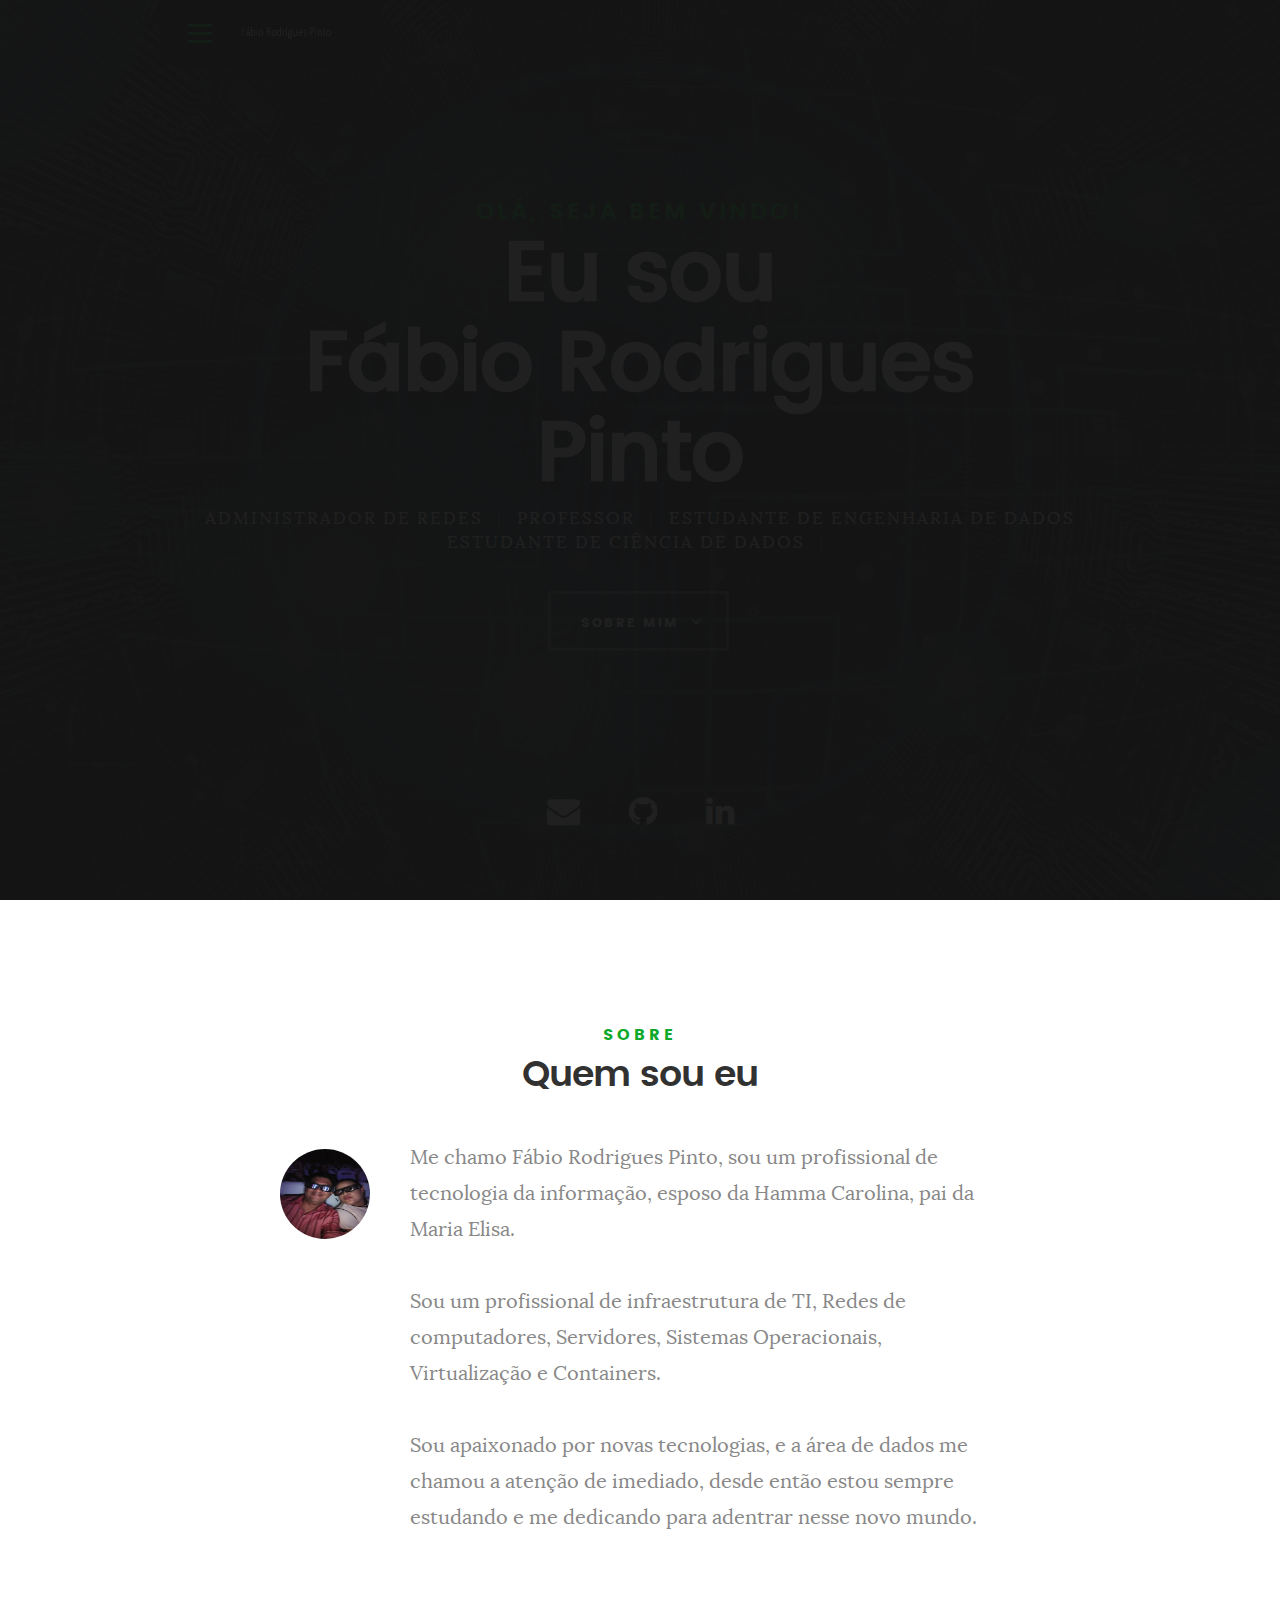
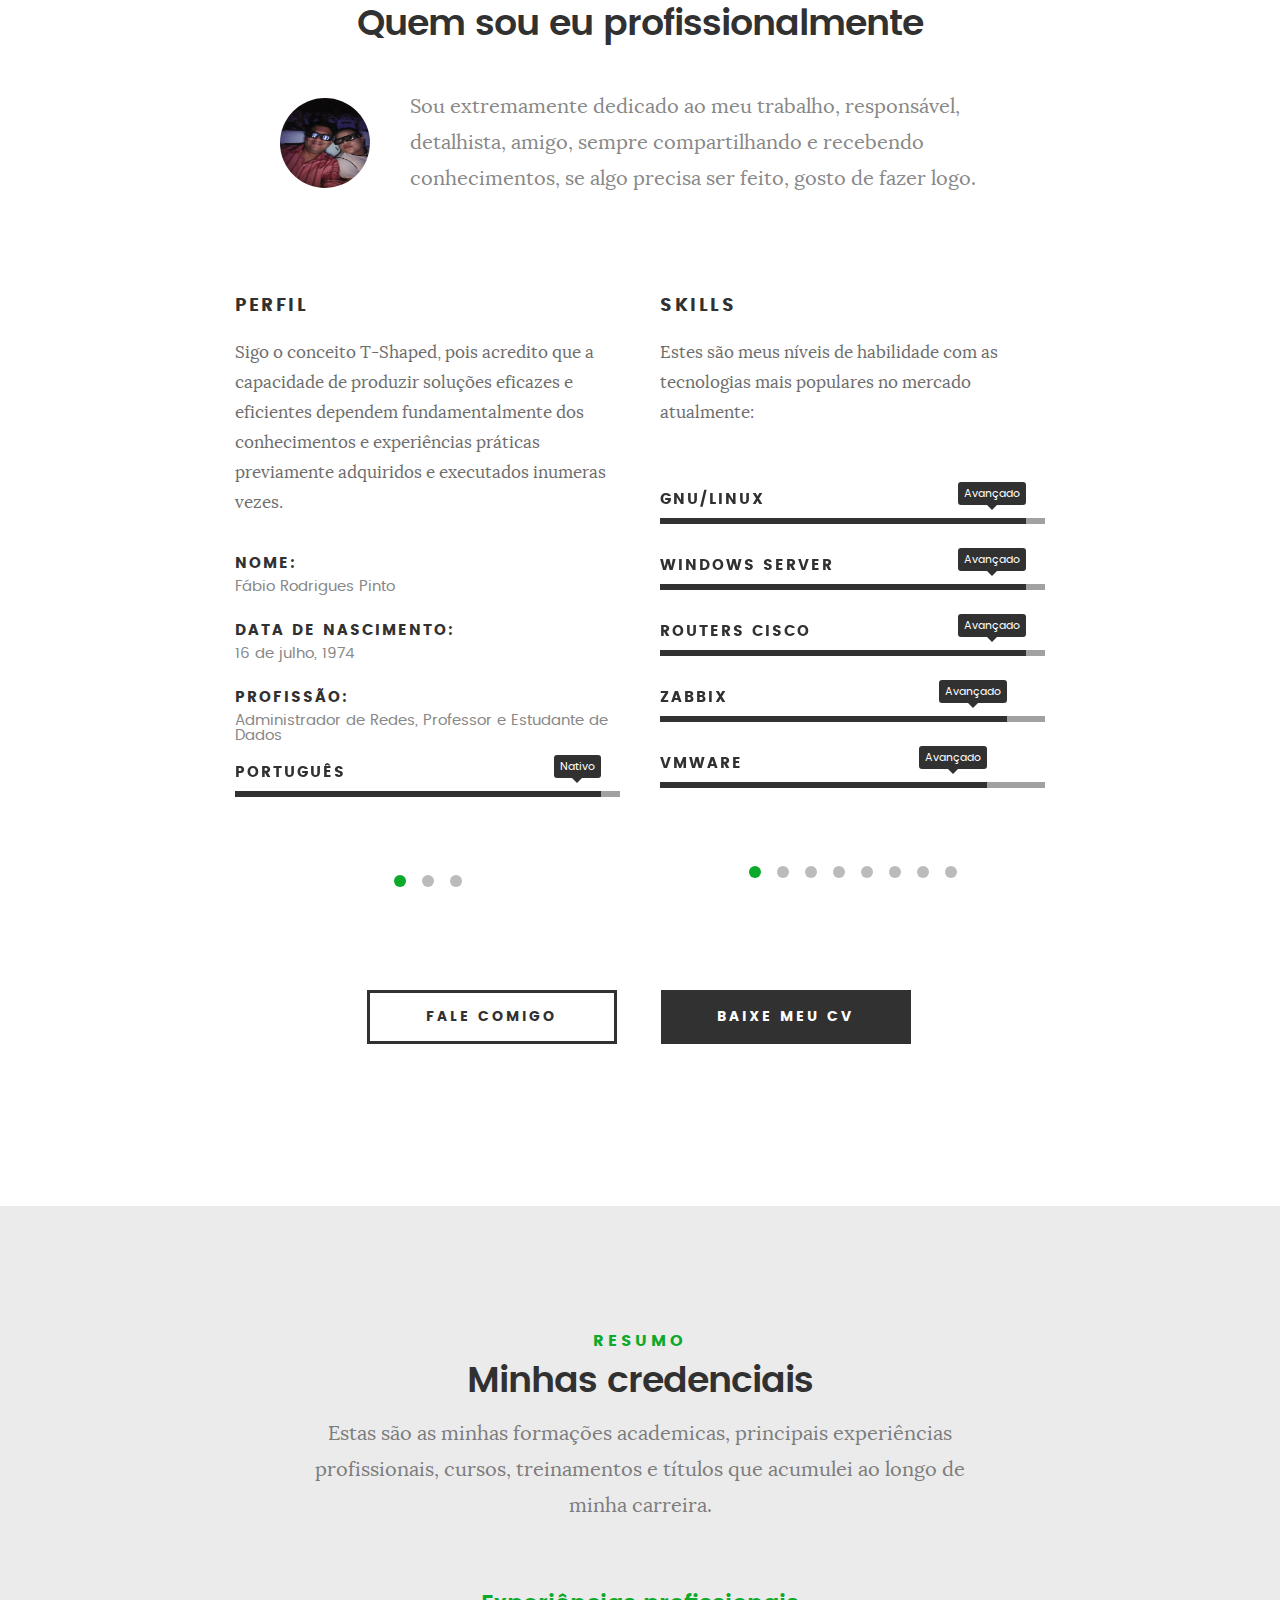
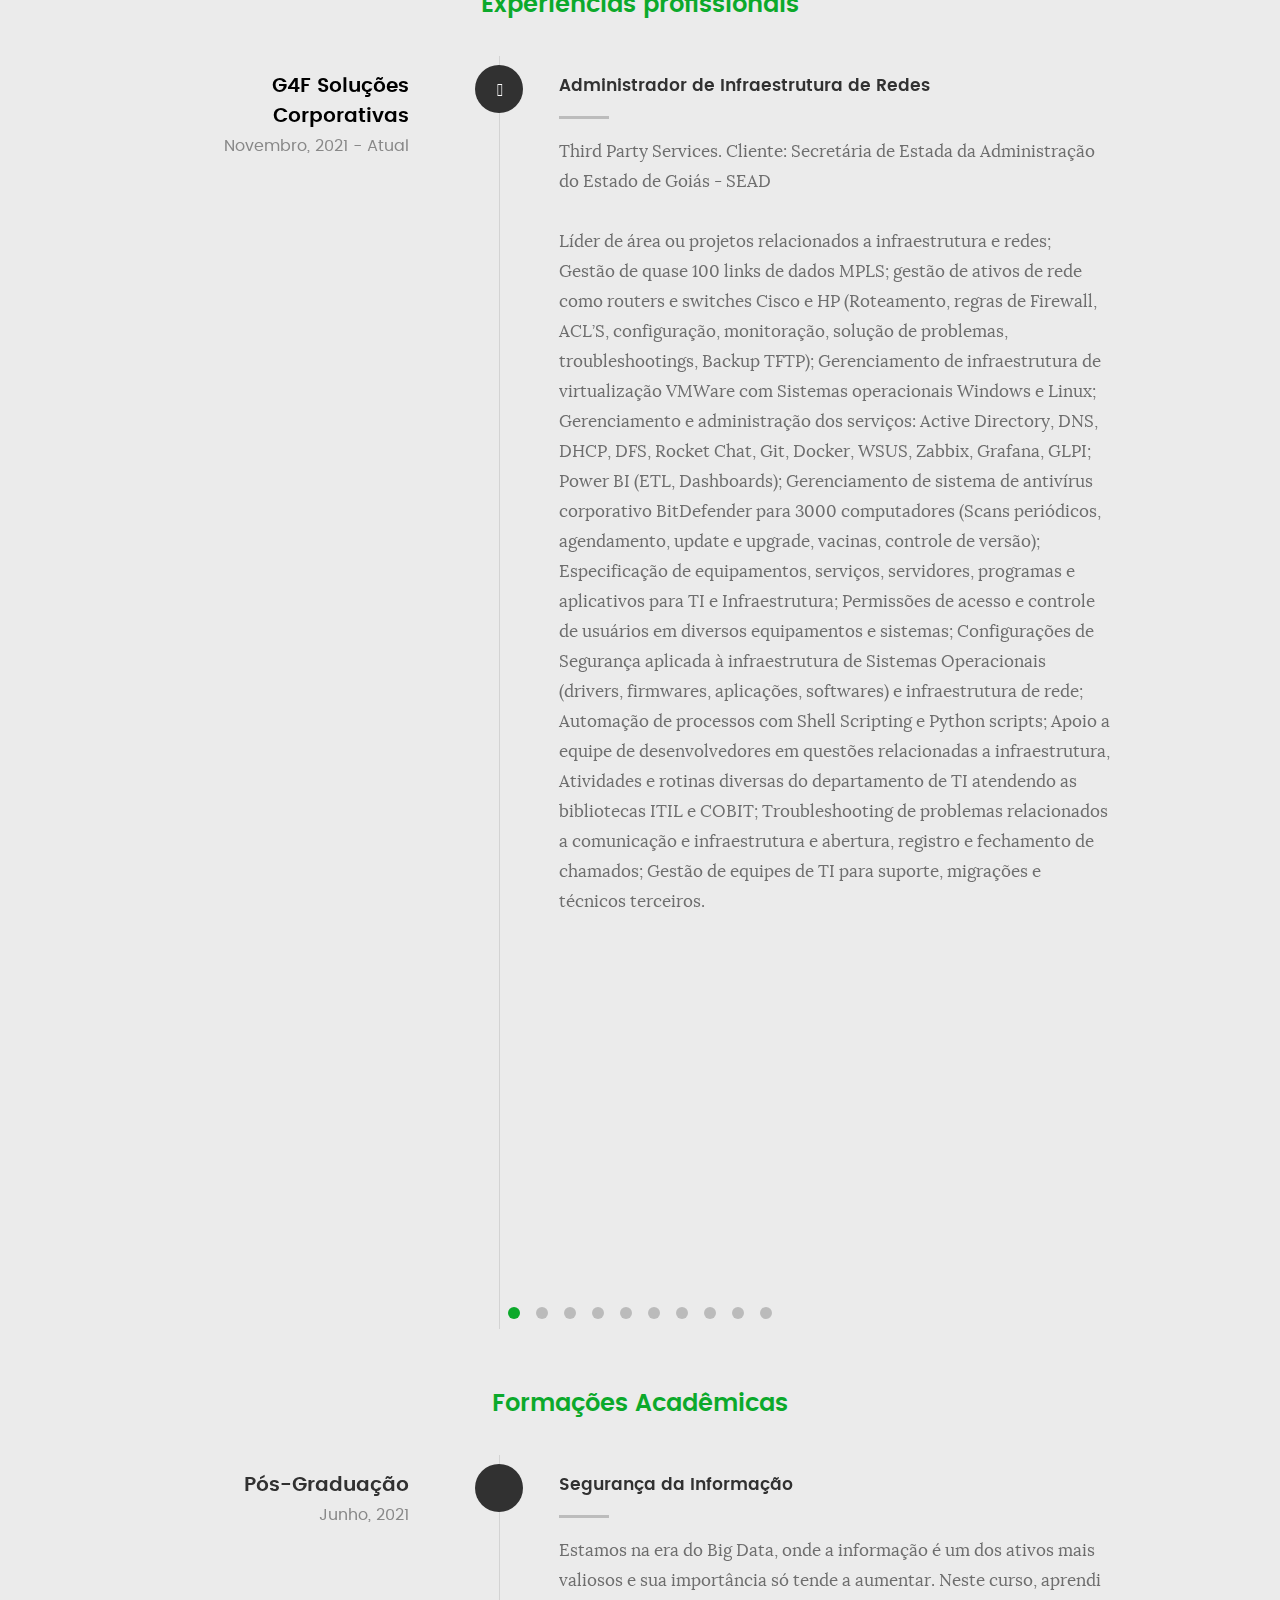
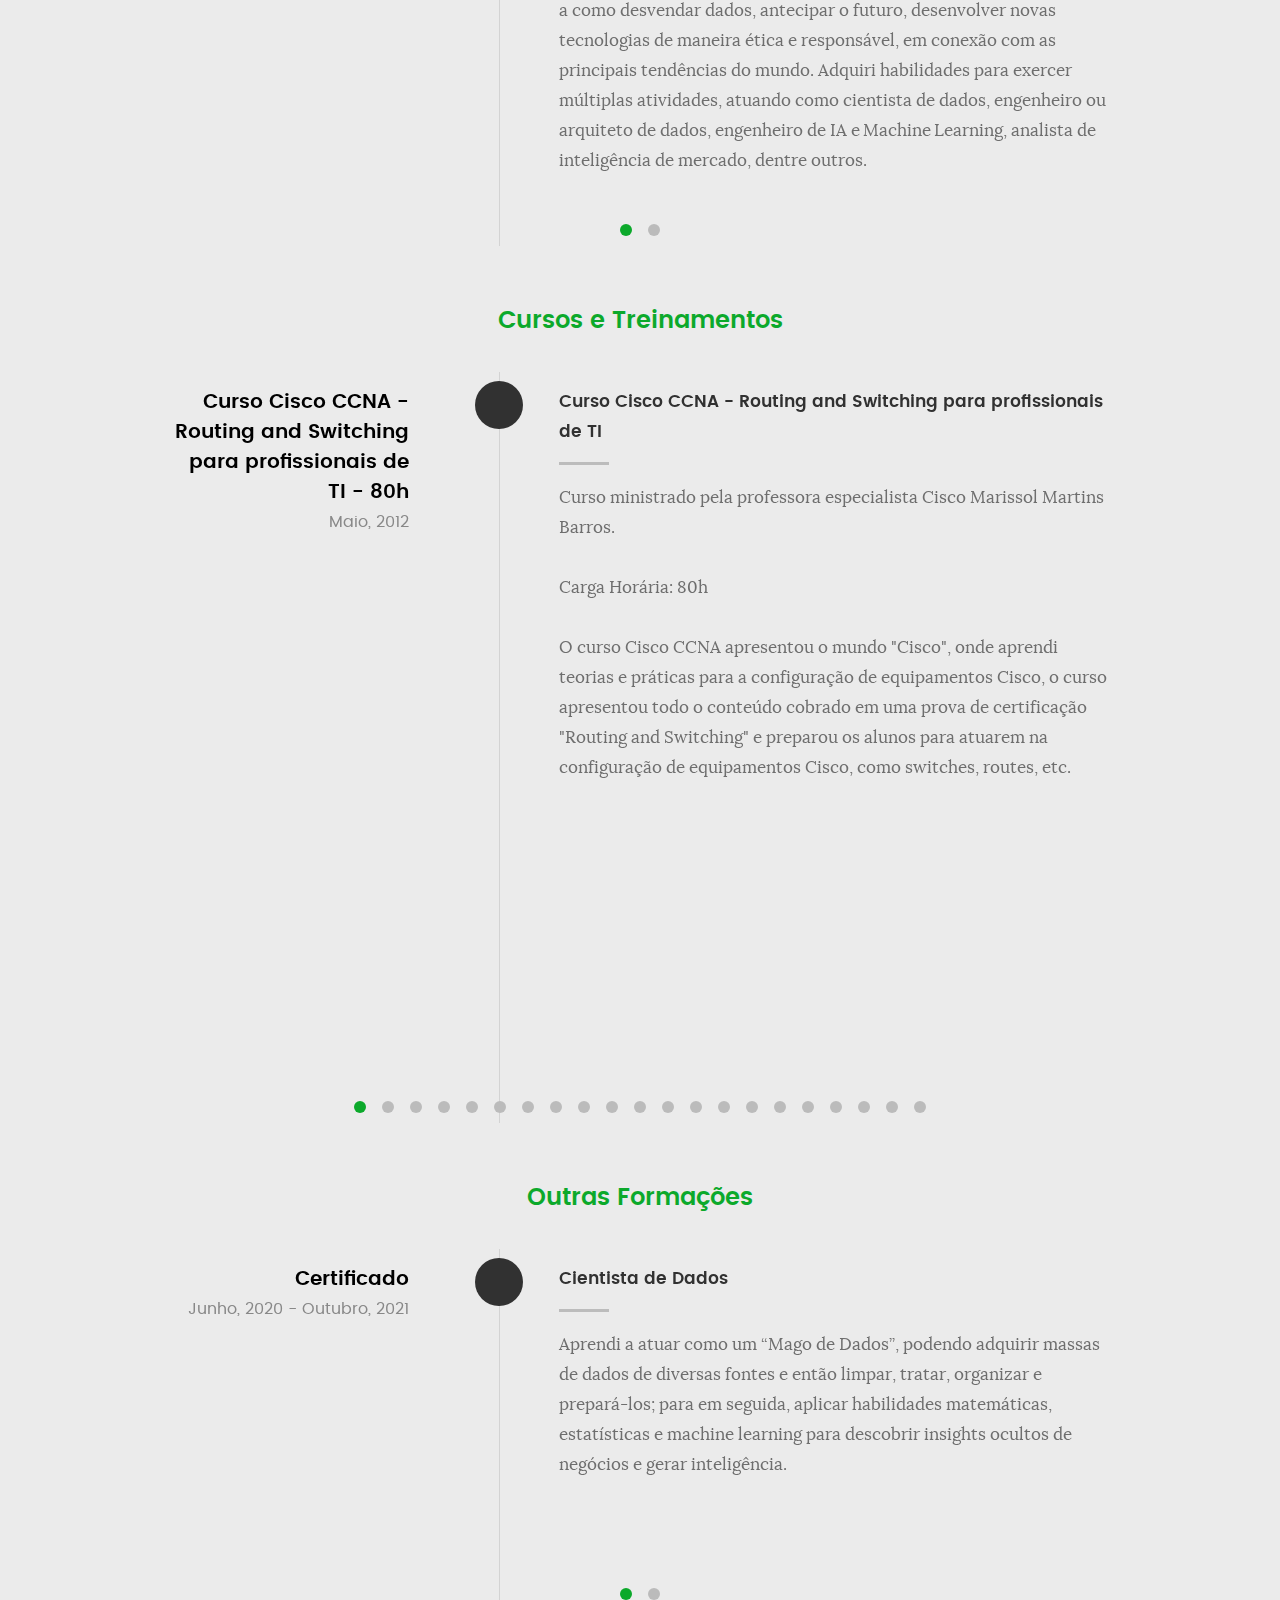
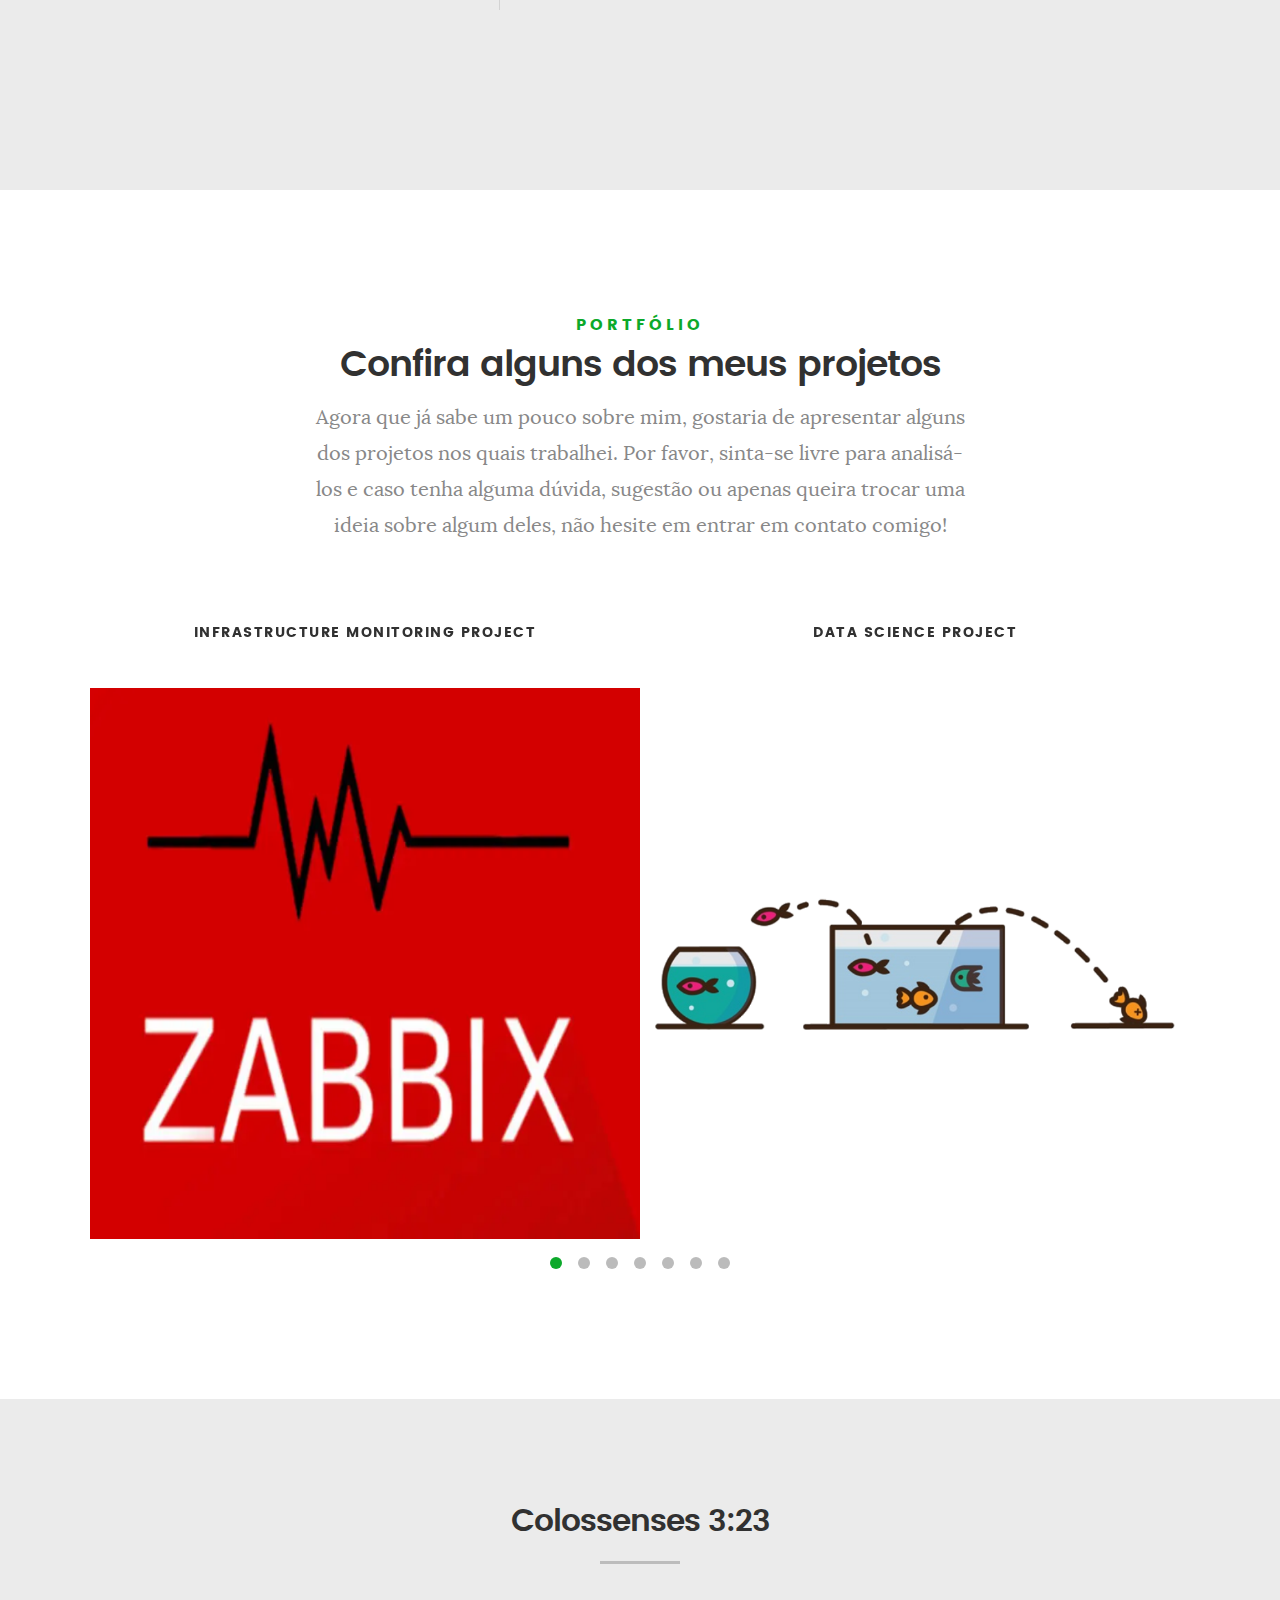
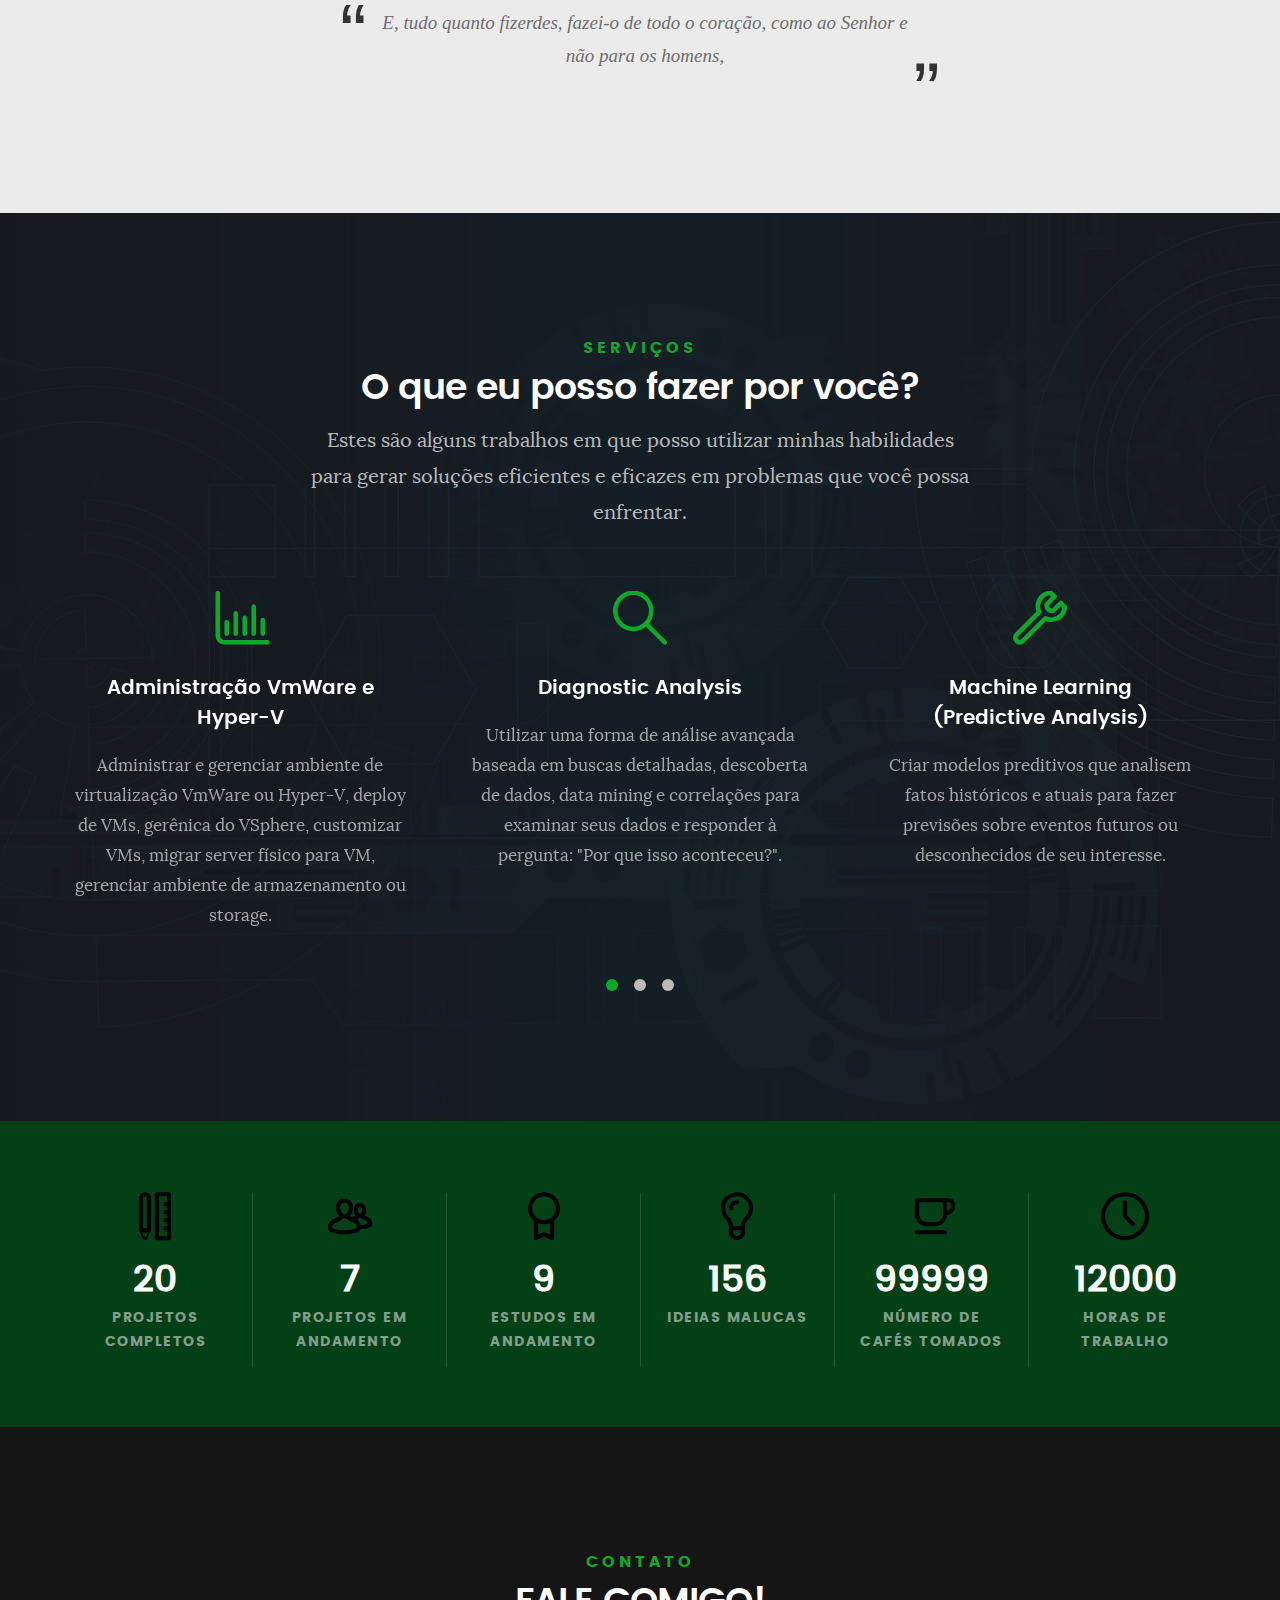
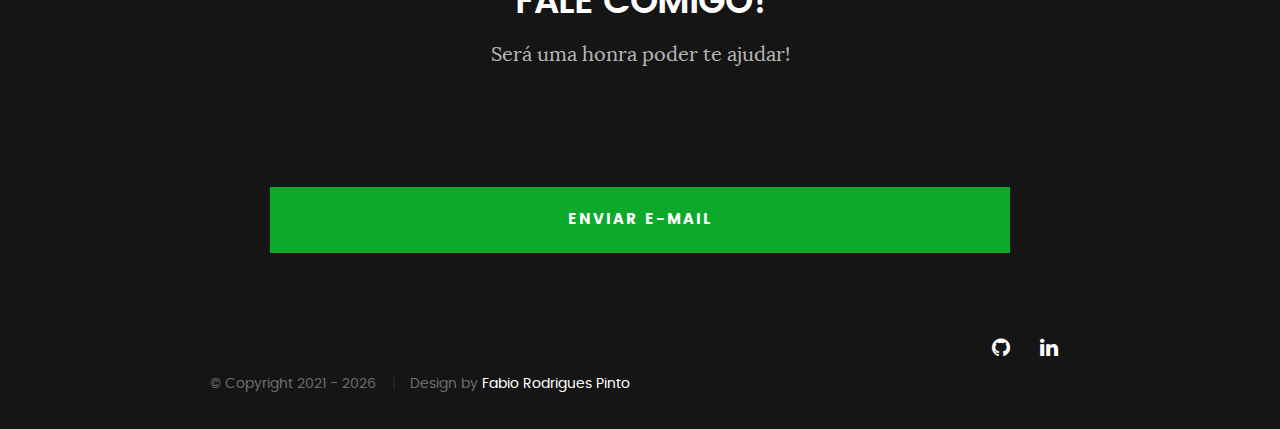
<file: index_dev.html>
<!DOCTYPE html>
	
	<!--[if IE 8 ]><html class="no-js oldie ie8" lang="en"> <![endif]-->
	<!--[if IE 9 ]><html class="no-js oldie ie9" lang="en"> <![endif]-->
	<!--[if (gte IE 9)|!(IE)]><!--><html class="no-js" lang="en"> <!--<![endif]-->

<head>
	
	<!-- Google Tag Manager -->
	<!-- Inicio Comentario <script>
		(function(w,d,s,l,i){w[l]=w[l]||[];w[l].push({'gtm.start':
		new Date().getTime(),event:'gtm.js'});var f=d.getElementsByTagName(s)[0],
		j=d.createElement(s),dl=l!='dataLayer'?'&l='+l:'';j.async=true;j.src=
		'https://www.googletagmanager.com/gtm.js?id='+i+dl;f.parentNode.insertBefore(j,f);
		})(window,document,'script','dataLayer','GTM-PNSXVNR');
	</script> Fim comentario --> 

	<!-- End Google Tag Manager -->


   <!--- basic page needs
   ================================================== -->
   <meta charset="utf-8">
	<title>Fábio Rodrigues Pinto</title>
	<meta name="description" content="This is my portfolio.">  
	<meta name="author" content="Fábio Rodrigues Pinto">

   <!-- mobile specific metas
   ================================================== -->
	<meta name="viewport" content="width=device-width, initial-scale=1, maximum-scale=1">

 	<!-- CSS
   ================================================== -->
   <link rel="stylesheet" href="css/base.css">  
   <link rel="stylesheet" href="css/main.css">
   <link rel="stylesheet" href="css/vendor.css">     
   <link rel="stylesheet" href="css/slidebar.css"> 

   <!-- script
   ================================================== -->   
	
	<script src="js/modernizr.js"></script>
	<script src="js/pace.min.js"></script>
	<script src="js/slidebar.js"></script>

	<!-- Inicio comentario <script src="https://kit.fontawesome.com/a076d05399.js"></script> Fim comentario-->

	<!-- Inicio comentario <link rel="stylesheet" href="http://maxcdn.bootstrapcdn.com/font-awesome/4.2.0/css/font-awesome.min.css" type="text/ css"> Fim comentario-->

	
</head>

   <!-- favicons
	================================================== -->
	<link rel="icon" type="image/png" href="favicon.png">

</head>

<body id="top">

	<!-- Google Tag Manager (noscript) -->
<noscript><iframe src="https://www.googletagmanager.com/ns.html?id=GTM-PNSXVNR"
height="0" width="0" style="display:none;visibility:hidden"></iframe></noscript>
<!-- End Google Tag Manager (noscript) -->
	<!-- header 
   ================================================== -->
   <header>   	

	   
   	<div class="row">

   		<div class="top-bar">
   			<a class="menu-toggle" href="#"><span>Menu</span></a>

	   		<div class="logo">
		         <a href="index.html">Menu</a>
		      </div>		      

		   	<nav id="main-nav-wrap">
					<ul class="main-navigation">
						<li class="current"><a class="smoothscroll"  href="#intro" title="">Início</a></li>
						<li><a class="smoothscroll"  href="#about" title="">Sobre</a></li>
						<li><a class="smoothscroll"  href="#resume" title="">Resumo</a></li>
						<li><a class="smoothscroll"  href="#portfolio" title="">Portfólio</a></li>
						<li><a class="smoothscroll"  href="#services" title="">Serviços</a></li>			
						<li><a class="smoothscroll"  href="#contact" title="">Contato</a></li>				
					</ul>
				</nav>    		
   		</div> <!-- /top-bar --> 
   		
   	</div> <!-- /row --> 		
   </header> <!-- /header -->

	<!-- intro section
   ================================================== -->
   <section id="intro">   

   	<div class="intro-overlay"></div>	

   	<div class="intro-content">
   		<div class="row">

   			<div class="col-twelve">

	   			<h5>Olá, seja bem vindo!</h5>
	   			<h1>Eu sou <br> Fábio Rodrigues Pinto </h1>

	   			<p class="intro-position">
	   				<span>Administrador de Redes</span>
	   				<span>Professor</span>
	   				<span>Estudante de Engenharia de Dados</span>
	   				<span>Estudante de Ciência de Dados</span> 
	   			</p>

	   			<a class="button stroke smoothscroll" href="#about" title="">Sobre mim</a>

	   		</div>  
   			
   		</div>   		 		
   	</div> <!-- /intro-content --> 

   	<ul class="intro-social">        
         <li><a href="mailto:fabioti1607@gmail.com"><i class="fa fa-envelope"></i></a></li>
         <li><a href="https://github.com/fabiorodriguespinto"><i class="fa fa-github"></i></a></li>
         <li><a href="https://www.linkedin.com/in/fabiorodriguespinto/"><i class="fa fa-linkedin"></i></a></li>
      </ul> <!-- /intro-social -->      	

   </section> <!-- /intro -->


   <!-- about section
   ================================================== -->
   <section id="about">  

   	<div class="row section-intro">
   		<div class="col-twelve">

   			<h5>Sobre</h5>
   			<h1>Quem sou eu</h1>

   			<div class="intro-info">

   				<img src="images/profile-pic.jpg" alt="Profile Picture">

   				<p class="lead" align="justify">

					Me chamo Fábio Rodrigues Pinto, sou um profissional de tecnologia da informação, esposo da Hamma Carolina, pai da Maria Elisa. <br><br>

					Sou um profissional de infraestrutura de TI, Redes de computadores, Servidores, Sistemas Operacionais, Virtualização e Containers. <br><br>

					Sou apaixonado por novas tecnologias, e a área de dados me chamou a atenção de imediado, desde então estou sempre estudando e me dedicando para adentrar nesse novo mundo. <br><br>

   				</p>
   			</div>

   			<h1>Quem sou eu profissionalmente</h1>

   			<div class="intro-info">

   				<img src="images/profile-pic.jpg" alt="Profile Picture">

   				<p class="lead" align="justify">

					Sou extremamente dedicado ao meu trabalho, responsável, detalhista, amigo, sempre compartilhando e recebendo conhecimentos, se algo precisa ser feito, gosto de fazer logo. <br><br>

   				</p>

   			</div>

   		</div>   		
   	</div> <!-- /section-intro -->

   	<div class="row about-content">

   		<div class="col-six tab-full">

   			<h3> Perfil </h3>
   			<p>
   				Sigo o conceito T-Shaped, pois acredito que a capacidade de produzir soluções eficazes e eficientes dependem fundamentalmente dos conhecimentos e experiências práticas previamente adquiridos e executados inumeras vezes.
   			</p>

   			<ul class="info-list">
   				<li>
   					<strong>Nome:</strong>
   					<span>Fábio Rodrigues Pinto</span>
   				</li>
   				<li>
   					<strong>Data de nascimento:</strong>
   					<span>16 de julho, 1974</span>
   				</li>
   				<li>
   					<strong>Profissão:</strong>
   					<span>Administrador de Redes, Professor e Estudante de Dados</span>
   				</li>
				

   			</ul> <!-- /info-list -->

			<!-- owl-slider-languages -->
			<div id="owl-slider-languages" class="owl-carousel skill-list" style="top:-57px">

	  			<!-- Language 1 -->
			  	<div>
					<ul class="skill-bars">
					   <li>
					   	<div class="progress percent95"><span>Nativo</span></div>
					   	<strong>Português</strong>
					   </li>
				  	</ul>
			  	</div>
			  	<!-- \Language 1 -->

				<!-- Language 2 -->
			  	<div>
					<ul class="skill-bars">
	 				   <li>
					   	<div class="progress percent80"><span>Avançado</span></div>
					   	<strong>Inglês</strong>
					   </li>
				  	</ul>
			  	</div>
				<!-- \Language 2 -->

				<!-- Language 3 -->
			  	<div>
					<ul class="skill-bars">
	 				   <li>
					   	<div class="progress percent70"><span>Básico</span></div>
					   	<strong>Espanhol</strong>
					   </li>
				  	</ul>
			  	</div>
				<!-- \Language 3 -->

			</div> 
			<!-- \owl-slider-languages -->

   		</div>

   		<div class="col-six tab-full">
			
   			<h3> Skills </h3>
   			<p>
   				Estes são meus níveis de habilidade com as tecnologias mais populares no mercado atualmente:
   			</p>
				
			<div id="owl-slider-skills" class="owl-carousel skill-list">


	  			<!-- Page 8 -->
			  	<div>
				
					<ul class="skill-bars">
					   <li>
					   	<div class="progress percent95"><span>Avançado</span></div>
					   	<strong>GNU/Linux</strong>
					   </li>
					   <li>
					   	<div class="progress percent95"><span>Avançado</span></div>
					   	<strong>Windows Server</strong>
					   </li>
	   				   <li>
					   	<div class="progress percent95"><span>Avançado</span></div>
					   	<strong>Routers Cisco</strong>
					   </li>
	   				   <li>
					   	<div class="progress percent90"><span>Avançado</span></div>
					   	<strong>Zabbix</strong>
					   </li>
	   				   <li>
					   	<div class="progress percent85"><span>Avançado</span></div>
					   	<strong>VMWare</strong>
					   </li>
				  	</ul>
			  	</div>
			  	<!-- \Page 8 -->

	  			<!-- Page 7 -->
			  	<div>
				
					<ul class="skill-bars">
					   <li>
					   	<div class="progress percent95"><span>Avançado</span></div>
					   	<strong>Linguagem R</strong>
					   </li>
					   <li>
					   	<div class="progress percent95"><span>Avançado</span></div>
					   	<strong>Python</strong>
					   </li>
	   				   <li>
					   	<div class="progress percent90"><span>Muito bom</span></div>
					   	<strong>Apache Spark</strong>
					   </li>
	   				   <li>
					   	<div class="progress percent90"><span>Muito bom</span></div>
					   	<strong>Hadoop</strong>
					   </li>
	   				   <li>
					   	<div class="progress percent85"><span>Bom</span></div>
					   	<strong>Microsoft Power BI</strong>
					   </li>
				  	</ul>
			  	</div>
			  	<!-- \Page 7 -->

				<!-- Page 6 -->
			  	<div>
					<ul class="skill-bars">
	 				   <li>
					   	<div class="progress percent80"><span>Bom</span></div>
					   	<strong>SPSS</strong>
					   </li>
	 				   <li>
					   	<div class="progress percent80"><span>Bom</span></div>
					   	<strong>D3.js</strong>
					   </li>
	 				   <li>
					   	<div class="progress percent80"><span>Bom</span></div>
					   	<strong>Tableau</strong>
					   </li>
					   <li>
					   	<div class="progress percent80"><span>Bom</span></div>
					   	<strong>Qlik Sense</strong>
					   </li>
					   <li>
					   	<div class="progress percent75"><span>Intermediário</span></div>
					   	<strong>Java</strong>
					   </li>
				  	</ul>
			  	</div>
				<!-- \Page 6 -->

				<!-- Page 5 -->
			  	<div>
					<ul class="skill-bars">
	 				   <li>
					   	<div class="progress percent80"><span>Bom</span></div>
					   	<strong>Azure Machine Learning</strong>
					   </li>
	 				   <li>
					   	<div class="progress percent80"><span>Bom</span></div>
					   	<strong>Mlib</strong>
					   </li>
	 				   <li>
					   	<div class="progress percent80"><span>Bom</span></div>
					   	<strong>Caret</strong>
					   </li>
					   <li>
					   	<div class="progress percent80"><span>Bom</span></div>
					   	<strong>Scikit-learn</strong>
					   </li>
					   <li>
					   	<div class="progress percent80"><span>Bom</span></div>
					   	<strong>MongoDB</strong>
					   </li>
				  	</ul>
			  	</div>
				<!-- \Page 5 -->

				<!-- Page 4 -->
			  	<div>
					<ul class="skill-bars">
	 				   <li>
					   	<div class="progress percent80"><span>Bom</span></div>
					   	<strong>SQL</strong>
					   </li>
	 				   <li>
					   	<div class="progress percent80"><span>Bom</span></div>
					   	<strong>PL/SQL</strong>
					   </li>
	 				   <li>
					   	<div class="progress percent80"><span>Bom</span></div>
					   	<strong>C++</strong>
					   </li>
					   <li>
					   	<div class="progress percent80"><span>Bom</span></div>
					   	<strong>C</strong>
					   </li>
					   <li>
					   	<div class="progress percent75"><span>Intermediário</span></div>
					   	<strong>C#</strong>
					   </li>
				  	</ul>
			  	</div>
				<!-- \Page 4 -->

				<!-- Page 3 -->
			  	<div>
					<ul class="skill-bars">
	 				   <li>
					   	<div class="progress percent95"><span>Avançado</span></div>
					   	<strong>ETL</strong>
					   </li>
	 				   <li>
					   	<div class="progress percent80"><span>Bom</span></div>
					   	<strong>PHP</strong>
					   </li>
	 				   <li>
					   	<div class="progress percent80"><span>Bom</span></div>
					   	<strong>CSS</strong>
					   </li>
					   <li>
					   	<div class="progress percent80"><span>Bom</span></div>
					   	<strong>HTML5</strong>
					   </li>
					   <li>
					   	<div class="progress percent80"><span>Bom</span></div>
					   	<strong>JavaScript</strong>
					   </li>
				  	</ul>
			  	</div>
				<!-- \Page 3 -->

				<!-- Page 2 -->
			  	<div>
					<ul class="skill-bars">
	 				   <li>
					   	<div class="progress percent80"><span>Bom</span></div>
					   	<strong>Linux</strong>
					   </li>
	 				   <li>
					   	<div class="progress percent80"><span>Bom</span></div>
					   	<strong>Apache Spark R</strong>
					   </li>
	 				   <li>
					   	<div class="progress percent80"><span>Bom</span></div>
					   	<strong>Google Analytics</strong>
					   </li>
					   <li>
					   	<div class="progress percent80"><span>Bom</span></div>
					   	<strong>NoSQL</strong>
					   </li>
					   <li>
					   	<div class="progress percent75"><span>Intermediário</span></div>
					   	<strong>Hive</strong>
					   </li>
				  	</ul>
			  	</div>
				<!-- \Page 2 -->

				<!-- Page 1 -->
			  	<div>
					<ul class="skill-bars">
	 				   <li>
					   	<div class="progress percent80"><span>Bom</span></div>
					   	<strong>Shape-up</strong>
					   </li>
	 				   <li>
					   	<div class="progress percent80"><span>Bom</span></div>
					   	<strong>Docker</strong>
					   </li>
	 				   <li>
					   	<div class="progress percent80"><span>Bom</span></div>
					   	<strong>OKRs</strong>
					   </li>
				  	</ul>
			  	</div>
				<!-- \Page 1 -->

			</div> <!-- \owl-slider-skills -->

   		</div> <!-- \col-six tab-full -->

   	</div>

   	<div class="row button-section">
   		<div class="col-twelve">
   			<a href="#contact" title="Hire Me" class="button stroke smoothscroll">Fale comigo</a>
   			<a href="pdf/cv/Curriculo-Oficial_FabioRodriguesPinto.pdf" title="Download CV" class="button button-primary">Baixe meu CV</a>
   		</div>   		
   	</div>

   </section> <!-- /process-->    

   <!-- resume Section
   ================================================== -->
	<section id="resume" class="grey-section">

		<div class="row section-intro">
   		<div class="col-twelve">

   			<h5>Resumo</h5>
   			<h1>Minhas credenciais</h1>

   			<p class="lead">
				Estas são as minhas formações academicas, principais experiências profissionais, cursos, treinamentos e títulos que acumulei ao longo de minha carreira.
   			</p>

   		</div>   		
   	</div> <!-- /section-intro--> 

   	<div class="row resume-timeline">

   		<div class="col-twelve resume-header">

   			<h2>Experiências profissionais</h2>

   		</div> <!-- /resume-header -->

   		<div class="col-twelve">

   			<div class="timeline-wrap">

		   		<div id="owl-slider-work" class="owl-carousel certificate-list">

					<!-- Job 10 -->
		   			<div class="timeline-block">

		   				<div class="timeline-ico">
		   					<i class="fas fa-user"></i>
		   				</div>

		   				<div class="timeline-header">
	   						<h3>
	   							<a href="https://www.g4f.com.br/"> G4F Soluções Corporativas	</a>
	   						</h3>
		   					<p>Novembro, 2021 - Atual</p>
		   				</div>

		   				<div class="timeline-content">
		   					<h4>Administrador de Infraestrutura de Redes</h4>
		   					<p>
		   					Third Party Services. Cliente: Secretária de Estada da Administração do Estado de Goiás - SEAD
		   					<p>	
		   					<p>
								Líder de área ou projetos relacionados a infraestrutura e redes; Gestão de quase 100 links de dados MPLS; gestão de ativos de rede como routers e switches Cisco e HP (Roteamento, regras de Firewall, ACL’S, configuração, monitoração, solução de problemas, troubleshootings, Backup TFTP); Gerenciamento de infraestrutura de virtualização VMWare com Sistemas operacionais Windows e Linux; Gerenciamento e administração dos serviços: Active Directory, DNS, DHCP, DFS, Rocket Chat, Git, Docker, WSUS, Zabbix, Grafana, GLPI; Power BI (ETL, Dashboards); Gerenciamento de sistema de antivírus corporativo BitDefender para 3000 computadores (Scans periódicos, agendamento, update e upgrade, vacinas, controle de versão); Especificação de equipamentos, serviços, servidores, programas e aplicativos para TI e Infraestrutura; Permissões de acesso e controle de usuários em diversos equipamentos e sistemas; Configurações de Segurança aplicada à infraestrutura de Sistemas Operacionais (drivers, firmwares, aplicações, softwares) e infraestrutura de rede; Automação de processos com Shell Scripting e Python scripts; Apoio a equipe de desenvolvedores em questões relacionadas a infraestrutura, Atividades e rotinas diversas do departamento de TI atendendo as bibliotecas ITIL e COBIT; Troubleshooting de problemas relacionados a comunicação e infraestrutura e abertura, registro e fechamento de chamados; Gestão de equipes de TI para suporte, migrações e técnicos terceiros.
		   					</p>
		   				</div>

		   			</div> <!-- /timeline-block -->
					<!-- \Job 10 -->

					<!-- Job 9 -->
		   			<div class="timeline-block">

		   				<div class="timeline-ico">
		   					<i class="fab fa-whmcs"></i>
		   				</div>

		   				<div class="timeline-header">
	   						<h3>
	   							<a href="https://www.administracao.go.gov.br/"> Secretária de Estada da Administração do Estado de Goiás - SEAD	</a>
	   						</h3>
		   					<p>Março, 2020 - Novembro, 2021</p>
		   				</div>

		   				<div class="timeline-content">
		   					<h4>Líder de Área ou Projeto - Infraestrutura</h4>
		   					<p>
								Líder de área ou projetos relacionados a infraestrutura e redes; Gestão de quase 100 links de dados MPLS; gestão de ativos de rede como routers e switches Cisco e HP (Roteamento, regras de Firewall, ACL’S, configuração, monitoração, solução de problemas, troubleshootings, Backup TFTP); Gerenciamento de infraestrutura de virtualização VMWare com Sistemas operacionais Windows e Linux; Gerenciamento e administração dos serviços: Active Directory, DNS, DHCP, DFS, Rocket Chat, Git, Docker, WSUS, Zabbix, Grafana, GLPI; Power BI (ETL, Dashboards); Gerenciamento de sistema de antivírus corporativo BitDefender para 3000 computadores (Scans periódicos, agendamento, update e upgrade, vacinas, controle de versão); Especificação de equipamentos, serviços, servidores, programas e aplicativos para TI e Infraestrutura; Permissões de acesso e controle de usuários em diversos equipamentos e sistemas; Configurações de Segurança aplicada à infraestrutura de Sistemas Operacionais (drivers, firmwares, aplicações, softwares) e infraestrutura de rede; Automação de processos com Shell Scripting e Python scripts; Apoio a equipe de desenvolvedores em questões relacionadas a infraestrutura, Atividades e rotinas diversas do departamento de TI atendendo as bibliotecas ITIL e COBIT; Troubleshooting de problemas relacionados a comunicação e infraestrutura e abertura, registro e fechamento de chamados; Gestão de equipes de TI para suporte, migrações e técnicos terceiros.
		   					</p>
		   				</div>

		   			</div> <!-- /timeline-block -->
					<!-- \Job 9 -->

					<!-- Job 8 -->
		   			<div class="timeline-block">

		   				<div class="timeline-ico">
		   					<i class="fa fa-briefcase"></i>
		   				</div>

		   				<div class="timeline-header">
	   						<h3>
	   							<a href="https://centeduc.org.br/"> CENTEDUC	</a>
	   						</h3>
		   					<p>Março, 2021 - Junho, 2021</p>
		   				</div>

		   				<div class="timeline-content">
		   					<h4>Professor de Infomática</h4>
		   					<p>
								Professor de informática básica: Sistema Operacional Windows e pacote Office, Lógica de Programação usando a linguagem Python, Banco de Dados MySQL, Introdução a Engenharia de Software.
		   					</p>
		   				</div>

		   			</div> <!-- /timeline-block -->
					<!-- \Job 8 -->

					<!-- Job 7 -->
		   			<div class="timeline-block">

		   				<div class="timeline-ico">
		   					<i class="fa fa-briefcase"></i>
		   				</div>

		   				<div class="timeline-header">
	   						<h3>
	   							<a href="https://tierh.com.br/"> Tierh	</a>
	   						</h3>
		   					<p>Março, 2017 - Maio, 2019</p>
		   				</div>

		   				<div class="timeline-content">
		   					<h4>Analista de Infraestrutura Sênior</h4>
		   					<p>
		   					<p>
		   					Third Party Services. Cliente: CmocBrasil Indústria Internacional de Mineração
		   					<p>
								Gerenciamento e administração de servidores baremetal com SO Windows Server; Gerenciamento e administração dos serviços: Active Directory, File Server, DNS, Gerenciamento de sistema de antivírus corporativo Symantec Endpoint Protection para 450 computadores (Scans periódicos, agendamento, update e upgrade, vacinas, controle de versão); WSUS; Gerenciamento de rotinas de backup em fita utilizando software Symantec Backup Exec (Configuração, agendamento de backups, restore para validação e auditoria, armazenamento de fitas em cofre, período de retenção); Projetos de Infraestrutura hierárquica de rede: Core, Distribuição e Acesso ou Ponta com equipamentos Cisco (Firewall Cisco ASA / Switches - Roteamento, regras de Firewall, ACL’S, configuração, monitoração, solução de problemas, troubleshootings, Backup TFTP); Gestão de equipamentos de TI: garantias, suportes, vida útil e upgrades; Suporte aos públicos N3, N2 e N1; Monitoração com software SolarWinds; Rotinas de Segurança da Informação aplicada à TI (Hardening, Monitoramento, Benchmark, Updates e Upgrades); Especificação de equipamentos, serviços, servidores, programas e aplicativos para TI e Infraestrutura; Contatos com fornecedores para cotações e suporte; Gestão de equipes de suporte e equipes terceiras para obras de interconexão entre sites e atendimento a suporte externo; Vistoria e autorização para escavações para passagem de conduíte de fibras; Representação técnica e lógica de topologia e processos de infraestrutura; Configurações de Segurança aplicada à infraestrutura de Sistemas Operacionais (drivers, firmwares, aplicações, softwares) e infraestrutura de rede; Permissões de acesso e controle de usuários em diversos equipamentos e sistemas; Troubleshooting de problemas e Análise técnica e de protocolos relacionados a comunicação e infraestrutura de TI; Abertura, registro e fechamento de chamados com software Maximo; Atividades e rotinas diversas do departamento de TI atendendo as bibliotecas ITIL e COBIT; Trabalho in loco (Fosfatos Catalão, Niobrás, Fosfatos Ouvidor) e remoto (Fosfatos Ouvidor, Fosfatos Cubatão e Niobrás); Vistoria e autorização para escavações.
		   					</p>
		   				</div>

		   			</div> <!-- /timeline-block -->
					<!-- \Job 7 -->

					<!-- Job 6 -->
		   			<div class="timeline-block">

		   				<div class="timeline-ico">
		   					<i class="fa fa-briefcase"></i>
		   				</div>

		   				<div class="timeline-header">
	   						<h3>
	   							<a href="http://itego.com.br/aguinaldocampos/"> ITEGO	</a>
	   						</h3>
		   					<p>Janeiro, 2018 - Março, 2018</p>
		   				</div>

		   				<div class="timeline-content">
		   					<h4>Professor regente de Infomática</h4>
		   					<p>
								Professor de informática básica: introdução à informática, sistema operacional Windows e pacote Office.
		   					</p>
		   				</div>

		   			</div> <!-- /timeline-block -->
					<!-- \Job 6 -->

					<!-- Job 5 -->
		   			<div class="timeline-block">

		   				<div class="timeline-ico">
		   					<i class="fa fa-briefcase"></i>
		   				</div>

		   				<div class="timeline-header">
	   						<h3>
	   							<a href="https://www.wgo.com.br/"> WGO Telecom </a>
	   						</h3>
		   					<p>Março, 2015 - Setembro, 2016</p>
		   				</div>

		   				<div class="timeline-content">
		   					<h4>Analista de Infraestrutura e Sistemas</h4>
		   					<p>
								Gerência e administração de VmWare  e Hyper-V (Vcenter, Esxi, Vswitch), deploy de novas Vms; Administração de Servidores Windows, Linux e Unix (FreeBSD) virtualizados; Shell Scripting e Powershell; Administração de ambiente de armazenamento ou storage SAN, iSCSI e Fiberchannel; Configuração de switches SAN, iSCSI e Fiberchannel; Projetos de Datacenter (Cabeamento estruturado, dimensionamento, montagem de racks, especificação e configuração de ativos, comunicação, sistemas e aplicações) e projetos de Infraestrutura; Gerência e administração de servidores de  e-mail Zimbra e Qmail e projeto e execução de migração de solução de e-mail; Backup e restore de VM’s com software Veeam e FreeNAS; Gestão de serviços de infraestrutura: WSUS, DNS, DHCP, Active Directory, DFS, Samba, Proxy Squid, Dansguardian, PfSense, VOIP Asterisk, Iptables, nmap, Wireshark, Apache; Projeto e implantação de sistema de ERP Sênior; Migração de ERP do sistema legado para o novo ERP Sênior; Sistema de chamados ITSM com Ocomon e GLPI; Gestão de banco de dados com MySQL, PostgreSQL e SQL Server; Implantação, Dimensionamento, instalação, configuração e monitoração com Zabbix e The Dude; Gestão do conhecimento: Documentação de processos com DokuWiki e GestioIp; Configurações de Segurança aplicada à infraestrutura e controle de usuários e permissões aos sistemas, aplicações e acessos; Suporte aos públicos interno e externo N3, N2 e N1; Coordenação de multiplas equipes de suporte de TI e técnicos externos para manutenções a clientes, novas instalações e atendimento a reclamações; Configurações em Mikrotiks, OLTs, conversores de mídia Fiberhome, Switches, Routers e Atividades e rotinas diversas do departamento de TI atendendo as bibliotecas ITIL e COBIT.
		   					</p>
		   				</div>

		   			</div> <!-- /timeline-block -->
					<!-- \Job 5 -->

					<!-- Job 4 -->
		   			<div class="timeline-block">

		   				<div class="timeline-ico">
		   					<i class="fa fa-briefcase"></i>
		   				</div>

		   				<div class="timeline-header">
	   						<h3>
	   							<a href="https://www.hyperapharma.com.br/"> Hypermarcas	</a>
	   						</h3>
		   					<p>Agosto, 2014 - Novembro, 2014</p>
		   				</div>

		   				<div class="timeline-content">
		   					<h4>Assistente de Informática Freelancer</h4>
		   					<p>
								Contrato freelance para projetos de cabeamento estruturado e atividades auxiliares para migração e implantação de sistemas diversos.
		   					</p>
		   				</div>

		   			</div> <!-- /timeline-block -->
					<!-- \Job 4 -->

					<!-- Job 3 -->
		   			<div class="timeline-block">

		   				<div class="timeline-ico">
		   					<i class="fa fa-briefcase"></i>
		   				</div>

		   				<div class="timeline-header">
	   						<h3>
	   							<a href="https://www.mpgo.mp.br/"> MPGO	</a>
	   						</h3>
		   					<p>Agosto, 2014 - Novembro, 2014</p>
		   				</div>

		   				<div class="timeline-content">
		   					<h4>Analista de Infraestrutura</h4>
		   					<p>
								Administração de Servidores Windows e Linux; Updates e upgrades com WSUS, drivers, firmwares, aplicações, softwares e sistemas operacionais; Permissões de acesso e controle de usuários; Serviços: DNS, DHCP e Active Directory, FileServer, Samba, Dansguardian, VOIP Asterisk, Iptables, nmap, Wireshark, Apache, Deploy, Versionamento SVN; Cabeamento Estruturado; Infraestrutura Wireless Aruba, Cisco e 3Com; Telefonia Analógica, Digital e VOIP; Administração de Servidor de E-mail Zimbra; Ambiente de Virtualização VMware, Hyper-V e XenServer; Protocolo 802-1x; Monitoramento com Zenoss; Especificação de equipamentos; Suporte ao público interno N2 e N3; Participação em projeto de implantação de AP's; Especificação Técnica de equipamentos; Projeto de gerenciamento de cabeamento estruturado com foco em telefonia; Participação em projeto de implantação do MPLS em toda rede MP-GO; Sistema de marketing CMS Xibo Digital Signage; Atividades e rotinas afins do departamento de TI atendendo as bibliotecas ITIL e COBIT.
		   					</p>
		   				</div>

		   			</div> <!-- /timeline-block -->
					<!-- \Job 3 -->

					<!-- Job 2 -->
		   			<div class="timeline-block">

		   				<div class="timeline-ico">
		   					<i class="fa fa-briefcase"></i>
		   				</div>

		   				<div class="timeline-header">
	   						<h3>
	   							<a href="http://luzlarcaminhodemaria.org.br/"> Grupo Espírita Caminho de Maria	</a>
	   						</h3>
		   					<p>Junho, 2013 - Abril, 2014</p>
		   				</div>

		   				<div class="timeline-content">
		   					<h4>Professor voluntário</h4>
		   					<p>
								Professor voluntário de informática básica: Sistema Operacional Windows e pacote Office para jovens e adultos.
		   					</p>
		   				</div>

		   			</div> <!-- /timeline-block -->
					<!-- \Job 2 -->

					<!-- Job 1 -->
		   			<div class="timeline-block">

		   				<div class="timeline-ico">
		   					<i class="fa fa-briefcase"></i>
		   				</div>

		   				<div class="timeline-header">
	   						<h3>
	   							<a href=""> Profissional Liberal	</a>
	   						</h3>
		   					<p>Maio, 1993 - Junho, 2014</p>
		   				</div>

		   				<div class="timeline-content">
		   					<h4>Técnico de Informática e redes</h4>
		   					<p>
								Prestação de serviços em manutenção de computadores, consultoria, vendas, configurações, redes de comunicação e aulas particulares.
		   					</p>
		   				</div>

		   			</div> <!-- /timeline-block -->
					<!-- \Job 1 -->

   				</div> 	<!-- \owl-slider-work -->

   			</div> <!-- /timeline-wrap -->   			

   		</div> <!-- /col-twelve -->
   		
   	</div> <!-- /resume-timeline -->

   	<div class="row resume-timeline">

   		<div class="col-twelve resume-header">

   			<h2>Formações Acadêmicas</h2>

   		</div> <!-- /resume-header -->

   		<div class="col-twelve">

   			<div class="timeline-wrap">

		   		<div id="owl-slider-academy" class="owl-carousel certificate-list">

					<!-- Academy 2 -->
		   			<div class="timeline-block">

		   				<div class="timeline-ico">
		   					<i class="fas fa-robot"></i>
		   				</div>

		   				<div class="timeline-header">
		   					<h3>
		   						Pós-Graduação
		   					</h3>
		   					<p>Junho, 2021</p>
		   				</div>

		   				<div class="timeline-content">
		   					<h4>Segurança da Informação</h4>
		   					<p>
		   						Estamos na era do Big Data, onde a informação é um dos ativos mais valiosos e sua importância só tende a aumentar. Neste curso, aprendi a como desvendar dados, antecipar o futuro, desenvolver novas tecnologias de maneira ética e responsável, em conexão com as principais tendências do mundo. Adquiri habilidades para exercer múltiplas atividades, atuando como cientista de dados, engenheiro ou arquiteto de dados, engenheiro de IA e Machine Learning, analista de inteligência de mercado, dentre outros.
		   					</p>
		   				</div>

		   			</div> <!-- /timeline-block -->
					<!-- /Academy 2 -->

					<!-- Academy 1 -->
		   			<div class="timeline-block">

		   				<div class="timeline-ico">
		   					<i class="fa fa-graduation-cap"></i>
		   				</div>

		   				<div class="timeline-header">
		   					<h3>
		   						Tecnologo
		   					</h3>
		   					<p>Julho, 2010 - Dezembro, 2012</p>
		   				</div>

		   				<div class="timeline-content">
		   					<h4>Redes de Computadores</h4>
		   					<p>
		   						Completei o curso como o melhor aluno de todas as turmas do curso de Redes de Computadores oferecido pela Universidade Salgado de Oliveira - UNIVERSO Goiânia.
		   					</p>
		   				</div>

		   			</div> <!-- /timeline-block -->
					<!-- /Academy 1 -->

   				</div> 	<!-- \owl-slider-academy -->

   			</div> <!-- /timeline-wrap -->   			

   		</div> <!-- /col-twelve -->
   		
   	</div> <!-- /resume-timeline -->
	
   	<div class="row resume-timeline">

   		<div class="col-twelve resume-header">

   			<h2>Cursos e Treinamentos</h2>

   		</div> <!-- /resume-header -->

   		<div class="col-twelve">

   			<div class="timeline-wrap">

		   		<div id="owl-slider-cert" class="owl-carousel certificate-list">

					<!-- Certificate 01 -->
					<div class="timeline-block">

		   				<div class="timeline-ico">
		   					<i class="fas fa-chart-area"></i>
		   				</div>

		   				<div class="timeline-header">
		   					<h3>
		   						<a href="pdf/alura/01_Certificacao_ITIL_Fundamentos_v3.pdf">Curso Cisco CCNA - Routing and Switching para profissionais de TI - 80h</a>
		   					</h3>
		   					<p>Maio, 2012</p>
		   				</div>

		   				<div class="timeline-content">
		   					<h4>Curso Cisco CCNA - Routing and Switching para profissionais de TI</h4>
		   					<p>
								Curso ministrado pela professora especialista Cisco Marissol Martins Barros.
								</p>
								<p>
								Carga Horária: 80h
								</p>
								<p>
								O curso Cisco CCNA apresentou o mundo "Cisco", onde aprendi teorias e práticas para a configuração de equipamentos Cisco, o curso apresentou todo o conteúdo cobrado em uma prova de certificação "Routing and Switching" e preparou os alunos para atuarem na configuração de equipamentos Cisco, como switches, routes, etc.
		   					</p>
		   				</div>
		   			</div> <!-- /timeline-block -->
					<!-- \Certificate 01 -->

					<!-- Certificate 02 -->
					<div class="timeline-block">

		   				<div class="timeline-ico">
		   					<i class="fas fa-business-time"></i>
		   				</div>

		   				<div class="timeline-header">
		   					<h3>
		   						<a href="pdf/alura/02_Certificacao_Cobit_5.pdf">Curso Zabbix de A a Zabbix</a>
		   					</h3>
		   					<p>Agosto, 2015</p>
		   				</div>

		   				<div class="timeline-content">
		   					<h4>Curso Zabbix de A a Zabbix</h4>
		   					<p>
								Curso ministrado pelo professor/escritor/Especialista Zabbix Adail Spinola.
								</p>
								<p>
								Carga Horária: 40h
								</p>
		   					<p>
								Este curso/treinamento foi oferecido pela WGO Telecom para sua equipe de infraestrutura.
		   					</p>
		   					<p>
								A equipe estava empenhada em melhorar o sistema de monitoração, para isto, começamos os estudos e testes com a ferramenta Zabbix, e logo após, esta entrou em produção tornando-se a principal ferramenta para monitoração de todo parque de TI. Em primeiro momento todos os hosts e itens foram descoberto através dos templates padrões, regras de discovery e demais recursos disponiveis, após começou-se a fase de refinamento dos hosts e itens monitorados, desta forma, fizemos uma higienização nos itens desnecessários mantendo apenas do itens relevantes e nos retornavam dados ou informações precisas sobre o item em questão. Desta forma, construimos um sistema de monitoração extremamente funcional, confiável, seguro e preciso. 
								</p>
		   				</div>
		   			</div> <!-- /timeline-block -->
					<!-- \Certificate 02 -->

					<!-- Certificate 19 -->
					<div class="timeline-block">

		   				<div class="timeline-ico">
		   					<i class="fas fa-wrench"></i>
		   				</div>

		   				<div class="timeline-header">
		   					<h3>
		   						<a href="pdf/dsa/14_Machine_Learning.pdf">Certificado</a>
		   					</h3>
		   					<p>Agosto, 2021</p>
		   				</div>

		   				<div class="timeline-content">
		   					<h4>Machine Learning</h4>
		   					<p>
								Neste curso aprendi os conceitos de machine learning em detalhes. Estudei os principais algoritmos de machine learning e aprendi como implementá-los usando R e Python. Estudei: Regressão, Classificação, Decision Trees, Random Forest, Naive Bayes, Nearest Neighbours (KNN), K-Means, etc.
		   					</p>
		   				</div>
		   			</div> <!-- /timeline-block -->
					<!-- \Certificate 19 -->

					<!-- Certificate 18 -->
					<div class="timeline-block">

		   				<div class="timeline-ico">
		   					<i class="fas fa-server"></i>
		   				</div>

		   				<div class="timeline-header">
		   					<h3>
		   						<a href="pdf/dsa/13_Engenharia_de_Dados_com_Hadoop_e_Spark.pdf">Certificado</a>
		   					</h3>
		   					<p>Dezembro, 2020</p>
		   				</div>

		   				<div class="timeline-content">
		   					<h4>Engenharia de Dados com Hadoop e Spark</h4>
		   					<p>
								Este é um curso de engenharia de dados. Armazenar big data é um desafio, dadas as suas características: dados gerados em alta velocidade, alto volume e grande variedade. Neste curso aprendi a criar um cluster Hadoop, como configurar um cluster Hadoop, como aplicar técnicas de mapeamento/redução nos dados. Criei um data hub com Hadoop e HBase, e apliquei ETL para carregar dados no Hadoop. Extraí dados usando R, Python e Pig, apliquei algoritmos de Machine Learning no Hadoop e configurei o Hadoop e Spark para criar uma poderosa solução de big data.
		   					</p>
		   				</div>
		   			</div> <!-- /timeline-block -->
					<!-- \Certificate 18 -->

					<!-- Certificate 17 -->
					<div class="timeline-block">

		   				<div class="timeline-ico">
		   					<i class="fa fa-database"></i>
		   				</div>

		   				<div class="timeline-header">
		   					<h3>
		   						<a href="pdf/dsa/11_Big_data_real_time_analytics_python_spark.pdf">Certificado</a>
		   					</h3>
		   					<p>Julho, 2020</p>
		   				</div>

		   				<div class="timeline-content">
		   					<h4>Big Data Real-Time Analytics com Python e Spark</h4>
		   					<p>
								Utilizei a linguagem Python para coletar, organizar e analisar dados, além de implementar os principais algoritmos de Machine Learning. Também aprendi a trabalhar com o framework Spark para armazenar Big Data e realizar análise de dados em tempo real.
		   					</p>
		   				</div>
		   			</div> <!-- /timeline-block -->
					<!-- \Certificate 17 -->

					<!-- Certificate 16 -->
					<div class="timeline-block">

		   				<div class="timeline-ico">
		   					<i class="fa fa-money"></i>
		   				</div>

		   				<div class="timeline-header">
		   					<h3>
		   						<a href="pdf/dsa/9_Analise_Econometrica_em_R.pdf">Certificado</a>
		   					</h3>
		   					<p>Junho, 2020</p>
		   				</div>

		   				<div class="timeline-content">
		   					<h4>Análise Econométrica em R</h4>
		   					<p>
								Aprendi a usar a linguagem de programação R aplicada a problemas econômicos. Estudei como ferramentas estatísticas podem nos ajudar a entender variáveis econômicas utilizando os principais pacotes da linguagem R para análises econométricas além de compreender as melhores formas de apresentar os resultados para suportar decisões de negócio.
		   					</p>
		   				</div>
		   			</div> <!-- /timeline-block -->
					<!-- \Certificate 16 -->

					<!-- Certificate 15 -->
					<div class="timeline-block">

		   				<div class="timeline-ico">
		   					<i class="fas fa-chart-line"></i>
		   				</div>

		   				<div class="timeline-header">
		   					<h3>
		   						<a href="pdf/dsa/8_Analise_Estatistica_ST_Python.pdf">Certificado</a>
		   					</h3>
		   					<p>Junho, 2020</p>
		   				</div>

		   				<div class="timeline-content">
		   					<h4>Análise Estatística e Modelagem Preditiva de Séries Temporais Em Python</h4>
		   					<p>
								Séries temporais são um tema negligenciado por grande parte dos profissionais no mercado e é por isso que busquei aprender a realizar o pré-processamento, a modelagem, a análise estatística e a previsão de séries temporais em Python usando modelos AR, MA, ARMA, ARIMA, SARIMA e Prophet, com visualização e avaliação das previsões dos modelos.
		   					</p>
		   				</div>
		   			</div> <!-- /timeline-block -->
					<!-- \Certificate 15 -->

					<!-- Certificate 14 -->
					<div class="timeline-block">

		   				<div class="timeline-ico">
		   					<i class="fa fa-align-left"></i>
		   				</div>

		   				<div class="timeline-header">
		   					<h3>
		   						<a href="pdf/dsa/7_Analise_Estatistica _de_Dados_MA_R.pdf">Certificado</a>
		   					</h3>
		   					<p>Maio, 2020</p>
		   				</div>

		   				<div class="timeline-content">
		   					<h4>Análise Estatística de Dados e Machine Learning em R</h4>
		   					<p>
								Conhecer os conceitos estátisticos é fundamental no processo de análise de dados. Por isso, busquei me aperfeiçoar nas técnicas de visualização de dados, associação e correlação de variáveis, probabilidade, variáveis aleatórias e distribuições de probabilidade, inferência estatística, design de experimentos e análise de variância (ANOVA), testes de hipótese e machine Learning utilizando a linguagem de programação R.
		   					</p>
		   				</div>
		   			</div> <!-- /timeline-block -->
					<!-- \Certificate 14 -->

					<!-- Certificate 13 -->
					<div class="timeline-block">

		   				<div class="timeline-ico">
		   					<i class="fas fa-diagnoses"></i>
		   				</div>

		   				<div class="timeline-header">
		   					<h3>
		   						<a href="pdf/dsa/6_Big_Data_R_Azure_ML.pdf">Certificado</a>
		   					</h3>
		   					<p>Fevereiro, 2020</p>
		   				</div>

		   				<div class="timeline-content">
		   					<h4>Big data analytics com R e Microsoft Azure machine learning</h4>
		   					<p>
								Dominar a análise de Big Data é algo que demanda muito estudo, por isso mergulhei neste universo e busquei aprender as principais técnicas para analisar e extrair conhecimento e valor dos dados aplicando diversas técnicas estátisticas e construindo vários modelos de machine learning. Nesta jornada pratiquei o que aprendi com duas das maiores ferramentas usadas por um Data Scientist: a linguagem R e o e Azure Machine Learning.
		   					</p>
		   				</div>
		   			</div> <!-- /timeline-block -->
					<!-- \Certificate 13 -->

					<!-- Certificate 12 -->
					<div class="timeline-block">

		   				<div class="timeline-ico">
		   					<i class="fab fa-python"></i>
		   				</div>

		   				<div class="timeline-header">
		   					<h3>
		   						<a href="pdf/dsa/5_Python.pdf">Certificado</a>
		   					</h3>
		   					<p>Janeiro, 2020</p>
		   				</div>

		   				<div class="timeline-content">
		   					<h4>Python - Fundamentos para análise de dados</h4>
		   					<p>
		   						Quanto maior for o número de ferramentas que dominarmos, maior será nossa capacidade de resolver diferentes tipos de problemas, não é mesmo? Então porque não aprender a trabalhar com Data Science com uma das maiores e mais poderosas linguagem de programação no mundo hoje. Bom, foi o que eu resolvi fazer.
		   					</p>
		   				</div>

		   			</div> <!-- /timeline-block -->
					<!-- /Certificate 12 -->

					<!-- Certificate 11 -->
		   			<div class="timeline-block">

		   				<div class="timeline-ico">
		   					<i class="fas fa-registered"></i>
		   				</div>

		   				<div class="timeline-header">
		   					<h3>
		   						<a href="pdf/dsa/4_R_Fundamentos.pdf">Certificado</a>
		   					</h3>
		   					<p>Dezembro, 2019</p>
		   				</div>

		   				<div class="timeline-content">
		   					<h4>R - Fundamentos para análise de Dados</h4>
		   					<p>
								Não existe um número suficiente de profissionais qualificados em <br> Big Data Analytics no mercado Brasileiro e internacional. Por isso busquei aprender os principais conceitos em análise de dados através de uma das mais poderosas ferramentas analíticas disponíveis atualmente.
		   					</p>
		   				</div>

		   			</div> <!-- /timeline-block -->
					<!-- /Certificate 11 -->

					<!-- Certificate 10 -->
		   			<div class="timeline-block">

		   				<div class="timeline-ico">
		   					<i class="fab fa-linux"></i>
		   				</div>

		   				<div class="timeline-header">
		   					<h3>
		   						<a href="pdf/dsa/3_Linux.pdf">Certificado</a>
		   					</h3>
		   					<p>Outubro, 2019</p>
		   				</div>

		   				<div class="timeline-content">
		   					<h4>Fundamentos do sistema operacional Linux</h4>
		   					<p>
		   						O Linux é um dos S.O.s mais usados no mundo e quando o assunto é Data Science e I.A, conhecer suas características pode nos ajudar a gerar soluções mais eficientes. Sabendo disso, busquei entender os pilares que sustentam esta tecnologia. 
		   					</p>
		   				</div>

		   			</div> <!-- /timeline-block -->
					<!-- /Certificate 10 -->

					<!-- Certificate 9 -->
					<div class="timeline-block">

		   				<div class="timeline-ico">
		   					<i class="fas fa-chart-line"></i>
		   				</div>

		   				<div class="timeline-header">
		   					<h3>
		   						<a href="pdf/dsa/2_ Merc_Fin_Cap.pdf">Certificado</a>
		   					</h3>
		   					<p>Setembro, 2019</p>
		   				</div>

		   				<div class="timeline-content">
		   					<h4>Mercado Financeiro e de Capitais</h4>
		   					<p>
								Neste ponto aprendi sobre o funcionamento do Sistema Financeiro. Obtive conhecimento das leis que regem as funções dos principais players do mercado para em seguida exercitar a análise de custos abordando as principais fontes de financiamento disponíveis. Estudei quais técnicas podem ser usadas para se avaliar o desempenho de um investimento e administrar o seu risco e compreendi o funcionamento da Bolsa de Valores e às técnicas de análise de ações.
		   					</p>
		   				</div>

		   			</div> <!-- /timeline-block -->
					<!-- /Certificate 9 -->

					<!-- Certificate 8 -->
		   			<div class="timeline-block">
						
		   				<div class="timeline-ico">
		   					<i class="fas fa-piggy-bank"></i>
		   				</div>

		   				<div class="timeline-header">
		   					<h3>
		   						<a href="pdf/dsa/1_Intro_Economia.pdf">Certificado</a>
		   					</h3>
		   					<p>Julho, 2019</p>
		   				</div>

		   				<div class="timeline-content">
		   					<h4>Introdução à Economia</h4>
		   					<p>
		   						Bom, após definir o rumo da minha vida profissional, era hora de buscar por conhecimento especializado que me habilitasse a utilizar a Inteligência Artificial na produção de soluções eficientes para diferentes problemas de negócio. Com isso em mente, comecei uma formação de analista de inteligência de mercado entendendo os fundamentos da Economia.
		   					</p>
		   				</div>

		   			</div> <!-- /timeline-block -->
					<!-- /Certificate 8 -->

					<!-- Certificate 7 -->
		   			<div class="timeline-block">

		   				<div class="timeline-ico">
		   					<i class="fas fa-robot"></i>
		   				</div>

		   				<div class="timeline-header">
		   					<h3>
		   						<a href="pdf/others/7_Reconhecimento_Facial_Python_OpenCV.pdf">Certificado</a>
		   					</h3>
		   					<p>Outubro, 2018</p>
		   				</div>

		   				<div class="timeline-content">
		   					<h4>Reconhecimento facial com Python e OpenCV</h4>
		   					<p>
		   						Refinei os conceitos que até então havia obtido dentro da Visual Computing. 
		   					</p>
		   				</div>

		   			</div> <!-- /timeline-block -->
					<!-- /Certificate 7 -->

					<!-- Certificate 6 -->
					<div class="timeline-block">

		   				<div class="timeline-ico">
		   					<i class="fas fa-baseball-ball"></i>
		   				</div>

		   				<div class="timeline-header">
		   					<h3>
		   						<a href="pdf/others/6_Reconhecimento_de_Objetos_Python_Dlib.pdf">Certificado</a>
		   					</h3>
		   					<p>Outubro, 2018</p>
		   				</div>

		   				<div class="timeline-content">
		   					<h4>Reconhecimento de faces e de objetos com Python e Dlib</h4>
		   					<p>
		   						Bom, a curiosidade me fez elevar o nível dos estudos e insatisfeito em só conseguir detectar faces, passei a buscar maneiras de classificar cada uma delas. Nesta procura, aprendi a manusear a bliblioteca Dlib e todos os excelentes algoritmos que possui para as tarefas de Visual Computing.
		   					</p>
		   				</div>

		   			</div> <!-- /timeline-block -->
					<!-- /Certificate 6 -->

					<!-- Certificate 5 -->
		   			<div class="timeline-block">
						
		   				<div class="timeline-ico">
		   					<i class="fas fa-search-dollar"></i>
		   				</div>

		   				<div class="timeline-header">
		   					<h3>
		   						<a href="pdf/others/5_Detecção_de_Faces_OpenCV.pdf">Certificado</a>
		   					</h3>
		   					<p>Outubro, 2018</p>
		   				</div>

		   				<div class="timeline-content">
		   					<h4>Detectando faces com Python e OpenCV</h4>
		   					<p>
		   						Por perceber a proeminência da Inteligência artificial na vida do <br> ser humano, iniciei minha jornada neste universo buscando criar programas dotados da capacidade de detectar faces humanas com o apoio da linguagem Python e da tão conhecida biblioteca OpenCV.
		   					</p>
		   				</div>

		   			</div> <!-- /timeline-block -->
					<!-- /Certificate 5 -->

					<!-- Certificate 4 -->
		   			<div class="timeline-block">

		   				<div class="timeline-ico">
		   					<i class="fas fa-laptop-code"></i>
		   				</div>

		   				<div class="timeline-header">
		   					<h3>
		   						<a href="pdf/others/4_Desenvolvedor_Web.pdf">Certificado</a>
		   					</h3>
		   					<p>Janeiro, 2018</p>
		   				</div>

		   				<div class="timeline-content">
		   					<h4>Desenvolvedor Web</h4>
		   					<p>
		   						Não basta ser eficiente, é preciso parecer eficiente. E é por isso que me aprofundei mais nos conceitos que norteiam todo o processo de design de páginas Web atrativas e inovadoras utilizando HTML 5, CSS 3 e Javascrit.
		   					</p>
		   				</div>

		   			</div> <!-- /timeline-block -->
					<!-- /Certificate 4 -->

					<!-- Certificate 3 -->
					<div class="timeline-block">

		   				<div class="timeline-ico">
		   					<i class="fas fa-money-check-alt"></i>
		   				</div>

		   				<div class="timeline-header">
		   					<h3>
		   						<a href="pdf/others/3_PagSeguro.pdf">Certificado</a>
		   					</h3>
		   					<p>Janeiro, 2018</p>
		   				</div>

		   				<div class="timeline-content">
		   					<h4>Integrando E-commerce PHP 7 com PagSeguro</h4>
		   					<p>
		   						Integrei ferramentas específicas a um projeto completo de E-commerce objetivando entender as técnicas mais eficientes para a construção e upgrade de projetos de grande escala.
		   					</p>
		   				</div>

		   			</div> <!-- /timeline-block -->
					<!-- /Certificate 3 -->

					<!-- Certificate 2 -->
		   			<div class="timeline-block">

		   				<div class="timeline-ico">
		   					<i class="fa fa-database"></i>
		   				</div>

		   				<div class="timeline-header">
		   					<h3>
		   						<a href="pdf/others/2_MySQL.pdf">Certificado</a>
		   					</h3>
		   					<p>Janeiro, 2018</p>
		   				</div>

		   				<div class="timeline-content">
		   					<h4>Dominando banco de dados com MySQL</h4>
		   					<p>
		   						Explorei os princípios que fundamentam o mundo dos Banco de dados relacionais aplicando-os na prática com o famoso MySQL.
		   					</p>
		   				</div>

		   			</div> <!-- /timeline-block -->
					<!-- /Certificate 2 -->

					<!-- Certificate 1 -->
		   			<div class="timeline-block">

		   				<div class="timeline-ico">
		   					<i class="fab fa-php"></i>
		   				</div>

		   				<div class="timeline-header">
		   					<h3>
		   						<a href="pdf/others/1_PHP_7.pdf">Certificado</a>
		   					</h3>
		   					<p>Janeiro, 2018</p>
		   				</div>

		   				<div class="timeline-content">
		   					<h4>PHP 7</h4>
		   					<p>
		   						Ampliei meus conhecimentos sobre progamação Web utilizando as tecnologias mais populares do mercado: PHP 7, CSS 3, HTML 5, Javascrit e o banco de dados MySQL. Como resultado prático, desenvolvi um projeto de E-commerce completo.
		   					</p>
		   				</div>

		   			</div> <!-- /timeline-block -->
					<!-- /Certificate 1 -->

				</div> 	<!-- \owl-slider-cert -->

   			</div> <!-- /timeline-wrap -->  

   		</div> <!-- /col-twelve -->

   	</div> <!-- /resume-timeline -->
		
   	<div class="row resume-timeline">

   		<div class="col-twelve resume-header">

   			<h2>Outras Formações</h2>

   		</div> <!-- /resume-header -->

   		<div class="col-twelve">

   			<div class="timeline-wrap">

		   		<div id="owl-slider-degree" class="owl-carousel certificate-list">

					<!-- Academy 2 -->
		   			<div class="timeline-block">

		   				<div class="timeline-ico">
		   					<i class="fas fa-chart-line"></i>
		   				</div>

		   				<div class="timeline-header">
		   					<h3>
		   						<a href="pdf/dsa/12_Certificado_FCD.pdf">Certificado</a>
		   					</h3>
		   					<p>Junho, 2020 - Outubro, 2021</p>
		   				</div>

		   				<div class="timeline-content">
		   					<h4>Cientista de Dados</h4>
		   					<p>
		   						Aprendi a atuar como um “Mago de Dados”, podendo adquirir massas de dados de diversas fontes e então limpar, tratar, organizar e prepará-los; para em seguida, aplicar habilidades matemáticas, estatísticas e machine learning para descobrir insights ocultos de negócios e gerar inteligência.
		   					</p>
		   				</div>

		   			</div> <!-- /timeline-block -->
					<!-- /Academy 2 -->

					<!-- Academy 1 -->
		   			<div class="timeline-block">

		   				<div class="timeline-ico">
		   					<i class="fa fa-graduation-cap"></i>
		   				</div>

		   				<div class="timeline-header">
		   					<h3>
		   						<a href="pdf/dsa/10_Certificado_FAIM.pdf">Certificado</a>
		   					</h3>
		   					<p>Junho, 2019 - Junho, 2020</p>
		   				</div>

		   				<div class="timeline-content">
		   					<h4>Analista de Inteligência de Mercado</h4>
		   					<p>
		   						Essa formação me preparou para atuar com análise de dados econômicos e assim ajudar a empresa ou cliente a obter vantagem competitiva e tomar decisões mais informadas. Foi uma excelente oportunidade de aprender sobre os fundamentos da análise econômica, tema de grande relevância para empresas públicas e privadas e para aqueles que pensam em empreender em Ciência de Dados.
		   					</p>
		   				</div>

		   			</div> <!-- /timeline-block -->
					<!-- /Academy 1 -->

   				</div> 	<!-- \owl-slider-degree -->

   			</div> <!-- /timeline-wrap -->   			

   		</div> <!-- /col-twelve -->
   		
   	</div> <!-- /resume-timeline -->

	</section> <!-- /features -->

	<!-- Portfolio Section ================================================== -->

	<section id="portfolio">

		<div class="row section-intro">
   		<div class="col-twelve">

   			<h5>Portfólio</h5>
   			<h1>Confira alguns dos meus projetos</h1>

   			<p class="lead">
   				Agora que já sabe um pouco sobre mim, gostaria de apresentar alguns dos projetos nos quais trabalhei. Por favor, sinta-se livre para analisá-los e caso tenha alguma dúvida, sugestão ou apenas queira trocar uma ideia sobre algum deles, não hesite em entrar em contato comigo! 
   			</p>

   		</div>   		
   	</div> <!-- /section-intro--> 

   	<div class="row portfolio-content">

   		<div class="col-twelve">

	   		<div id="owl-slider-port" class="owl-carousel portfolio-list">

	   			<!-- Project 13 -->
		        <div id="folio-wrapper" class="block-1-1 block-mob-full stack">

	        		<div class="bgrid folio-item">
						<div class="item-wrap">
		               	
		               		<h5>Infrastructure Monitoring Project</h5> <br>

			               	<img src="images/portfolio/zabbix.png" alt="Implementation of monitoring with Zabbix">
			               	<a href="#modal-13" class="overlay">              		                  
								<div class="folio-item-table">
									<div class="folio-item-cell">
										<h3 class="folio-title">Implementation of monitoring with Zabbix</h3>	     					    
								    	<span class="folio-types">
							       	 		Infrastructure & Zabbix Monitoring
								      	</span>		     		
								   	</div> 	                      	
								</div>                    
		                  	</a>
		            	</div>
	        		</div> <!-- /folio-item -->

		            <!-- modal popups - begin ============================================================= -->
		            
		            <div id="modal-13" class="popup-modal slider mfp-hide">	

						<div class="media">
							<img src="images/portfolio/modals/m-diabetes.png" alt="" />
						</div>      	

						<div class="description-box">
					  		<h4>National Institute of Diabetes and Digestive and Kidney Diseases</h4>		      
						  	<p>
								Neste projeto, iremos utilizar a linguagem Python, para prever com base em medidas de diagnóstico, se um paciente tem diabetes.
						  	</p>

							<div class="categories">Big Data Analytics & Machine Learning</div>			               
						</div>

						<div class="link-box">
							<a href="https://fabiorodriguespinto.github.io/Project_06_National_Institute_of_Diabetes_and_Digestive_and_Kidney_Diseases/">Ver Projeto</a>
							<a href="#" class="popup-modal-dismiss">Fechar</a>
						</div>		      

					</div> <!-- /modal -->

					<!-- modal popups - end ============================================================ -->

		        </div> <!-- /portfolio-wrapper --> 
				<!-- \Project 13 -->

	   			<!-- Project 12 -->
		        <div id="folio-wrapper" class="block-1-1 block-mob-full stack">

	        		<div class="bgrid folio-item">
						<div class="item-wrap">
		               	
		               		<h5>Data Science Project</h5> <br>

			               	<img src="images/portfolio/churn.png" alt="Customer Churn in Telecom Operators">
			               	<a href="#modal-12" class="overlay">              		                  
								<div class="folio-item-table">
									<div class="folio-item-cell">
										<h3 class="folio-title">Customer Churn in Telecom Operators</h3>	     					    
								    	<span class="folio-types">
							       	 		Big Data Analytics & Machine Learning
								      	</span>		     		
								   	</div> 	                      	
								</div>                    
		                  	</a>
		            	</div>
	        		</div> <!-- /folio-item -->

		            <!-- modal popups - begin ============================================================= -->
		            
		            <div id="modal-12" class="popup-modal slider mfp-hide">	

						<div class="media">
							<img src="images/portfolio/modals/m-churn.png" alt="" />
						</div>      	

						<div class="description-box">
					  		<h4>Customer Churn in Telecom Operators</h4>		      
						  	<p>
								Neste projeto, iremos utilizar a linguagem Python, para criar um modelo de aprendizagem de máquina que possa prever se um cliente pode ou não cancelar seu plano, e qual a probabilidade disso ocorrer.
						  	</p>

							<div class="categories">Big Data Analytics & Machine Learning</div>			               
						</div>

						<div class="link-box">
							<a href="https://fabiorodriguespinto.github.io/Project_05_Customer_Churn_in_Telecom_Operators/">Ver Projeto</a>
							<a href="#" class="popup-modal-dismiss">Fechar</a>
						</div>		      

					</div> <!-- /modal -->

					<!-- modal popups - end ============================================================ -->

		        </div> <!-- /portfolio-wrapper --> 
				<!-- \Project 12 -->

	   			<!-- Project 11 -->
		        <div id="folio-wrapper" class="block-1-1 block-mob-full stack">

	        		<div class="bgrid folio-item">
						<div class="item-wrap">
		               	
		               		<h5>Data Science Project</h5> <br>

			               	<img src="images/portfolio/santander.png" alt="Santander Customer Satisfaction">
			               	<a href="#modal-11" class="overlay">              		                  
								<div class="folio-item-table">
									<div class="folio-item-cell">
										<h3 class="folio-title">Santander Customer Satisfaction</h3>	     					    
								    	<span class="folio-types">
							       	 		Big Data Analytics & Machine Learning
								      	</span>		     		
								   	</div> 	                      	
								</div>                    
		                  	</a>
		            	</div>
	        		</div> <!-- /folio-item -->

		            <!-- modal popups - begin ============================================================= -->
		            
		            <div id="modal-11" class="popup-modal slider mfp-hide">	

						<div class="media">
							<img src="images/portfolio/modals/m-santander.png" alt="" />
						</div>      	

						<div class="description-box">
					  		<h4>Santander Customer Satisfaction</h4>		      
						  	<p>
								Neste projeto, vamos utilizar a linguagem Python, para criar um modelo de aprendizagem de máquina que possa prever se um cliente está ou não satisfeito com sua experiência bancária.
						  	</p>

							<div class="categories">Big Data Analytics & Machine Learning</div>			               
						</div>

						<div class="link-box">
							<a href="https://fabiorodriguespinto.github.io/Project_04_Santander_Customer_Satisfaction/">Ver Projeto</a>
							<a href="#" class="popup-modal-dismiss">Fechar</a>
						</div>		      

					</div> <!-- /modal -->

					<!-- modal popups - end ============================================================ -->

		        </div> <!-- /portfolio-wrapper --> 
				<!-- \Project 11 -->

	   			<!-- Project 10 -->
		        <div id="folio-wrapper" class="block-1-1 block-mob-full stack">

	        		<div class="bgrid folio-item">
						<div class="item-wrap">
		               	
		               		<h5>Data Science Project</h5> <br>

			               	<img src="images/portfolio/netflix.png" alt="Netflix Investor: Quarterly Earnings">
			               	<a href="#modal-10" class="overlay">              		                  
								<div class="folio-item-table">
									<div class="folio-item-cell">
										<h3 class="folio-title">Netflix Investor: Quarterly Earnings</h3>	     					    
								    	<span class="folio-types">
							       	 		Big Data Analytics & Forecasting
								      	</span>		     		
								   	</div> 	                      	
								</div>                    
		                  	</a>
		            	</div>
	        		</div> <!-- /folio-item -->

		            <!-- modal popups - begin ============================================================= -->
		            
		            <div id="modal-10" class="popup-modal slider mfp-hide">	

						<div class="media">
							<img src="images/portfolio/modals/m-netflix.png" alt="" />
						</div>      	

						<div class="description-box">
					  		<h4>Netflix Investor: Quarterly Earnings</h4>		      
						  	<p>
								Neste projeto, vamos utilizar a linguagem R para preparar um resumo estatístico dos dados da empresa Netflix, demonstrando sua saúde financeira e outras informações relevantes, que poderão ajudar potenciais investidores a decidir sobre investir ou não na companhia.
						  	</p>

							<div class="categories">Big Data Analytics & Forecasting</div>			               
						</div>

						<div class="link-box">
							<a href="https://fabiorodriguespinto.github.io/Project_03_Netflix_Investor_Quarterly_Earnings/">Ver Projeto</a>
							<a href="#" class="popup-modal-dismiss">Fechar</a>
						</div>		      

					</div> <!-- /modal -->

					<!-- modal popups - end ============================================================ -->

		        </div> <!-- /portfolio-wrapper --> 
				<!-- \Project 10 -->

	   			<!-- Project 9 -->
		        <div id="folio-wrapper" class="block-1-1 block-mob-full stack">

	        		<div class="bgrid folio-item">
						<div class="item-wrap">
		               	
		               		<h5>Data Science Project</h5> <br>

			               	<img src="images/portfolio/blood_donations.png" alt="Warm Up: Predict Blood Donations">
			               	<a href="#modal-09" class="overlay">              		                  
								<div class="folio-item-table">
									<div class="folio-item-cell">
										<h3 class="folio-title">Warm Up: Predict Blood Donations</h3>	     					    
								    	<span class="folio-types">
							       	 		Big Data Analytics & Machine Learning
								      	</span>		     		
								   	</div> 	                      	
								</div>                    
		                  	</a>
		            	</div>
	        		</div> <!-- /folio-item -->

		            <!-- modal popups - begin ============================================================= -->
		            
		            <div id="modal-09" class="popup-modal slider mfp-hide">	

						<div class="media">
							<img src="images/portfolio/modals/m-blood_donations.png" alt="" />
						</div>      	

						<div class="description-box">
					  		<h4>Warm Up: Predict Blood Donations</h4>		      
						  	<p>
								Neste projeto de aprendizado de máquina, estamos interessados ​​em utilizar a linguagem R para prever se um doador de sangue doará dentro de uma determinada janela de tempo. O objetivo é prever os valores da última coluna (Made Donation in March 2007), para deterimnar se ele / ela doou sangue em março de 2007.
						  	</p>

							<div class="categories">Big Data Analytics & Machine Learning</div>			               
						</div>

						<div class="link-box">
							<a href="https://fabiorodriguespinto.github.io/Challenge_Project_03_Warm_Up_Predict_Blood_Donations/">Ver Projeto</a>
							<a href="#" class="popup-modal-dismiss">Fechar</a>
						</div>		      

					</div> <!-- /modal -->

					<!-- modal popups - end ============================================================ -->

		        </div> <!-- /portfolio-wrapper --> 
				<!-- \Project 9 -->

	   			<!-- Project 8 -->
		        <div id="folio-wrapper" class="block-1-1 block-mob-full stack">

	        		<div class="bgrid folio-item">
						<div class="item-wrap">
		               	
		               		<h5>Data Science Project</h5> <br>

			               	<img src="images/portfolio/talk.png" alt="TalkingData AdTracking Fraud Detection Challenge">
			               	<a href="#modal-08" class="overlay">              		                  
								<div class="folio-item-table">
									<div class="folio-item-cell">
										<h3 class="folio-title">TalkingData AdTracking Fraud Detection Challenge</h3>	     					    
								    	<span class="folio-types">
							       	 		Big Data Analytics & Machine Learning
								      	</span>		     		
								   	</div> 	                      	
								</div>                    
		                  	</a>
		            	</div>
	        		</div> <!-- /folio-item -->

		            <!-- modal popups - begin ============================================================= -->
		            
		            <div id="modal-08" class="popup-modal slider mfp-hide">	

						<div class="media">
							<img src="images/portfolio/modals/m-talk.png" alt="" />
						</div>      	

						<div class="description-box">
					  		<h4>TalkingData AdTracking Fraud Detection Challenge</h4>		      
						  	<p>
								Neste projeto, construímos um modelo de aprendizado de máquina para determinar se um clique em um anúncio online é fraudulento ou não.
						  	</p>

							<div class="categories">Big Data Analytics & Machine Learning</div>			               
						</div>

						<div class="link-box">
							<a href="https://fabiorodriguespinto.github.io/Project_01_Talking_Data_AdTracking_Fraud_Detection_Challenge/">Ver Projeto</a>
							<a href="#" class="popup-modal-dismiss">Fechar</a>
						</div>		      

					</div> <!-- /modal -->

					<!-- modal popups - end ============================================================ -->

		        </div> <!-- /portfolio-wrapper --> 
				<!-- \Project 8 -->

	   			<!-- Project 7 -->
		        <div id="folio-wrapper" class="block-1-1 block-mob-full stack">

	        		<div class="bgrid folio-item">
						<div class="item-wrap">
		               	
		               		<h5>Data Science Project</h5> <br>

			               	<img src="images/portfolio/bimbo.png" alt="Grupo Bimbo Inventory Demand">
			               	<a href="#modal-07" class="overlay">              		                  
								<div class="folio-item-table">
									<div class="folio-item-cell">
										<h3 class="folio-title">Grupo Bimbo Inventory Demand</h3>	     					    
								    	<span class="folio-types">
							       	 		Big Data Analytics & Machine Learning
								      	</span>		     		
								   	</div> 	                      	
								</div>                    
		                  	</a>
		            	</div>
	        		</div> <!-- /folio-item -->

		            <!-- modal popups - begin ============================================================= -->
		            
		            <div id="modal-07" class="popup-modal slider mfp-hide">	

						<div class="media">
							<img src="images/portfolio/modals/m-bimbo.png" alt="" />
						</div>      	

						<div class="description-box">
					  		<h4>Grupo Bimbo Inventory Demand</h4>		      
						  	<p>
								Neste projeto de aprendizado de máquina, vamos desenvolver um modelo para prever com precisão a demanda de estoque com base nos dados históricos de vendas. Isso fará com que os consumidores dos mais de 100 produtos de panificação não fiquem olhando para as prateleiras vazias, além de reduzir o valor gasto com reembolsos para os proprietários de lojas com produtos excedentes impróprios para venda.
						  	</p>

							<div class="categories">Big Data Analytics & Machine Learning</div>			               
						</div>

						<div class="link-box">
							<a href="https://fabiorodriguespinto.github.io/Project_02_Group_Bimbo_Inventory_Demand/">Ver Projeto</a>
							<a href="#" class="popup-modal-dismiss">Fechar</a>
						</div>		      

					</div> <!-- /modal -->

					<!-- modal popups - end ============================================================ -->

		        </div> <!-- /portfolio-wrapper --> 
				<!-- \Project 7 -->

	   			<!-- Project 6 -->
		        <div id="folio-wrapper" class="block-1-1 block-mob-full stack">

	        		<div class="bgrid folio-item">
						<div class="item-wrap">
		               	
		               		<h5>Data Science Project</h5> <br>

			               	<img src="images/portfolio/heart.png" alt="Warm Up: Machine Learning with a Heart">
			               	<a href="#modal-06" class="overlay">              		                  
								<div class="folio-item-table">
									<div class="folio-item-cell">
										<h3 class="folio-title">Warm Up: Machine Learning with a Heart</h3>	     					    
								    	<span class="folio-types">
							       	 		Big Data Analytics & Machine Learning
								      	</span>		     		
								   	</div> 	                      	
								</div>                    
		                  	</a>
		            	</div>
	        		</div> <!-- /folio-item -->

		            <!-- modal popups - begin ============================================================= -->
		            
		            <div id="modal-06" class="popup-modal slider mfp-hide">	

						<div class="media">
							<img src="images/portfolio/modals/m-heart.png" alt="" />
						</div>      	

						<div class="description-box">
					  		<h4>Warm Up: Machine Learning with a Heart</h4>		      
						  	<p>
								As doenças cardíacas são a principal causa de morte no mundo. Para aprender a prevenir doenças cardíacas, precisamos primeiro aprender a detectá-las com segurança. Por isso, neste projeto vamos criar modelos preditivos para classificar se um paciente tem ou não alguma doença cardíaca.
						  	</p>

							<div class="categories">Big Data Analytics & Machine Learning</div>			               
						</div>

						<div class="link-box">
							<a href="https://fabiorodriguespinto.github.io/Challenge_Project_02_Warm_Up_Machine_Learning_with_a_Heart/">Ver Projeto</a>
							<a href="#" class="popup-modal-dismiss">Fechar</a>
						</div>		      

					</div> <!-- /modal -->

					<!-- modal popups - end ============================================================ -->

		        </div> <!-- /portfolio-wrapper --> 
				<!-- \Project 6 -->

	   			<!-- Project 5 -->
		        <div id="folio-wrapper" class="block-1-1 block-mob-full stack">

	        		<div class="bgrid folio-item">
						<div class="item-wrap">
		               	
		               		<h5>Data Science Project</h5> <br>

			               	<img src="images/portfolio/boston.png" alt="Boston Houses">
			               	<a href="#modal-05" class="overlay">              		                  
								<div class="folio-item-table">
									<div class="folio-item-cell">
										<h3 class="folio-title">Boston Houses</h3>	     					    
								    	<span class="folio-types">
							       	 		Big Data Analytics & Machine Learning
								      	</span>		     		
								   	</div> 	                      	
								</div>                    
		                  	</a>
		            	</div>
	        		</div> <!-- /folio-item -->

		            <!-- modal popups - begin ============================================================= -->
		            
		            <div id="modal-05" class="popup-modal slider mfp-hide">	

						<div class="media">
							<img src="images/portfolio/modals/m-boston.png" alt="" />
						</div>      	

						<div class="description-box">
					  		<h4>Boston Houses</h4>		      
						  	<p>
								Neste projeto vamos criar modelos preditivos para prever os preços de casas em Boston. 
						  	</p>

							<div class="categories">Big Data Analytics & Machine Learning</div>			               
						</div>

						<div class="link-box">
							<a href="https://fabiorodriguespinto.github.io/Challenge_Project_01_Boston_Houses/">Ver Projeto</a>
							<a href="#" class="popup-modal-dismiss">Fechar</a>
						</div>		      

					</div> <!-- /modal -->

					<!-- modal popups - end ============================================================ -->

		        </div> <!-- /portfolio-wrapper --> 
				<!-- \Project 5 -->

	   			<!-- Project 4 -->
		        <div id="folio-wrapper" class="block-1-1 block-mob-full stack">

	        		<div class="bgrid folio-item">
						<div class="item-wrap">
		               	
		               		<h5>Data Science Project</h5> <br>

			               	<img src="images/portfolio/twitter_1.png" alt="Twitter I">
			               	<a href="#modal-04" class="overlay">              		                  
								<div class="folio-item-table">
									<div class="folio-item-cell">
										<h3 class="folio-title">Big Data Analytics on Twitter - Part I</h3>	     					    
								    	<span class="folio-types">
							       	 		Big Data Analytics
								      	</span>		     		
								   	</div> 	                      	
								</div>                    
		                  	</a>
		            	</div>
	        		</div> <!-- /folio-item -->

		            <!-- modal popups - begin ============================================================= -->
		            
		            <div id="modal-04" class="popup-modal slider mfp-hide">	

						<div class="media">
							<img src="images/portfolio/modals/m-twitter_1.png" alt="" />
						</div>      	

						<div class="description-box">
					  		<h4>Big Data Analytics on Twitter - Part I</h4>		      
						  	<p>
								O objetivo desta análise é explorar diferentes técnicas e ferramentas para a captura, manipulação e transformação de dados proveninentes da rede social Twitter. A análise a ser feita buscará entender os sentimentos que cada Tweet transmite para permitir a extração de informação, conhecimento e sabedoria. Esta técnica visa auxilar os tomadores de decisão na análise dos sentimentos do seu público alvo em relação a um determinado tema. Como por exemplo, determinar se uma campanha de marketing apresenta uma aceitação positiva, negativa ou neutra. 
						  	</p>

							<div class="categories">Big Data Analytics</div>			               
						</div>

						<div class="link-box">
							<a href="https://fabiorodriguespinto.github.io/Mini_Project_01_Sentiment_Analisys_I/">Ver Projeto</a>
							<a href="#" class="popup-modal-dismiss">Fechar</a>
						</div>		      

					</div> <!-- /modal -->

					<!-- modal popups - end ============================================================ -->

		        </div> <!-- /portfolio-wrapper --> 
				<!-- \Project 4 -->

	   			<!-- Project 3 -->
		        <div id="folio-wrapper" class="block-1-1 block-mob-full stack">

	        		<div class="bgrid folio-item">
						<div class="item-wrap">
		               	
		               		<h5>Data Science Project</h5> <br>

			               	<img src="images/portfolio/twitter_2.png" alt="Twitter II">
			               	<a href="#modal-03" class="overlay">              		                  
								<div class="folio-item-table">
									<div class="folio-item-cell">
										<h3 class="folio-title">Big Data Analytics on Twitter - Part II</h3>	     					    
								    	<span class="folio-types">
							       	 		Big Data Analytics
								      	</span>		     		
								   	</div> 	                      	
								</div>                    
		                  	</a>
		            	</div>
	        		</div> <!-- /folio-item -->

		            <!-- modal popups - begin ============================================================= -->
		            
		            <div id="modal-03" class="popup-modal slider mfp-hide">	

						<div class="media">
							<img src="images/portfolio/modals/m-twitter_2.png" alt="" />
						</div>      	

						<div class="description-box">
					  		<h4>Big Data Analytics on Twitter - Part II</h4>		      
						  	<p>
								O objetivo desta análise é explorar diferentes técnicas e ferramentas para a captura, manipulação e transformação de dados provenientes do Twitter. Buscaremos introduzir o processo de comparação dos sentimentos dos usuários desta rede social em relação a dois temas (duas palavras-chave). Esta técnica visa auxilar os tomadores de decisão na compreensão dos sentimentos do seu público alvo em relação a múltiplos temas. Como por exemplo, determinar se uma campanha de marketing apresentou uma aceitação mais positiva ou negativa do que outra. 
						  	</p>

							<div class="categories">Big Data Analytics</div>			               
						</div>

						<div class="link-box">
							<a href="https://fabiorodriguespinto.github.io/Mini_Project_02_Sentiment_Analisys_II/">Ver Projeto</a>
							<a href="#" class="popup-modal-dismiss">Fechar</a>
						</div>		      

					</div> <!-- /modal -->

					<!-- modal popups - end ============================================================ -->

		        </div> <!-- /portfolio-wrapper --> 
				<!-- \Project 3 -->

	   			<!-- Project 2 -->
		        <div id="folio-wrapper" class="block-1-1 block-mob-full stack">

	        		<div class="bgrid folio-item">
						<div class="item-wrap">
		               	
		               		<h5>Data Science Project</h5> <br>

			               	<img src="images/portfolio/twitter_3.png" alt="Twitter III">
			               	<a href="#modal-02" class="overlay">              		                  
								<div class="folio-item-table">
									<div class="folio-item-cell">
										<h3 class="folio-title">Big Data Analytics on Twitter - Part III</h3>	     					    
								    	<span class="folio-types">
							       	 		Big Data Analytics
								      	</span>		     		
								   	</div> 	                      	
								</div>                    
		                  	</a>
		            	</div>
	        		</div> <!-- /folio-item -->

		            <!-- modal popups - begin ============================================================= -->
		            
		            <div id="modal-02" class="popup-modal slider mfp-hide">	

						<div class="media">
							<img src="images/portfolio/modals/m-twitter_3.png" alt="" />
						</div>      	

						<div class="description-box">
					  		<h4>Big Data Analytics on Twitter - Part III</h4>		      
						  	<p>
								O objetivo desta análise é explorar diferentes técnicas e ferramentas para a captura, manipulação e transformação de dados provenientes do Twitter. Buscaremos classificar os sentimentos que cada Tweet transmite e determinar sua polaridade. Esta técnica visa auxilar os tomadores de decisão na compreensão dos sentimentos do seu público alvo em relação a um determinado tema. Como por exemplo, determinar se uma campanha de marketing gerou surpresa, raiva, medo, nojo, alegria, etc.
						  	</p>

							<div class="categories">Big Data Analytics</div>			               
						</div>

						<div class="link-box">
							<a href="https://fabiorodriguespinto.github.io/Mini_Project_03_Sentiment_Analisys_III/">Ver Projeto</a>
							<a href="#" class="popup-modal-dismiss">Fechar</a>
						</div>		      

					</div> <!-- /modal -->

					<!-- modal popups - end ============================================================ -->

		        </div> <!-- /portfolio-wrapper --> 
				<!-- \Project 2 -->

	   			<!-- Project 1 -->
		        <div id="folio-wrapper" class="block-1-1 block-mob-full stack">

	        		<div class="bgrid folio-item">
						<div class="item-wrap">
		               	
		               		<h5>Data Science Project</h5> <br>

			               	<img src="images/portfolio/twitter_4.png" alt="Twitter IV">
			               	<a href="#modal-01" class="overlay">              		                  
								<div class="folio-item-table">
									<div class="folio-item-cell">
										<h3 class="folio-title">Big Data Analytics on Twitter - Part IV</h3>	     					    
								    	<span class="folio-types">
							       	 		Big Data Analytics
								      	</span>		     		
								   	</div> 	                      	
								</div>                    
		                  	</a>
		            	</div>
	        		</div> <!-- /folio-item -->

		            <!-- modal popups - begin ============================================================= -->
		            
		            <div id="modal-01" class="popup-modal slider mfp-hide">	

						<div class="media">
							<img src="images/portfolio/modals/m-twitter_4.png" alt="" />
						</div>      	

						<div class="description-box">
					  		<h4>Big Data Analytics on Twitter - Part IV</h4>		      
						  	<p>
								O objetivo desta análise é explorar diferentes técnicas e ferramentas para a captura, manipulação e transformação de dados provenientes do Twitter. Buscaremos avaliar a frequência com que uma determinada palavra-chave é usada em uma região geográfica. Esta técnica visa auxilar os tomadores de decisão na compreensão dos sentimentos do seu público alvo em relação a um determinado tema. Como por exemplo, determinar em quais cidades uma campanha de marketing foi mais comentada.
						  	</p>

							<div class="categories">Big Data Analytics</div>			               
						</div>

						<div class="link-box">
							<a href="https://fabiorodriguespinto.github.io/Mini_Project_04_Sentiment_Analisys_IV/">Ver Projeto</a>
							<a href="#" class="popup-modal-dismiss">Fechar</a>
						</div>		      

					</div> <!-- /modal -->

					<!-- modal popups - end ============================================================ -->

		        </div> <!-- /portfolio-wrapper --> 
				<!-- \Project 1 -->

	   		</div> 	<!-- \owl-slider-port -->

   		</div>  <!-- /twelve -->   

   	</div> <!-- /portfolio-content --> 
		
	</section> <!-- /portfolio --> 

	<!-- Phrase Section ================================================== -->

	<section id="cta" class="grey-section">

   	<div class="row cta-content">

   		<div class="col-twelve section-ads">  

     		<h2 class="h01">Colossenses 3:23</h2>

      		<aside class="pull-quote">
		   		<blockquote>
			   		<p>
						E, tudo quanto fizerdes, fazei-o de todo o coração, como ao Senhor e não para os homens,	
	        		</p>
				</blockquote>

			</aside> <!-- /pull-quote -->  

   		</div> <!-- /section-ads -->

   	</div> <!-- /cta-content -->

   </section> <!-- /cta --> 

	<!-- services Section
   ================================================== -->
	<section id="services">

		<div class="overlay"></div>

		<div class="row section-intro">
	   		<div class="col-twelve">

	   			<h5>Serviços</h5>
	   			<h1>O que eu posso fazer por você?</h1>

	   			<p class="lead">
					Estes são alguns trabalhos em que posso utilizar minhas habilidades para gerar soluções eficientes e eficazes em problemas que você possa enfrentar.
	   			</p>

	   		</div>   		
		</div> <!-- /section-intro -->

	   	<div class="row services-content">

	   		<div id="owl-slider" class="owl-carousel services-list">

		      	<div class="service">	

		      		<span class="icon"><i class="icon-bar-chart"></i></span>            

		            <div class="service-content">	

		            	<h3>Administração VmWare e Hyper-V</h3>

			            <p class="desc">
			            	Administrar e gerenciar ambiente de virtualização VmWare ou Hyper-V, deploy de VMs, gerênica do VSphere, customizar VMs, migrar server físico para VM, gerenciar ambiente de armazenamento ou storage.
		         		</p>
		         		
		         	</div> 	         	 

					</div> <!-- /service -->

					<div class="service">	

						<span class="icon"><i class="icon-search"></i></span>                          

		            <div class="service-content">	

		            	<h3>Diagnostic Analysis</h3>  

			            <p class="desc">
			            	Utilizar uma forma de análise avançada baseada em buscas detalhadas, descoberta de dados, data mining e correlações para examinar seus dados e responder à pergunta: "Por que isso aconteceu?".
		         		</p>

		            </div>	                          

				   </div> <!-- /service -->

				   <div class="service">

				   	<span class="icon"><i class="icon-wrench"></i></span>		            

		            <div class="service-content">

		            	<h3>Machine Learning <br> (Predictive Analysis)</h3>

			            <p class="desc">
			            	Criar modelos preditivos que analisem fatos históricos e atuais para fazer previsões sobre eventos futuros ou desconhecidos de seu interesse.
	        			</p> 

		            </div> 	            	               

				   </div> <!-- /service -->

					<div class="service">

						<span class="icon"><i class="icon-edit"></i></span>	              

		            <div class="service-content">

		            	<h3>Prescriptive Analysis</h3>

			            <p class="desc">
			            	Definir a melhor estratégia de ações que você pode tomar com base nos dados disponíveis.
		         		</p> 
		         		
		            </div>                

					</div> <!-- /service -->

				   <div class="service">

				   	<span class="icon"><i class="icon-dollar"></i></span>	            

		            <div class="service-content">

		            	<h3>Econometric analysis</h3>

			            <p class="desc">
							Manusear ferramentas estatísticas e de Data Science em variáveis econômicas para extrair insights econômicos.
	        			</p> 

		            </div>	               

				   </div> <!-- /service -->

				   <div class="service">

				   	<span class="icon"><i class="icon-signal"></i></span>	            

		            <div class="service-content">

		            	<h3>Data Visualization & Dashboard Design</h3>

			            <p class="desc">
			            	Criar gráficos responsivos e interativos com excelentes designs para sumarizar seus dados e proporcionar a visualização da Big Picture.
	        			</p> 

		            </div>	               

				   </div> <!-- /service -->

				   <div class="service">

				   	<span class="icon"><i class="icon-chat"></i></span>	   	           

		            <div class="service-content">

		            	 <h3>Consultancy</h3>

			            <p class="desc">
			            	Fornecer apoio especializado para a definição e resolução de problemas minimizando as chances de falha no desenvolvimento de sua solução.
		        		</p> 
		        			
		            </div>	               

				   </div> <!-- /service -->

		      </div> <!-- /services-list -->
	   		
	   	</div> <!-- /services-content -->
		
	</section> <!-- /services -->	


	<!-- stats Section
   ================================================== -->
	<section id="stats" class="count-up">

		<div class="row">
			<div class="col-twelve">

				<div class="block-1-6 block-s-1-3 block-tab-1-2 block-mob-full stats-list">

					<div class="bgrid stat">

						<div class="icon-part">
							<i class="icon-pencil-ruler"></i>
						</div>

						<h3 class="stat-count">
							20
						</h3>

						<h5 class="stat-title">
							Projetos completos
						</h5>

					</div> <!-- /stat -->					

					<div class="bgrid stat">

						<div class="icon-part">
							<i class="icon-users"></i>
						</div>

						<h3 class="stat-count">
							7
						</h3>

						<h5 class="stat-title">
							Projetos em andamento
						</h5>

					</div> <!-- /stat -->

					<div class="bgrid stat">

						<div class="icon-part">
							<i class="icon-badge"></i>
						</div>

						<h3 class="stat-count">
							9
						</h3>

						<h5 class="stat-title">
							Estudos em andamento
						</h5>

					</div> <!-- /stat -->									

					<div class="bgrid stat">

						<div class="icon-part">
							<i class="icon-light-bulb"></i>
						</div>

						<h3 class="stat-count">
							156
						</h3>

						<h5 class="stat-title">
							Ideias malucas
						</h5>

					</div> <!-- /stat -->

					<div class="bgrid stat">

						<div class="icon-part">
							<i class="icon-cup"></i>
						</div>

						<h3 class="stat-count">
							99999
						</h3>

						<h5 class="stat-title">
							Número de cafés tomados
						</h5>

					</div> <!-- /stat -->

					<div class="bgrid stat">

						<div class="icon-part">
							<i class="icon-clock"></i>
						</div>

						<h3 class="stat-count">
							12000
						</h3>

						<h5 class="stat-title">
							Horas de trabalho
						</h5>

					</div> <!-- /stat -->

				</div> <!-- /stats-list -->

			</div> <!-- /twelve -->
		</div> <!-- /row -->

	</section> <!-- /stats -->

	
   <!-- contact
   ================================================== -->
	<section id="contact">

		<div class="row section-intro">
   		<div class="col-twelve">

   			<h5>Contato</h5>
   			<h1>FALE COMIGO!</h1>

   			<p class="lead">
   				Será uma honra poder te ajudar!
   			</p>

   		</div> 
   	</div> <!-- /section-intro -->

   	<div class="row contact-form">

		<a href="mailto:fabioti1607@gmail.com"><button class="submitform">Enviar E-mail</button></i></a>
   		
   	</div> <!-- /contact-form -->
		
	</section> <!-- /contact -->


   <!-- footer
   ================================================== -->

   <footer>
     	<div class="row">

     		<div class="col-six tab-full pull-right social">

			   	<ul class="footer-social">        
					<li><a href="https://github.com/fabiorodriguespinto"><i class="fa fa-github"></i></a></li>
					<li><a href="https://www.linkedin.com/in/fabiorodriguespinto/"><i class="fa fa-linkedin"></i></a></li>
		      	</ul> <!-- /intro-social -->    
	
      		</div>

	  	<div class="col-eight tab-full">

	      	<div class="copyright">

	        	<span>
	        		© Copyright 2021 - 

	        		<script>
	        			new Date().getFullYear()>document.write(new Date().getFullYear());
	        		</script>
	        	</span> 
	        	
	        	<span>Design by <a href="#">Fabio Rodrigues Pinto</a></span>  
	        	    	
	         </div>		                  
	  	</div>

	  	<div id="go-top">
	 		<a class="smoothscroll" title="Back to Top" href="#top"><i class="fas fa-arrow-up"></i></a>
	  	</div>

      	</div> <!-- /row -->     	
   </footer>  

   <div id="preloader"> 
    	<div id="loader"></div>
   </div> 

   <!-- Java Script
   ================================================== --> 
   <script src="js/jquery-3.5.1.min.js"></script>
   <script src="js/jquery-migrate-1.4.1.min.js"></script>
   <script src="js/plugins.js"></script>
   <script src="js/main.js"></script>

</body>

</html>
</file>
<file: css/base.css>
/**
 * =================================================================== 
 *
 *  Kards v1.0 Base Stylesheet
 *  url: styleshout.com
 *  03-01-2016
 *  ------------------------------------------------------------------
 *  TOC:
 *  01. reset
 *  02. basic/base setup styles
 *  03. grid
 *  04. MISC
 *
 * =================================================================== 
 */

/** 
 * ===================================================================
 * 01. reset - normalize.css v3.0.2 | MIT License | git.io/normalize
 *
 * ------------------------------------------------------------------- 
 */
html {
	font-family: sans-serif;
	-ms-text-size-adjust: 100%;
	-webkit-text-size-adjust: 100%;
}

body {
	margin: 0;
}

article,
aside,
details,
figcaption,
figure,
footer,
header,
hgroup,
main,
menu,
nav,
section,
summary {
	display: block;
}

audio,
canvas,
progress,
video {
	display: inline-block;
	vertical-align: baseline;
}

audio:not([controls]) {
	display: none;
	height: 0;
}

[hidden],
template {
	display: none;
}

a {
	background: transparent;
}

a:active,
a:hover {
	outline: 0;
}

abbr[title] {
	border-bottom: 1px dotted;
}

b,
strong {
	font-weight: bold;
}

dfn {
	font-style: italic;
}

h1 {
	font-size: 2em;
	margin: 0.67em 0;
}

mark {
	background: #ff0;
	color: #000;
}

small {
	font-size: 80%;
}

sub,
sup {
	font-size: 75%;
	line-height: 0;
	position: relative;
	vertical-align: baseline;
}

sup {
	top: -0.5em;
}

sub {
	bottom: -0.25em;
}

img {
	border: 0;
}

svg:not(:root) {
	overflow: hidden;
}

figure {
	margin: 1em 40px;
}

hr {
	-moz-box-sizing: content-box;
	box-sizing: content-box;
	height: 0;
}

pre {
	overflow: auto;
}

code,
kbd,
pre,
samp {
	font-family: monospace, monospace;
	font-size: 1em;
}

button,
input,
optgroup,
select,
textarea {
	color: inherit;
	font: inherit;
	margin: 0;
}

button {
	overflow: visible;
}

button,
select {
	text-transform: none;
}

button,
html input[type="button"],
input[type="reset"],
input[type="submit"] {
	-webkit-appearance: button;
	cursor: pointer;
}

button[disabled],
html input[disabled] {
	cursor: default;
}

button::-moz-focus-inner,
input::-moz-focus-inner {
	border: 0;
	padding: 0;
}

input {
	line-height: normal;
}

input[type="checkbox"],
input[type="radio"] {
	box-sizing: border-box;
	padding: 0;
}

input[type="number"]::-webkit-inner-spin-button,
input[type="number"]::-webkit-outer-spin-button {
	height: auto;
}

input[type="search"] {
	-webkit-appearance: textfield;
	-moz-box-sizing: content-box;
	-webkit-box-sizing: content-box;
	box-sizing: content-box;
}

input[type="search"]::-webkit-search-cancel-button,
input[type="search"]::-webkit-search-decoration {
	-webkit-appearance: none;
}

fieldset {
	border: 1px solid #c0c0c0;
	margin: 0 2px;
	padding: 0.35em 0.625em 0.75em;
}

legend {
	border: 0;
	padding: 0;
}

textarea {
	overflow: auto;
}

optgroup {
	font-weight: bold;
}

table {
	border-collapse: collapse;
	border-spacing: 0;
}

td,
th {
	padding: 0;
}

/** 
 * ===================================================================
 * 02. basic/base setup styles - (_basic.scss)
 *
 * ------------------------------------------------------------------- 
 */
html {
	font-size: 62.5%;
	box-sizing: border-box;
}

*,
*::before,
*::after {
	box-sizing: inherit;
}

body {
	font-weight: normal;
	line-height: 1;
	text-rendering: optimizeLegibility;
	word-wrap: break-word;
	-webkit-overflow-scrolling: touch;
	-webkit-text-size-adjust: none;
}

body,
input,
button {
	-moz-osx-font-smoothing: grayscale;
	-webkit-font-smoothing: antialiased;
}

/**
 * Media - (_basic.scss)
 * ------------------------------------------------------------------- 
 */
img,
video {
	max-width: 100%;
	height: auto;
}

/**
 * Typography resets - (_basic.scss)
 * ------------------------------------------------------------------- 
 */
div,
dl,
dt,
dd,
ul,
ol,
li,
h1,
h2,
h3,
h4,
h5,
h6,
pre,
form,
p,
blockquote,
th,
td {
	margin: 0;
	padding: 0;
}

h1,
h2,
h3,
h4,
h5,
h6 {
	-webkit-font-variant-ligatures: common-ligatures;
	-moz-font-variant-ligatures: common-ligatures;
	font-variant-ligatures: common-ligatures;
	text-rendering: optimizeLegibility;
}

em,
i {
	font-style: italic;
	line-height: inherit;
}

strong,
b {
	font-weight: bold;
	line-height: inherit;
}

small {
	font-size: 60%;
	line-height: inherit;
}

ol,
ul {
	list-style: none;
}

li {
	display: block;
}

/**
 * links - (_basic.scss)
 * ------------------------------------------------------------------- 
 */
a {
	text-decoration: none;
	line-height: inherit;
}

a img {
	border: none;
}

/**
 * inputs - (_basic.scss)
 * ------------------------------------------------------------------- 
 */
fieldset {
	margin: 0;
	padding: 0;
}

input[type="email"],
input[type="number"],
input[type="search"],
input[type="text"],
input[type="tel"],
input[type="url"],
input[type="password"],
textarea {
	-webkit-appearance: none;
	-moz-appearance: none;
	-ms-appearance: none;
	-o-appearance: none;
	appearance: none;
}

/** 
 * ===================================================================
 * 03. grid - (_grid.scss)
 *
 * ------------------------------------------------------------------- 
 */
.row {
	width: 94%;
	max-width: 1140px;
	margin: 0 auto;
}

.row:before,
.row:after {
	content: "";
	display: table;
}

.row:after {
	clear: both;
}

.row .row {
	width: auto;
	max-width: none;
	margin-left: -20px;
	margin-right: -20px;
}

[class*="col-"],
.bgrid {
	float: left;
}

[class*="col-"] + [class*="col-"].end {
	float: right;
}

[class*="col-"] {
	padding: 0 20px;
}

.col-one {
	width: 8.33333%;
}

.col-two,
.col-1-6 {
	width: 16.66667%;
}

.col-three,
.col-1-4 {
	width: 25%;
}

.col-four,
.col-1-3 {
	width: 33.33333%;
}

.col-five {
	width: 41.66667%;
}

.col-six,
.col-1-2 {
	width: 50%;
}

.col-seven {
	width: 58.33333%;
}

.col-eight,
.col-2-3 {
	width: 66.66667%;
}

.col-nine,
.col-3-4 {
	width: 75%;
}

.col-ten,
.col-5-6 {
	width: 83.33333%;
}

.col-eleven {
	width: 91.66667%;
}

.col-twelve,
.col-full {
	width: 100%;
}

/**
 * small screens - (_grid.scss)
 * --------------------------------------------------------------- 
 */
@media screen and (max-width:1024px) {
	.row .row {
		margin-left: -18px;
		margin-right: -18px;
	}

	[class*="col-"] {
		padding: 0 18px;
	}

}

/**
 * tablets - (_grid.scss)
 * --------------------------------------------------------------- 
 */
@media screen and (max-width:768px) {
	.row {
		width: auto;
		padding-left: 30px;
		padding-right: 30px;
	}

	.row .row {
		padding-left: 0;
		padding-right: 0;
		margin-left: -15px;
		margin-right: -15px;
	}

	[class*="col-"] {
		padding: 0 15px;
	}

	.tab-1-4 {
		width: 25%;
	}

	.tab-1-3 {
		width: 33.33333%;
	}

	.tab-1-2 {
		width: 50%;
	}

	.tab-2-3 {
		width: 66.66667%;
	}

	.tab-3-4 {
		width: 75%;
	}

	.tab-full {
		width: 100%;
	}

}

/**
 * large mobile devices - (_grid.scss)
 * --------------------------------------------------------------- 
 */
@media screen and (max-width:600px) {
	.row {
		padding-left: 25px;
		padding-right: 25px;
	}

	.row .row {
		margin-left: -10px;
		margin-right: -10px;
	}

	[class*="col-"] {
		padding: 0 10px;
	}

	.mob-1-4 {
		width: 25%;
	}

	.mob-1-2 {
		width: 50%;
	}

	.mob-3-4 {
		width: 75%;
	}

	.mob-full {
		width: 100%;
	}

}

/**
 * small mobile devices - (_grid.scss)
 * --------------------------------------------------------------- 
 */
@media screen and (max-width:400px) {
	.row .row {
		padding-left: 0;
		padding-right: 0;
		margin-left: 0;
		margin-right: 0;
	}

	[class*="col-"] {
		width: 100% !important;
		float: none !important;
		clear: both !important;
		margin-left: 0;
		margin-right: 0;
		padding: 0;
	}

	[class*="col-"] + [class*="col-"].end {
		float: none;
	}

}

/** 
 * ===================================================================
 * block grids - (_grid.scss)
 *
 * ------------------------------------------------------------------- 
 */
[class*="block-"]:before,
[class*="block-"]:after {
	content: "";
	display: table;
}

[class*="block-"]:after {
	clear: both;
}

.block-1-6 .bgrid {
	width: 16.66667%;
}

.block-1-4 .bgrid {
	width: 25%;
}

.block-1-3 .bgrid {
	width: 33.33333%;
}

.block-1-2 .bgrid {
	width: 50%;
}

/**
 * Clearing for block grid columns. Allow columns with 
 * different heights to align properly.
 */
.block-1-6 .bgrid:nth-child(6n+1),
.block-1-4 .bgrid:nth-child(4n+1),
.block-1-3 .bgrid:nth-child(3n+1),
.block-1-2 .bgrid:nth-child(2n+1) {
	clear: both;
}

/**
 * small screens - (_grid.scss)
 * --------------------------------------------------------------- 
 */
@media screen and (max-width:1024px) {
	.block-s-1-6 .bgrid {
		width: 16.66667%;
	}

	.block-s-1-4 .bgrid {
		width: 25%;
	}

	.block-s-1-3 .bgrid {
		width: 33.33333%;
	}

	.block-s-1-2 .bgrid {
		width: 50%;
	}

	.block-s-full .bgrid {
		width: 100%;
		clear: both;
	}

	[class*="block-s-"] .bgrid:nth-child(n) {
		clear: none;
	}

	.block-s-1-6 .bgrid:nth-child(6n+1),
	.block-s-1-4 .bgrid:nth-child(4n+1),
	.block-s-1-3 .bgrid:nth-child(3n+1),
	.block-s-1-2 .bgrid:nth-child(2n+1) {
		clear: both;
	}

}

/**
 * tablets - (_grid.scss)
 * --------------------------------------------------------------- 
 */
@media screen and (max-width:768px) {
	.block-tab-1-6 .bgrid {
		width: 16.66667%;
	}

	.block-tab-1-4 .bgrid {
		width: 25%;
	}

	.block-tab-1-3 .bgrid {
		width: 33.33333%;
	}

	.block-tab-1-2 .bgrid {
		width: 50%;
	}

	.block-tab-full .bgrid {
		width: 100%;
		clear: both;
	}

	[class*="block-tab-"] .bgrid:nth-child(n) {
		clear: none;
	}

	.block-tab-1-6 .bgrid:nth-child(6n+1),
	.block-tab-1-4 .bgrid:nth-child(4n+1),
	.block-tab-1-3 .bgrid:nth-child(3n+1),
	.block-tab-1-2 .bgrid:nth-child(2n+1) {
		clear: both;
	}

}

/**
 * large mobile devices - (_grid.scss)
 * --------------------------------------------------------------- 
 */
@media screen and (max-width:600px) {
	.block-mob-1-6 .bgrid {
		width: 16.66667%;
	}

	.block-mob-1-4 .bgrid {
		width: 25%;
	}

	.block-mob-1-3 .bgrid {
		width: 33.33333%;
	}

	.block-mob-1-2 .bgrid {
		width: 50%;
	}

	.block-mob-full .bgrid {
		width: 100%;
		clear: both;
	}

	[class*="block-mob-"] .bgrid:nth-child(n) {
		clear: none;
	}

	.block-mob-1-6 .bgrid:nth-child(6n+1),
	.block-mob-1-4 .bgrid:nth-child(4n+1),
	.block-mob-1-3 .bgrid:nth-child(3n+1),
	.block-mob-1-2 .bgrid:nth-child(2n+1) {
		clear: both;
	}

}

/**
 * stack on small mobile devices - (_grid.scss)
 * --------------------------------------------------------------- 
 */
@media screen and (max-width:400px) {
	.stack .bgrid {
		width: 100% !important;
		float: none !important;
		clear: both !important;
		margin-left: 0;
		margin-right: 0;
	}

}

/** 
 * ===================================================================
 * 04. MISC  - (_grid.scss)
 *
 * ------------------------------------------------------------------- 
 */

/**
 * Clearing - (http://nicolasgallagher.com/micro-clearfix-hack/
 */
.group:before,
.group:after {
	content: "";
	display: table;
}

.group:after {
	clear: both;
}

/**
 * Misc Helper Styles 
 */
.hide {
	display: none;
}

.invisible {
	visibility: hidden;
}

.antialiased {
	-webkit-font-smoothing: antialiased;
	-moz-osx-font-smoothing: grayscale;
}

.remove-bottom {
	margin-bottom: 0;
}

.half-bottom {
	margin-bottom: 1.5rem !important;
}

.add-bottom {
	margin-bottom: 3rem !important;
}

.no-border {
	border: none;
}

.full-width {
	width: 100%;
}

.text-center {
	text-align: center;
}

.text-left {
	text-align: left;
}

.text-right {
	text-align: right;
}

.pull-left {
	float: left;
}

.pull-right {
	float: right;
}

.align-center {
	margin-left: auto;
	margin-right: auto;
	text-align: center;
}

/*# sourceMappingURL=base.css.map */
</file>
<file: css/main.css>
/**
 * =================================================================== 
 *
 *  Kards v1.0 Main Stylesheet
 *  url: styleshout.com
 *  03-01-2016
 *  ------------------------------------------------------------------
 *  TOC:
 *  01. webfonts and iconfonts
 *  02. base style overrides
 *  03. typography & general theme styles
 *  04. preloader
 *  05. forms
 *  06. buttons 
 *  07. other components
 *  08. common styles
 *  09. header styles
 *  10. intro
 *  11. about
 *  12. resume
 *  13. portfolio
 *  14. call-to-action section
 *  15. services
 *  16. stats
 *  17. contact
 *  18. footer
 *
 * =================================================================== 
 */


/** 
 * ===================================================================
 * 01. webfonts and iconfonts - (_document-setup.scss)
 *
 * ------------------------------------------------------------------- 
 */
@import url("fonts.css");
@import url("font-awesome/css/font-awesome.min.css");
@import url("micons/micons.css");


/** 
 * ===================================================================
 * 02. base style overrides - (_document-setup.scss)
 *
 * ------------------------------------------------------------------- 
 */
html {
	font-size: 10px;
}

@media only screen and (max-width:1024px) {
	html {
		font-size: 9.411764705882353px;
	}
}
@media only screen and (max-width:768px) {
	html {
		font-size: 10px;
	}
}
@media only screen and (max-width:400px) {
	html {
		font-size: 9.411764705882353px;
	}
}

html, body {
	height: 100%;
}
body {
	background: #151515;
	font-family: "lora-regular", serif;
	font-size: 1.7rem;
	line-height: 3rem;
	color: #6e6e6e;
}

/**
 * links - (_document-setup.scss)
 * -------------------------------------------------------------------
 */
a, a:visited {
	color: #000000;
	-moz-transition: all 0.3s ease-in-out;
	-o-transition: all 0.3s ease-in-out;
	-webkit-transition: all 0.3s ease-in-out;
	-ms-transition: all 0.3s ease-in-out;
	transition: all 0.3s ease-in-out;
}
a:hover, a:focus, a:active {
	color: #0CA92B;
	outline: 0;
}

/** 
 * ===================================================================
 * 03. typography & general theme styles - (_document-setup.scss)
 *
 * ------------------------------------------------------------------- 
 */
h1, h2, h3, h4, h5, h6, .h01, .h02, .h03, .h04, .h05, .h06 {
	font-family: "poppins-semibold", sans-serif;
	color: #313131;
	font-style: normal;
	text-rendering: optimizeLegibility;
	margin-bottom: 2.1rem;
}
h3, .h03, h4, .h04 {
	margin-bottom: 1.8rem;
}
h5, .h05, h6, .h06 {
	font-family: "poppins-bold";
	margin-bottom: 1.2rem;
}
h1, .h01 {
	font-size: 3.1rem;
	line-height: 1.355;
	letter-spacing: -.1rem;
}
@media only screen and (max-width:600px) {
	h1, .h01 {
		font-size: 2.6rem;
		letter-spacing: -.07rem;
	}
}
h2, .h02 {
	font-size: 2.4rem;
	line-height: 1.25;
}
h3, .h03 {
	font-size: 2rem;
	line-height: 1.5;
}
h4, .h04 {
	font-size: 1.7rem;
	line-height: 1.765;
}
h5, .h05 {
	font-size: 1.4rem;
	line-height: 1.714;
	text-transform: uppercase;
	letter-spacing: .15rem;
}
h6, .h06 {
	font-size: 1.3rem;
	line-height: 1.846;
	text-transform: uppercase;
	letter-spacing: .15rem;
}
p img {
	margin: 0;
}
p.lead {
	font-family: "lora-regular", serif;
	font-size: 2rem;
	line-height: 1.8;
	color: #888888;
}
@media only screen and (max-width:768px) {
	p.lead {
		font-size: 1.7rem;
	}
}
em, i, strong, b {
	font-size: 1.7rem;
	line-height: 3rem;
	font-style: normal;
	font-weight: normal;
}
em, i {
	font-family: "lora-italic", serif;
}
strong, b {
	font-family: "lora-bold", serif;
}
small {
	font-size: 1.2rem;
	line-height: inherit;
}
blockquote {
	margin: 3rem 0;
	padding-left: 4rem;
	position: relative;
}
blockquote:before {
	content: "\201C";
	font-size: 8rem;
	line-height: 0px;
	margin: 0;
	color: #313131;
	font-family: arial, sans-serif;
	position: absolute;
	top: 3rem;
	left: 0;
}
blockquote p {
	font-family: georgia, serif;
	font-style: italic;
	padding: 0;
	font-size: 1.9rem;
	line-height: 1.737;
}
blockquote cite {
	display: block;
	font-size: 1.3rem;
	font-style: normal;
	line-height: 1.616;
}
blockquote cite:before {
	content: "\2014 \0020";
}
blockquote cite a, blockquote cite a:visited {
	color: #888888;
	border: none;
}
abbr {
	font-family: "poppins-bold", serif;
	font-variant: small-caps;
	text-transform: lowercase;
	letter-spacing: .05rem;
	color: #888888;
}
var, kbd, samp, code, pre {
	font-family: Consolas, "Andale Mono", Courier, "Courier New", monospace;
}
pre {
	padding: 2.4rem 3rem 3rem;
	background: #F1F1F1;
}
code {
	font-size: 1.4rem;
	margin: 0 .2rem;
	padding: .3rem .6rem;
	white-space: nowrap;
	background: #F1F1F1;
	border: 1px solid #E1E1E1;
	border-radius: 3px;
}
pre > code {
	display: block;
	white-space: pre;
	line-height: 2;
	padding: 0;
	margin: 0;
}
pre.prettyprint > code {
	border: none;
}
del {
	text-decoration: line-through;
}
abbr[title], dfn[title] {
	border-bottom: 1px dotted;
	cursor: help;
}
mark {
	background: #FFF49B;
	color: #000;
}
hr {
	border: solid #d2d2d2;
	border-width: 1px 0 0;
	clear: both;
	margin: 2.4rem 0 1.5rem;
	height: 0;
}

/**
 * Lists - (_document-setup.scss)  
 * -------------------------------------------------------------------
 */
ol {
	list-style: decimal;
}
ul {
	list-style: disc;
}
li {
	display: list-item;
}
ol, ul {
	margin-left: 1.7rem;
}
ul li {
	padding-left: .4rem;
}
ul ul, ul ol, ol ol, ol ul {
	margin: .6rem 0 .6rem 1.7rem;
}
ul.disc li {
	display: list-item;
	list-style: none;
	padding: 0 0 0 .8rem;
	position: relative;
}
ul.disc li::before {
	content: "";
	display: inline-block;
	width: 8px;
	height: 8px;
	border-radius: 50%;
	background: #0CA92B;
	position: absolute;
	left: -17px;
	top: 11px;
	vertical-align: middle;
}
dt {
	margin: 0;
	color: #0CA92B;
}
dd {
	margin: 0 0 0 2rem;
}

/**
 * tables - (_document-setup.scss)  
 * -------------------------------------------------------------------
 */
table {
	border-width: 0;
	width: 100%;
	max-width: 100%;
	font-family: "lora-regular", sans-serif;
}
th, td {
	padding: 1.5rem 3rem;
	text-align: left;
	border-bottom: 1px solid #E8E8E8;
}
th {
	color: #313131;
	font-family: "poppins-bold", sans-serif;
}
td {
	line-height: 1.5;
}
th:first-child, td:first-child {
	padding-left: 0;
}
th:last-child, td:last-child {
	padding-right: 0;
}
.table-responsive {
	overflow-x: auto;
	-webkit-overflow-scrolling: touch;
}

/**
 * Spacing - (_document-setup.scss)  
 * -------------------------------------------------------------------
 */
button, .button {
	margin-bottom: 1.2;
}
fieldset {
	margin-bottom: 1.5rem;
}
input,
textarea,
select,
pre,
blockquote,
figure,
table,
p,
ul,
ol,
dl,
form,
.fluid-video-wrapper,
.ss-custom-select {
	margin-bottom: 3rem;
}

/**
 * floated image - (_document-setup.scss)  
 * -------------------------------------------------------------------
 */
img.pull-right {
	margin: .9rem 0 0 2.4rem;
}
img.pull-left {
	margin: .9rem 2.4rem 0 0;
}

/**
 * block grid paddings - (_document-setup.scss) 
 * -------------------------------------------------------------------
 */
.bgrid {
	padding: 0 20px;
}
@media only screen and (max-width:1024px) {
	.bgrid {
		padding: 0 18px;
	}
}
@media only screen and (max-width:768px) {
	.bgrid {
		padding: 0 15px;
	}
}
@media only screen and (max-width:600px) {
	.bgrid {
		padding: 0 10px;
	}
}
@media only screen and (max-width:400px) {
	.bgrid {
		padding: 0;
	}
}

/**
 * pace.js styles - minimal  - (_document-setup.scss)
 * -------------------------------------------------------------------
 */
.pace {
	-webkit-pointer-events: none;
	pointer-events: none;
	-webkit-user-select: none;
	-moz-user-select: none;
	user-select: none;
}
.pace-inactive {
	display: none;
}
.pace .pace-progress {
	background: #0CA92B;
	position: fixed;
	z-index: 900;
	top: 0;
	right: 100%;
	width: 100%;
	height: 6px;
}

/** 
 * ===================================================================
 * 04. preloader - (_preloader-1.scss)
 *
 * ------------------------------------------------------------------- 
 */
#preloader {
	position: fixed;
	top: 0;
	left: 0;
	right: 0;
	bottom: 0;
	background: #151515;
	z-index: 800;
	height: 100%;
	width: 100%;
}
.no-js #preloader, .oldie #preloader {
	display: none;
}
#loader {
	position: absolute;
	left: 50%;
	top: 50%;
	width: 60px;
	height: 60px;
	margin: -30px 0 0 -30px;
	padding: 0;
}
#loader:before {
	content: "";
	border-top: 11px solid rgba(255, 255, 255, 0.1);
	border-right: 11px solid rgba(255, 255, 255, 0.1);
	border-bottom: 11px solid rgba(255, 255, 255, 0.1);
	border-left: 11px solid #0CA92B;
	-webkit-animation: load 1.1s infinite linear;
	animation: load 1.1s infinite linear;
	display: block;
	border-radius: 50%;
	width: 60px;
	height: 60px;
}
@-webkit-keyframes load {
	0% {
		-webkit-transform: rotate(0deg);
		transform: rotate(0deg);
	}
	100% {
		-webkit-transform: rotate(360deg);
		transform: rotate(360deg);
	}
}
@keyframes load {
	0% {
		-webkit-transform: rotate(0deg);
		transform: rotate(0deg);
	}
	100% {
		-webkit-transform: rotate(360deg);
		transform: rotate(360deg);
	}
}

/** 
 * ===================================================================
 * 05. forms - (_forms.scss)
 *
 * ------------------------------------------------------------------- 
 */
fieldset {
	border: none;
}
input[type="email"],
input[type="number"],
input[type="search"],
input[type="text"],
input[type="tel"],
input[type="url"],
input[type="password"],
textarea,
select {
	display: block;
	height: 6rem;
	padding: 1.5rem 0;
	border: 0;
	outline: none;
	vertical-align: middle;
	color: #313131;
	font-family: "poppins-regular", sans-serif;
	font-size: 1.5rem;
	line-height: 3rem;
	max-width: 100%;
	background: transparent;
	border-bottom: 1px solid rgba(0, 0, 0, 0.3);
	-moz-transition: all 0.3s ease-in-out;
	-o-transition: all 0.3s ease-in-out;
	-webkit-transition: all 0.3s ease-in-out;
	-ms-transition: all 0.3s ease-in-out;
	transition: all 0.3s ease-in-out;
}
.ss-custom-select {
	position: relative;
	padding: 0;
}
.ss-custom-select select {
	-webkit-appearance: none;
	-moz-appearance: none;
	-ms-appearance: none;
	-o-appearance: none;
	appearance: none;
	text-indent: 0.01px;
	text-overflow: '';
	margin: 0;
	line-height: 3rem;
	vertical-align: middle;
}
.ss-custom-select select option {
	padding-left: 2rem;
	padding-right: 2rem;
}
.ss-custom-select select::-ms-expand {
	display: none;
}
.ss-custom-select::after {
	content: '\f0d7';
	font-family: 'FontAwesome';
	position: absolute;
	top: 50%;
	right: 1.5rem;
	margin-top: -10px;
	bottom: auto;
	width: 20px;
	height: 20px;
	line-height: 20px;
	font-size: 18px;
	text-align: center;
	pointer-events: none;
	color: #252525;
}

/* IE9 and below */
.oldie .ss-custom-select::after {
	display: none;
}
textarea {
	min-height: 25rem;
}
input[type="email"]:focus,
input[type="number"]:focus,
input[type="search"]:focus,
input[type="text"]:focus,
input[type="tel"]:focus,
input[type="url"]:focus,
input[type="password"]:focus,
textarea:focus,
select:focus {
	color: #0ca92b;
	border-bottom: 1px solid #0CA92B;
}
label, legend {
	font-family: "poppins-bold", sans-serif;
	font-size: 1.4rem;
	margin-bottom: .6rem;
	color: #3b3b3b;
	display: block;
}
input[type="checkbox"], input[type="radio"] {
	display: inline;
}
label > .label-text {
	display: inline-block;
	margin-left: 1rem;
	font-family: "poppins-regular", sans-serif;
	line-height: inherit;
}
label > input[type="checkbox"], label > input[type="radio"] {
	margin: 0;
	position: relative;
	top: .15rem;
}

/**
 * Style Placeholder Text  
 * -
 */
::-webkit-input-placeholder {
	color: #a1a1a1;
}
:-moz-placeholder {
	color: #a1a1a1;  /* Firefox 18- */
}
::-moz-placeholder {
	color: #a1a1a1;  /* Firefox 19+ */
}
:-ms-input-placeholder {
	color: #a1a1a1;
}
.placeholder {
	color: #a1a1a1 !important;
}

/** 
 * ===================================================================
 * 06. buttons - (_button-essentials.scss)
 *
 * ------------------------------------------------------------------- 
 */
.button,
a.button,
button,
input[type="submit"],
input[type="reset"],
input[type="button"] {
	display: inline-block;
	font-family: "poppins-bold", sans-serif;
	font-size: 1.4rem;
	text-transform: uppercase;
	letter-spacing: .3rem;
	height: 5.4rem;
	line-height: 5.4rem;
	padding: 0 3rem;
	margin: 0 .3rem 1.2rem 0;
	background: #d8d8d8;
	color: #313131;
	text-decoration: none;
	cursor: pointer;
	text-align: center;
	white-space: nowrap;
	border: none;
	-moz-transition: all 0.3s ease-in-out;
	-o-transition: all 0.3s ease-in-out;
	-webkit-transition: all 0.3s ease-in-out;
	-ms-transition: all 0.3s ease-in-out;
	transition: all 0.3s ease-in-out;
}
.button:hover,
a.button:hover,
button:hover,
input[type="submit"]:hover,
input[type="reset"]:hover,
input[type="button"]:hover,
.button:focus,
button:focus,
input[type="submit"]:focus,
input[type="reset"]:focus,
input[type="button"]:focus {
	background: #bebebe;
	color: #000000;
	outline: 0;
}
.button.button-primary,
a.button.button-primary,
button.button-primary,
input[type="submit"].button-primary,
input[type="reset"].button-primary,
input[type="button"].button-primary {
	background: #313131;
	color: #FFFFFF;
}
.button.button-primary:hover,
a.button.button-primary:hover,
button.button-primary:hover,
input[type="submit"].button-primary:hover,
input[type="reset"].button-primary:hover,
input[type="button"].button-primary:hover,
.button.button-primary:focus,
button.button-primary:focus,
input[type="submit"].button-primary:focus,
input[type="reset"].button-primary:focus,
input[type="button"].button-primary:focus {
	background: #1f1f1f;
}
button.full-width, .button.full-width {
	width: 100%;
	margin-right: 0;
}
button.medium, .button.medium {
	height: 5.7rem !important;
	line-height: 5.7rem !important;
	padding: 0 1.8rem !important;
}
button.large, .button.large {
	height: 6rem !important;
	line-height: 6rem !important;
	padding: 0rem 3rem !important;
}
button.stroke, .button.stroke {
	background: transparent !important;
	border: 3px solid #313131;
	line-height: 4.8rem;
}
button.stroke.medium, .button.stroke.medium {
	line-height: 5.1rem !important;
}
button.stroke.large, .button.stroke.large {
	line-height: 5.4rem !important;
}
button.stroke:hover, .button.stroke:hover {
	border: 3px solid #0CA92B;
	color: #0CA92B;
}
button::-moz-focus-inner, input::-moz-focus-inner {
	border: 0;
	padding: 0;
}


/** 
 * ===================================================================
 * 07. other components - (_others.scss)
 *
 * ------------------------------------------------------------------- 
 */

/**
 * alert box - (_alert-box.scss)
 * -------------------------------------------------------------------
 */
.alert-box {
	padding: 2.1rem 4rem 2.1rem 3rem;
	position: relative;
	margin-bottom: 3rem;
	border-radius: 3px;
	font-family: "poppins-regular", sans-serif;
	font-size: 1.5rem;
}
.alert-box .close {
	position: absolute;
	right: 1.8rem;
	top: 1.8rem;
	cursor: pointer;
}
.ss-error {
	background-color: #ffd1d2;
	color: #e65153;
}
.ss-success {
	background-color: #c8e675;
	color: #758c36;
}
.ss-info {
	background-color: #d7ecfb;
	color: #4a95cc;
}
.ss-notice {
	background-color: #fff099;
	color: #bba31b;
}

/**
 * additional typo styles - (_additional-typo.scss)
 * -------------------------------------------------------------------
 */

/**
 * drop cap 
 */
.drop-cap:first-letter {
	float: left;
	margin: 0;
	padding: 1.5rem .6rem 0 0;
	font-size: 8.4rem;
	font-family: "poppins-bold", sans-serif;
	line-height: 6rem;
	text-indent: 0;
	background: transparent;
	color: #313131;
}

/**
 * line definition style
 */
.lining dt, .lining dd {
	display: inline;
	margin: 0;
}
.lining dt + dt:before, .lining dd + dt:before {
	content: "\A";
	white-space: pre;
}
.lining dd + dd:before {
	content: ", ";
}
.lining dd + dd:before {
	content: ", ";
}
.lining dd:before {
	content: ": ";
	margin-left: -0.2em;
}

/**
 * dictionary definition style
 */
.dictionary-style dt {
	display: inline;
	counter-reset: definitions;
}
.dictionary-style dt + dt:before {
	content: ", ";
	margin-left: -0.2em;
}
.dictionary-style dd {
	display: block;
	counter-increment: definitions;
}
.dictionary-style dd:before {
	content: counter(definitions, decimal) ". ";
}

/** 
 * Pull Quotes
 * -----------
 * markup:
 *
 * <aside class="pull-quote">
 *		<blockquote>
 *			<p></p>
 *		</blockquote>
 *	</aside>
 *
 * --------------------------------------------------------------------- 
 */
.pull-quote {
	position: relative;
	padding: 2.1rem 3rem 2.1rem 0px;
}
.pull-quote:before, .pull-quote:after {
	height: 1em;
	position: absolute;
	font-size: 8rem;
	font-family: Arial, Sans-Serif;
	color: #333;
}
.pull-quote:before {
	content: "\201C";
	top: 33px;
	left: 0;
}
.pull-quote:after {
	content: '\201D';
	bottom: -33px;
	right: 0;
}
.pull-quote blockquote {
	margin: 0;
}
.pull-quote blockquote:before {
	content: none;
}

/** 
 * Stats Tab
 * ---------
 * markup:
 *
 * <ul class="stats-tabs">
 *		<li><a href="#">[value]<em>[name]</em></a></li>
 *	</ul>
 *
 * Extend this object into your markup.
 *
 * ---------------------------------------------------------------------
 */
.stats-tabs {
	padding: 0;
	margin: 3rem 0;
}
.stats-tabs li {
	display: inline-block;
	margin: 0 1.5rem 3rem 0;
	padding: 0 1.5rem 0 0;
	border-right: 1px solid #ccc;
}
.stats-tabs li:last-child {
	margin: 0;
	padding: 0;
	border: none;
}
.stats-tabs li a {
	display: inline-block;
	font-size: 2.5rem;
	font-family: "poppins-bold", sans-serif;
	border: none;
	color: #252525;
}
.stats-tabs li a:hover {
	color: #0CA92B;
}
.stats-tabs li a em {
	display: block;
	margin: .6rem 0 0 0;
	font-size: 1.4rem;
	font-family: "poppins-regular", sans-serif;
	color: #888888;
}

/**
 * skillbars - (_skillbars.scss)
 * -------------------------------------------------------------------
 */
.skill-bars {
	list-style: none;
	margin: 6rem 0 3rem;
}
.skill-bars li {
	height: .6rem;
	background: #a1a1a1;
	width: 100%;
	margin-bottom: 6rem;
	padding: 0;
	position: relative;
}
.skill-bars li strong {
	position: absolute;
	left: 0;
	top: -3rem;
	font-family: "poppins-bold", sans-serif;
	color: #313131;
	text-transform: uppercase;
	letter-spacing: .2rem;
	font-size: 1.5rem;
	line-height: 2.4rem;
}
.skill-bars li .progress {
	background: #313131;
	position: relative;
	height: 100%;
}
.skill-bars li .progress span {
	position: absolute;
	right: 0;
	top: -3.6rem;
	display: block;
	font-family: "poppins-regular", sans-serif;
	color: white;
	font-size: 1.1rem;
	line-height: 1;
	background: #313131;
	padding: .6rem .6rem;
	border-radius: 3px;
}
.skill-bars li .progress span::after {
	position: absolute;
	left: 50%;
	bottom: -5px;
	margin-left: -5px;
	border-right: 5px solid transparent;
	border-left: 5px solid transparent;
	border-top: 5px solid #313131;
	content: "";
}

.skill-bars li .percent5   { width: 5%; }
.skill-bars li .percent10  { width: 10%; }
.skill-bars li .percent15  { width: 15%; }
.skill-bars li .percent20  { width: 20%; }
.skill-bars li .percent25  { width: 25%; }
.skill-bars li .percent30  { width: 30%; }
.skill-bars li .percent35  { width: 35%; }
.skill-bars li .percent40  { width: 40%; }
.skill-bars li .percent45  { width: 45%; }
.skill-bars li .percent50  { width: 50%; }
.skill-bars li .percent55  { width: 55%; }
.skill-bars li .percent60  { width: 60%; }
.skill-bars li .percent65  { width: 65%; }
.skill-bars li .percent70  { width: 70%; }
.skill-bars li .percent75  { width: 75%; }
.skill-bars li .percent80  { width: 80%; }
.skill-bars li .percent85  { width: 85%; }
.skill-bars li .percent90  { width: 90%; }
.skill-bars li .percent95  { width: 95%; }
.skill-bars li .percent100 { width: 100%; }


/** 
 * ===================================================================
 * 08. common styles (_layout.scss)
 *
 * ------------------------------------------------------------------- 
 */
.grey-section {
	background: #ebebeb;
}
.grey-section p.lead {
	color: #7d7d7d;
}
.section-intro {
	max-width: 700px;
	margin-left: auto;
	margin-right: auto;
	text-align: center;
	margin-bottom: 3.6rem;
	position: relative;
}
.section-intro h1 {
	font-family: "poppins-semibold", serif;
	font-size: 3.6rem;
	color: #313131;
	line-height: 1.25;
	margin-bottom: 1.2rem;
}
.section-intro h5 {
	color: #0CA92B;
	font-size: 1.6rem;
	line-height: 1.875;
	margin-bottom: 0.3rem;
	letter-spacing: .4rem;
}

/**
 * responsive:
 * common styles
 * ------------------------------------------------------------------- 
 */
@media only screen and (max-width:768px) {
	.section-intro {
		max-width: 650px;
	}
	.section-intro h1 {
		font-size: 3rem;
	}
}
@media only screen and (max-width:600px) {
	.section-intro h1 {
		font-size: 2.6rem;
	}
	.section-intro h5 {
		font-size: 1.5rem;
		letter-spacing: .3rem;
	}
}
@media only screen and (max-width:400px) {
	.section-intro h1 {
		font-size: 2.4rem;
	}
}


/** 
 * ===================================================================
 * 09. header styles - (_layout.scss)
 *
 * ------------------------------------------------------------------- 
 */
header {
	position: fixed;
	width: 100%;
	min-height: 66px;
	z-index: 600;
}
header .row {
	position: relative;
	min-height: 66px;
}
header .top-bar {
	display: block;
	background: #0E0E0E;
	min-width: 220px;
	min-height: 66px;
	position: absolute;
	left: 90px;
	top: 0;
}
header .logo {
	float: left;
	margin-left: 20px;
	margin-right: 50px;
	margin-top: 25px;
	position: relative;
}
header .logo a {
	display: block;
	margin: 0;
	padding: 0;
	border: none;
	font: 0/0 a;
	text-shadow: none;
	color: transparent;
	width: 92px;
	height: 15px;
	background: url("../images/logo.png") no-repeat center;
	background-size: 92px 15px;
}

/**
 * menu toggle - (_layout.css)
 * ------------------------------------------------------------------- 
 */
.menu-toggle {
	float: left;
	width: 40px;
	height: 40px;
	margin-left: 20px;
	margin-top: 13px;
	display: block;
	position: relative;
}
.menu-toggle span {
	display: block;
	background-color: #0CA92B;
	width: 24px;
	height: 3px;
	margin-top: -1.5px;
	font: 0/0 a;
	text-shadow: none;
	color: transparent;
	position: absolute;
	right: 8px;
	top: 50%;
	bottom: auto;
	left: auto;
	-moz-transition: background 0.2s ease-in-out;
	-o-transition: background 0.2s ease-in-out;
	-webkit-transition: background 0.2s ease-in-out;
	-ms-transition: background 0.2s ease-in-out;
	transition: background 0.2s ease-in-out;
}
.menu-toggle span::before, .menu-toggle span::after {
	content: '';
	width: 100%;
	height: 100%;
	background-color: inherit;
	position: absolute;
	left: 0;
	-moz-transition-duration: 0.2s, 0.2s;
	-o-transition-duration: 0.2s, 0.2s;
	-webkit-transition-duration: 0.2s, 0.2s;
	-ms-transition-duration: 0.2s, 0.2s;
	transition-duration: 0.2s, 0.2s;
	-moz-transition-delay: 0.2s, 0s;
	-o-transition-delay: 0.2s, 0s;
	-webkit-transition-delay: 0.2s, 0s;
	-ms-transition-delay: 0.2s, 0s;
	transition-delay: 0.2s, 0s;
}
.menu-toggle span::before {
	top: -8px;
	-moz-transition-property: top, transform;
	-o-transition-property: top, transform;
	-webkit-transition-property: top, transform;
	-ms-transition-property: top, transform;
	transition-property: top, transform;
}
.menu-toggle span::after {
	bottom: -8px;
	-moz-transition-property: bottom, transform;
	-o-transition-property: bottom, transform;
	-webkit-transition-property: bottom, transform;
	-ms-transition-property: bottom, transform;
	transition-property: bottom, transform;
}

/* is clicked */
.menu-toggle.is-clicked span {
	background-color: rgba(255, 0, 119, 0);
}
.menu-toggle.is-clicked span::before, .menu-toggle.is-clicked span::after {
	background-color: #0CA92B;
	-moz-transition-delay: 0s, 0.2s;
	-o-transition-delay: 0s, 0.2s;
	-webkit-transition-delay: 0s, 0.2s;
	-ms-transition-delay: 0s, 0.2s;
	transition-delay: 0s, 0.2s;
}
.menu-toggle.is-clicked span::before {
	top: 0;
	-webkit-transform: rotate(45deg);
	-ms-transform: rotate(45deg);
	transform: rotate(45deg);
}
.menu-toggle.is-clicked span::after {
	bottom: 0;
	-webkit-transform: rotate(-45deg);
	-ms-transform: rotate(-45deg);
	transform: rotate(-45deg);
}

/* navigation panel */
#main-nav-wrap {
	display: block;
	width: 100%;
	font-family: "poppins-medium", sans-serif;
	font-size: 1.5rem;
	position: absolute;
	top: 100%;
	left: 0;
}

/* dropdown nav */
.main-navigation {
	background: #0E0E0E;
	padding: 24px 30px 42px;
	margin: 0;
	width: 100%;
	height: auto;
	clear: both;
	display: none;
}
.main-navigation > li {
	display: block;
	height: auto;
	text-align: left;
	padding: 0;
}
.main-navigation li a {
	display: block;
	color: #FFFFFF;
	width: auto;
	padding: 15px 0;
	line-height: 16px;
	border: none;
}
.main-navigation li a:hover {
	color: #0CA92B;
	padding-left: 1rem;
}
.main-navigation li.current > a {
	background: none;
	color: #0CA92B;
}

/**
 * responsive:
 * header styles
 * --------------------------------------------------------------- 
 */
@media only screen and (max-width:1024px) {
	header .top-bar {
		left: 60px;
	}
}
@media only screen and (max-width:768px) {
	header .top-bar {
		left: 50px;
	}
}
@media only screen and (max-width:600px) {
	header .top-bar {
		left: 35px;
	}
}
@media only screen and (max-width:400px) {
	header .top-bar {
		left: 25px;
	}
}


/** 
 * ===================================================================
 * 10. intro - (_layout.scss) 
 *
 * ------------------------------------------------------------------- 
 */
#intro {
	background: #151515 url(../images/intro-bg.jpg) no-repeat center bottom;
	-webkit-background-size: cover;
	-moz-background-size: cover;
	background-size: cover;
	background-attachment: fixed;
	width: 100%;
	height: 100%;
	min-height: 720px;
	display: table;
	position: relative;
	text-align: center;
}
.intro-overlay {
	position: absolute;
	top: 0;
	left: 0;
	width: 100%;
	height: 100%;
	background: #111111;
	opacity: .85;
}

.intro-content {
	display: table-cell;
	vertical-align: middle;
	text-align: center;
	-webkit-transform: translateY(-2.1rem);
	-ms-transform: translateY(-2.1rem);
	transform: translateY(-2.1rem);
}
.intro-content h1 {
	color: #FFFFFF;
	font-family: "poppins-medium", sans-serif;
	font-size: 8.4rem;
	line-height: 1.071;
	max-width: 900px;
	margin-top: 0;
	margin-bottom: .6rem;
	margin-left: auto;
	margin-right: auto;
	text-shadow: 0 0 20px rgba(0, 0, 0, 0.5);
}
.intro-content h5 {
	color: #0ca92b;
	font-family: "poppins-bold", sans-serif;
	font-size: 2.3rem;
	line-height: 1.565;
	margin-bottom: 0;
	text-transform: uppercase;
	letter-spacing: .3rem;
	text-shadow: 0 0 6px rgba(0, 0, 0, 0.2);
}
.intro-content .intro-position {
	font-family: "lora-regular", serif;
	font-size: 1.7rem;
	line-height: 2.4rem;
	text-transform: uppercase;
	letter-spacing: .2rem;
	color: #FFFFFF;
	text-shadow: 0 0 6px rgba(0, 0, 0, 0.2);
}
.intro-content .intro-position span {
	display: inline-block;
}
.intro-content .intro-position span::after {
	content: "|";
	text-align: center;
	display: inline-block;
	padding: 0 8px 0 14px;
	color: rgba(255, 255, 255, 0.3);
}
.intro-content .intro-position span:first-child::before {
	content: "|";
	text-align: center;
	display: inline-block;
	padding: 0 14px 0 8px;
	color: rgba(255, 255, 255, 0.3);
}
.intro-content .button {
	color: #FFFFFF !important;
	border-color: rgba(255, 255, 255, 0.3);
	height: 6rem !important;
	line-height: 5.4rem !important;
	padding: 0 3.5rem 0 3rem !important;
	margin-top: .6rem;
	font-size: 1.3rem;
	text-transform: uppercase;
	letter-spacing: .25rem;
}
.intro-content .button:hover, .intro-content .button:focus {
	border-color: #0ca92b;
}
.intro-content .button::after {
	display: inline-block;
	content: "\f107";
	font-family: fontAwesome;
	font-size: 1.6rem;
	line-height: inherit;
	text-align: center;
	position: relative;
	left: 1.2rem;
}

.intro-social {
	display: block;
	position: absolute;
	width: 100%;
	left: 0;
	bottom: 7.2rem;
	font-size: 3.3rem;
	margin: 0;
	padding: 0;
}
.intro-social li {
	display: inline-block;
	margin: 0 20px;
	padding: 0;
}
.intro-social li a, .intro-social li a:visited {
	color: #FFFFFF;
}
.intro-social li a:hover, .intro-social li a:focus {
	color: #0ca92b;
}

/**
 * responsive:
 * Intro
 * --------------------------------------------------------------- 
 */
@media only screen and (max-width:1024px) {
	.intro-content h1 {
		font-size: 7.6rem;
	}
	.intro-social {
		font-size: 3rem;
	}
	.intro-social li {
		margin: 0 15px;
	}
}
@media only screen and (max-width:768px) {
	#intro {
		min-height: 660px;
	}
	.intro-content h1 {
		font-size: 5.2rem;
	}
	.intro-content h5 {
		font-size: 1.8rem;
	}
	.intro-content .intro-position {
		font-size: 1.3rem;
	}
	.intro-social {
		font-size: 2.5rem;
	}
	.intro-social li {
		margin: 0 10px;
	}
}
@media only screen and (max-width:600px) {
	#intro {
		min-height: 600px;
	}
	.intro-content h1 {
		font-size: 4.6rem;
		margin-bottom: .6rem;
	}
	.intro-content h5 {
		font-size: 1.5rem;
		margin-bottom: .3rem;
		letter-spacing: .2rem;
	}
	.intro-content .intro-position {
		font-size: 1.2rem;
	}
	.intro-content .intro-position span {
		padding: 0 .6rem;
	}
	.intro-content .intro-position span::before, .intro-content .intro-position span::after {
		display: none !important;
	}
	.intro-social {
		font-size: 2.4rem;
	}
}


/** 
 * ===================================================================
 * 11. about - (_layout.scss)
 *
 * ------------------------------------------------------------------- 
 */
#about {
	background: #FFFFFF;
	padding-top: 12rem;
	padding-bottom: 15rem;
}
#about .section-intro {
	margin-bottom: 3rem;
}

.intro-info {
	margin-top: 4.2rem;
	margin-right: -30px;
	margin-left: -30px;
}
.intro-info img {
	height: 9rem;
	width: 9rem;
	border-radius: 50%;
	margin: .9rem 0 0 0;
	float: left;
}
.intro-info .lead {
	text-align: left;
	padding-left: 13rem;
}

.about-content {
	position: relative;
	text-align: left;
	max-width: 850px;
	margin-bottom: 3.6rem;
}
.about-content h3 {
	font-family: "poppins-bold", sans-serif;
	font-size: 1.8rem;
	text-transform: uppercase;
	letter-spacing: .25rem;
}
.about-content .info-list {
	list-style: none;
	margin-left: 0;
}
.about-content .info-list li {
	padding: 0 0 1.5rem 0;
	margin-bottom: .6rem;
}
.about-content .info-list li strong {
	font-family: "poppins-bold", sans-serif;
	color: #313131;
	text-transform: uppercase;
	letter-spacing: .2rem;
	font-size: 1.5rem;
	line-height: 3rem;
}
.about-content .info-list li span {
	display: block;
	font-family: "poppins-regular", sans-serif;
	color: #888888;
	font-size: 1.5rem;
	line-height: 1;
}
.about-content .skill-bars {
	margin-top: 6rem;
}

.button-section {
	text-align: center;
}
.button-section .button {
	width: 250px;
}
.button-section [class*="col-"] .button:first-child {
	margin-right: 4rem;
}

/**
 * responsive:
 * about
 * ------------------------------------------------------------------- 
 */
@media only screen and (max-width:1024px) {
	.intro-info {
		margin-right: 0;
		margin-left: 0;
	}
}
@media only screen and (max-width:768px) {
	.intro-info img {
		height: 7.8rem;
		width: 7.8rem;
	}
	.intro-info .lead {
		padding-left: 11rem;
	}
	.about-content h3 {
		text-align: center;
	}
	.about-content .info-list, .about-content .skill-bars {
		margin-bottom: 4.2rem;
	}
	.button-section .button {
		width: 100%;
		margin-bottom: 3rem;
	}
	.button-section [class*="col-"] .button:first-child {
		margin-right: 0;
	}
}
@media only screen and (max-width:600px) {
	.intro-info {
		text-align: center;
		margin-top: 3rem;
	}
	.intro-info img {
		height: 6.6rem;
		width: 6.6rem;
		float: none;
		display: inline-block;
	}
	.intro-info .lead {
		padding-left: 0;
		text-align: center;
	}
}

/** 
 * ===================================================================
 * 12. resume - (_layout.scss)
 *
 * ------------------------------------------------------------------- 
 */
#resume {
	padding-top: 12rem;
	padding-bottom: 12rem;
}

#resume .resume-header {
	text-align: center;
}
#resume .resume-header h2 {
	color: #0CA92B;
}

#resume .resume-timeline {
	max-width: 980px;
}
#resume .timeline-wrap {
	position: relative;
	margin-top: 1.5rem;
	margin-bottom: 6rem;
}
#resume .timeline-wrap::before {
	content: "";
	display: block;
	width: 1px;
	height: 100%;
	background: rgba(0, 0, 0, 0.1);
	position: absolute;
	left: 35%;
	top: 0;
}
#resume .timeline-block {
	position: relative;
	padding-top: 1.5rem;
}
#resume .timeline-ico {
	height: 4.8rem;
	width: 4.8rem;
	line-height: 4.8rem;
	background: #313131;
	border-radius: 50%;
	text-align: center;
	color: #FFFFFF;
	position: absolute;
	left: 35%;
	top: .9rem;
	margin-left: -2.4rem;
}
#resume .timeline-ico i {
	position: relative;
	left: .05rem;
	top: .2rem;
}

#resume .timeline-header {
	float: left;
	width: 35%;
	padding-right: 90px;
	text-align: right;
}
#resume .timeline-header h3 {
	margin-bottom: 0;
}
#resume .timeline-header p {
	font-family: "poppins-regular", sans-serif;
	font-size: 1.6rem;
	color: #888888;
}
#resume .timeline-content {
	margin-left: 35%;
	padding-left: 60px;
}
#resume .timeline-content h4 {
	position: relative;
	padding-bottom: 1.8rem;
}
#resume .timeline-content h4::after {
	content: "";
	display: block;
	height: 3px;
	width: 50px;
	background: rgba(0, 0, 0, 0.2);
	position: absolute;
	left: 0;
	bottom: 0;
}

/**
 * responsive:
 * resume
 * ------------------------------------------------------------------- 
 */
@media only screen and (max-width:1024px) {
	#resume .timeline-header {
		padding-right: 50px;
	}
	#resume .timeline-header h3 {
		font-size: 1.8rem;
	}
	#resume .timeline-header p {
		font-size: 1.4rem;
	}
	#resume .timeline-content {
		padding-left: 50px;
	}
}
@media only screen and (max-width:768px) {
	#resume .timeline-wrap::before {
		left: 2.4rem;
	}
	#resume .timeline-ico {
		left: 2.4rem;
	}
	#resume .timeline-header {
		float: none;
		width: auto;
		padding-right: 15px;
		text-align: left;
	}
	#resume .timeline-header h3 {
		font-size: 2rem;
	}
	#resume .timeline-header p {
		font-size: 1.5rem;
		margin-bottom: 1.5rem;
	}
	#resume .timeline-content {
		margin: 0;
	}
	#resume .timeline-content h4 {
		padding-bottom: 0;
		padding-top: 2.1rem;
		margin-bottom: .6rem;
		font-size: 1.7rem;
	}
	#resume .timeline-content h4::after {
		bottom: auto;
		top: 0;
	}
	#resume .timeline-header, #resume .timeline-content {
		padding-left: 7rem;
	}
}
@media only screen and (max-width:480px) {
	#resume .resume-header h2 {
		font-size: 2.2rem;
	}
	#resume .timeline-wrap::before {
		left: 1.8rem;
	}
	#resume .timeline-ico {
		height: 3.6rem;
		width: 3.6rem;
		line-height: 3.6rem;
		left: 1.8rem;
		margin-left: -1.8rem;
		font-size: 1.5rem;
	}
	#resume .timeline-header, #resume .timeline-content {
		padding-left: 5.5rem;
	}
}


/** 
 * ===================================================================
 * 13. portfolio - (_layout.scss)
 *
 * ------------------------------------------------------------------- 
 */
#portfolio {
	background: #FFFFFF;
	padding-top: 12rem;
	padding-bottom: 12rem;
}
#portfolio .folio-item {
	padding: 0;
	position: relative;
	overflow: hidden;
}
#portfolio .folio-item img {
	vertical-align: middle;
	-moz-transition: all 0.5s ease-in-out;
	-o-transition: all 0.5s ease-in-out;
	-webkit-transition: all 0.5s ease-in-out;
	-ms-transition: all 0.5s ease-in-out;
	transition: all 0.5s ease-in-out;
}

#portfolio .overlay {
	position: absolute;
	top: 0;
	left: 0;
	width: 100%;
	height: 100%;
	background: transparent;
	-moz-transition: all 0.5s ease-in-out;
	-o-transition: all 0.5s ease-in-out;
	-webkit-transition: all 0.5s ease-in-out;
	-ms-transition: all 0.5s ease-in-out;
	transition: all 0.5s ease-in-out;
}

#portfolio .folio-item-table {
	display: table;
	width: 100%;
	height: 100%;
}
#portfolio .folio-item-cell {
	display: table-cell;
	vertical-align: middle;
	text-align: center;
	-moz-transition: all 0.5s ease-in-out;
	-o-transition: all 0.5s ease-in-out;
	-webkit-transition: all 0.5s ease-in-out;
	-ms-transition: all 0.5s ease-in-out;
	transition: all 0.5s ease-in-out;
	position: relative;
	left: -100%;
}

#portfolio .folio-title {
	color: #FFFFFF;
	font-size: 3.3rem;
	padding: 0 3rem;
	margin-bottom: 0;
}
#portfolio .folio-types {
	margin: 0;
	padding: 0;
	text-transform: uppercase;
	font-family: "poppins-regular", sans-serif;
	font-size: 1.2rem;
	letter-spacing: .1rem;
	color: rgba(255, 255, 255, 0.6);
}
#portfolio .folio-item:hover .overlay {
	background: rgba(0, 0, 0, 0.8);
}
#portfolio .folio-item:hover .folio-item-cell {
	left: 0;
}
#portfolio .folio-item:hover img {
	-webkit-transform: scale(1.05);
	-ms-transform: scale(1.05);
	transform: scale(1.05);
}

/**
 * responsive:
 * portfolio
 * ------------------------------------------------------------------- 
 */
@media only screen and (max-width:1024px) {
	#portfolio .folio-title {
		font-size: 3.1rem;
	}
}
@media only screen and (max-width:768px) {
	#portfolio .folio-title {
		font-size: 2.5rem;
	}
}
@media only screen and (max-width:400px) {
	#portfolio .folio-title {
		font-size: 2.2rem;
	}
}

/**
 * Popup Modal - (_layout.scss)
 * ------------------------------------------------------------------
 */
.popup-modal {
	max-width: 550px;
	background: #FFFFFF;
	position: relative;
	margin: 0 auto;
}
.popup-modal .media {
	position: relative;
}
.popup-modal img {
	vertical-align: bottom;
}
.popup-modal .description-box {
	padding: 1.8rem 3.6rem 3rem;
}
.popup-modal .description-box h4 {
	font-family: "poppins-bold", sans-serif;
	font-size: 1.5rem;
	line-height: 2.4rem;
	margin-bottom: .6rem;
}
.popup-modal .description-box p {
	font-family: "poppins-regular", sans-serif;
	font-size: 1.4rem;
	line-height: 2.4rem;
	margin-bottom: 12px;
}
.popup-modal .categories {
	font-family: "poppins-bold", sans-serif;
	font-size: 1.1rem;
	line-height: 1.8rem;
	text-transform: uppercase;
	letter-spacing: .1rem;
	display: block;
	text-align: left;
	color: rgba(0, 0, 0, 0.5);
}
.popup-modal .link-box {
	width: 100%;
	overflow: hidden;
	background: #000000;
}
.popup-modal .link-box a {
	font-family: "poppins-bold", sans-serif;
	font-size: 1.2rem;
	line-height: 6rem;
	color: #FFFFFF;
	text-transform: uppercase;
	letter-spacing: 3px;
	cursor: pointer;
	display: block;
	text-align: center;
	float: left;
	width: 50%;
	-moz-transition: all 0.3s ease-in-out;
	-o-transition: all 0.3s ease-in-out;
	-webkit-transition: all 0.3s ease-in-out;
	-ms-transition: all 0.3s ease-in-out;
	transition: all 0.3s ease-in-out;
}
.popup-modal .link-box a:first-child {
	border-right: 1px solid rgba(200, 200, 200, 0.1);
}
.popup-modal .link-box a:hover {
	background: #0ca92b;
	border: none;
}
@media only screen and (max-width:600px) {
	.popup-modal {
		width: auto;
		margin: 0 20px;
	}
}

/**
 * transition effect for modal popup - (_layout.scss)
 * ------------------------------------------------------------------ 
 */

/* overlay at start */
.mfp-fade.mfp-bg {
	opacity: 0;
	-moz-transition: all 0.3s ease-in-out;
	-o-transition: all 0.3s ease-in-out;
	-webkit-transition: all 0.3s ease-in-out;
	-ms-transition: all 0.3s ease-in-out;
	transition: all 0.3s ease-in-out;
}

/* overlay animate in */
.mfp-fade.mfp-bg.mfp-ready {
	opacity: .9;
}

/* overlay animate out */
.mfp-fade.mfp-bg.mfp-removing {
	opacity: 0;
}

/* content at start */
.mfp-fade.mfp-wrap .mfp-content {
	opacity: 0;
	-webkit-transform: translateY(-100%);
	-ms-transform: translateY(-100%);
	transform: translateY(-100%);
	-moz-transition: all 0.3s ease-in-out;
	-o-transition: all 0.3s ease-in-out;
	-webkit-transition: all 0.3s ease-in-out;
	-ms-transition: all 0.3s ease-in-out;
	transition: all 0.3s ease-in-out;
}

/* content animate in */
.mfp-fade.mfp-wrap.mfp-ready .mfp-content {
	opacity: 1;
	-webkit-transform: translateY(0);
	-ms-transform: translateY(0);
	transform: translateY(0);
}

/* content animate out */
.mfp-fade.mfp-wrap.mfp-removing .mfp-content {
	opacity: 0;
	-webkit-transform: translateY(-100%);
	-ms-transform: translateY(-100%);
	transform: translateY(-100%);
}

/** 
 * ===================================================================
 * 14. call-to-action section - (_layout.scss)
 *
 * ------------------------------------------------------------------- 
 */
#cta {
	padding-top: 10.2rem;
	padding-bottom: 9rem;
	text-align: center;
}
#cta p.lead {
	color: #6e6e6e;
}
.cta-content {
	max-width: 640px;
}
.cta-thumb {
	display: inline-block;
	margin-bottom: 1.2rem;
}
.cta-thumb img {
	height: 7.8rem;
	width: 7.8rem;
	border-radius: 50%;
}

/**
 * section ads - (_layout.scss)
 * ------------------------------------------------------------------- 
 */
.section-ads h2 {
	position: relative;
	padding-bottom: 2.1rem;
}
.section-ads h2::after {
	content: "";
	display: block;
	height: 3px;
	width: 80px;
	background: rgba(0, 0, 0, 0.2);
	position: absolute;
	left: 50%;
	bottom: 0;
	margin-left: -40px;
}
.section-ads h2 a, .section-ads h2 a:visited {
	color: #313131;
}
.section-ads span {
	color: #3F0D39;
}

/**
 * responsive:
 * cta
 * -------------------------------------------------------------------
 */
@media only screen and (max-width:650px) {
	.cta-content {
		max-width: 650px;
	}
	.cta-content h2 {
		font-size: 2.4rem;
	}
}


/** 
 * ===================================================================
 * 15. services - (_layout.scss)
 *
 * ------------------------------------------------------------------- 
 */
#services {
	background: #313131 url(../images/bg.jpg) no-repeat center;
	-webkit-background-size: cover;
	-moz-background-size: cover;
	background-size: cover;
	padding-top: 12rem;
	padding-bottom: 12rem;
	color: white;
	position: relative;
}
#services .overlay {
	position: absolute;
	top: 0;
	left: 0;
	width: 100%;
	height: 100%;
	background: #151515;
	opacity: .9;
}

#services .section-intro {
	margin-bottom: 1.8rem;
}

#services .section-intro h1 {
	color: white;
}
#services .section-intro h5 {
	color: #0CA92B;
}
#services .section-intro p {
	color: rgba(255, 255, 255, 0.7);
}
.services-content {
	max-width: 1200px;
}
.services-list {
	margin-top: 1.2rem;
	text-align: center;
}
.services-list .service {
	margin-bottom: 1.2rem;
	padding: 0 30px;
}
.services-list .icon {
	display: inline-block;
	margin-bottom: 2.1rem;
}
.services-list .icon i {
	font-size: 5.4rem;
	color: #0CA92B;
}
.services-list h3 {
	color: #FFFFFF;
}
.services-list .desc {
	color: rgba(255, 255, 255, 0.6);
}
/* pagination */
.owl-pagination {
	text-align: center;
	width: 100%;
	margin: .6rem 0 0;
}
.owl-theme .owl-controls .owl-page {
	display: inline-block;
}
.owl-theme .owl-controls .owl-page span {
	display: block;
	width: 1.2rem;
	height: 1.2rem;
	margin: 1.2rem .8rem 0 .8rem;
	border-radius: 50%;
	display: inline-block;
	background: #FFFFFF;
}
.owl-theme .owl-controls .owl-page.active span {
	background: #0CA92B;
}

#certificate .certificate-list {
	margin-top: 1.2rem;
	text-align: center;
}
.owl-pagination {
	text-align: center;
	width: 100%;
	margin: .6rem 0 0;
}
.owl-theme .owl-controls .owl-page {
	display: inline-block;
}
.owl-theme .owl-controls .owl-page span {
	display: block;
	width: 1.2rem;
	height: 1.2rem;
	margin: 1.2rem .8rem 0 .8rem;
	border-radius: 50%;
	display: inline-block;
	background: #BBB;
}
.owl-theme .owl-controls{

} .owl-page.active {
	background: none	
}

#portfolio .portfolio-list {
	margin-top: 1.2rem;
	text-align: center;
}
.owl-pagination {
	text-align: center;
	width: 100%;
	margin: .6rem 0 0;
}
.owl-theme .owl-controls .owl-page {
	display: inline-block;
}
.owl-theme .owl-controls .owl-page span {
	display: block;
	width: 1.2rem;
	height: 1.2rem;
	margin: 1.2rem .8rem 0 .8rem;
	border-radius: 50%;
	display: inline-block;
	background: #BBB;
}
.owl-theme .owl-controls{

} .owl-page.active {
	background: none	
}

#certificate .certificate-list {
	margin-top: 1.2rem;
	text-align: center;
}
.owl-pagination {
	text-align: center;
	width: 100%;
	margin: .6rem 0 0;
}
.owl-theme .owl-controls .owl-page {
	display: inline-block;
}
.owl-theme .owl-controls .owl-page span {
	display: block;
	width: 1.2rem;
	height: 1.2rem;
	margin: 1.2rem .8rem 0 .8rem;
	border-radius: 50%;
	display: inline-block;
	background: #BBB;
}
.owl-theme .owl-controls{

} .owl-page.active {
	background: none	
}

#skill .skill-list {
	margin-top: 1.2rem;
	text-align: center;
}
.owl-pagination {
	text-align: center;
	width: 100%;
	margin: .6rem 0 0;
}
.owl-theme .owl-controls .owl-page {
	display: inline-block;
}
.owl-theme .owl-controls .owl-page span {
	display: block;
	width: 1.2rem;
	height: 1.2rem;
	margin: 1.2rem .8rem 0 .8rem;
	border-radius: 50%;
	display: inline-block;
	background: #BBB;
}
.owl-theme .owl-controls{

} .owl-page.active {
	background: none	
}

/** 
 * ===================================================================
 * 16. stats - (_layout.scss)
 *
 * ------------------------------------------------------------------- 
 */
#stats {
	background: #044016;
	padding-top: 7.2rem;
	padding-bottom: 6rem;
	text-align: center;
}
#stats .row {
	max-width: 1440px;
}
#stats .stat {
	border-left: 1px solid rgba(255, 255, 255, 0.12);
	min-height: 17.4rem;
}
#stats .stat:first-child {
	border: none;
}
#stats .icon-part i {
	font-size: 4.8rem;
	color: #000000;
}
#stats .stat-count {
	color: #FFFFFF;
	font-size: 3.6rem;
	margin-top: 1.2rem;
	margin-bottom: 0;
	font-family: "poppins-medium", sans-serif;
	color: white;
}
#stats .stat-title {
	color: rgba(255, 255, 255, 0.5);
}

/**
 * responsive:
 * stats
 * -------------------------------------------------------------------
 */
@media only screen and (max-width:1024px) {
	#stats .stat:nth-child(n) {
		border-left: 1px solid rgba(255, 255, 255, 0.12);
		padding-bottom: 1.5rem;
	}
	#stats .stat:nth-child(3n+1) {
		border: none;
	}
}
@media only screen and (max-width:768px) {
	#stats .stat:nth-child(n) {
		border-left: 1px solid rgba(255, 255, 255, 0.12);
	}
	#stats .stat:nth-child(2n+1) {
		border: none;
	}
}
@media only screen and (max-width:600px) {
	#stats .stat:nth-child(n) {
		border: none;
	}
}


/** 
 * ===================================================================
 * 17. contact - (_layout.scss)
 *
 * ------------------------------------------------------------------- 
 */
#contact {
	background: #151515;
	padding-top: 12rem;
	padding-bottom: 7.2rem;
}
#contact .section-intro h1 {
	color: white;
}
#contact .section-intro h5 {
	color: #0CA92B;
}
#contact .section-intro p {
	color: rgba(255, 255, 255, 0.7);
}

/* contact form */
.contact-form {
	max-width: 740px;
}

.contact-form ::-webkit-input-placeholder {
	color: rgba(255, 255, 255, 0.3);
}
.contact-form :-moz-placeholder {
	color: rgba(255, 255, 255, 0.3);  /* Firefox 18- */
}
.contact-form ::-moz-placeholder {
	color: rgba(255, 255, 255, 0.3);  /* Firefox 19+ */
}
.contact-form :-ms-input-placeholder {
	color: rgba(255, 255, 255, 0.3);
}
.contact-form .placeholder {
	color: rgba(255, 255, 255, 0.3) !important;
}

#contact form {
	margin-top: 0;
	margin-bottom: 3rem;
}
#contact form .form-field {
	position: relative;
}
#contact form .form-field:before, #contact form .form-field:after {
	content: "";
	display: table;
}
#contact form .form-field:after {
	clear: both;
}
#contact form .form-field label {
	font-family: "poppins-bold", sans-serif;
	font-size: 1.1rem;
	line-height: 2.4rem;
	position: absolute;
	bottom: -1.2rem;
	right: .6rem;
	text-transform: uppercase;
	letter-spacing: .1rem;
	padding: 0 2rem;
	margin: 0;
	color: #FFFFFF;
	background: #0CA92B;
}
#contact form .form-field label::after {
	position: absolute;
	left: -5px;
	top: 50%;
	margin-top: -6px;
	border-top: 5px solid transparent;
	border-bottom: 5px solid transparent;
	border-right: 5px solid #0CA92B;
	content: "";
}
#contact input[type="text"],
#contact input[type="password"],
#contact input[type="email"],
#contact textarea {
	width: 100%;
	color: rgba(255, 255, 255, 0.7);
	margin-bottom: 0;
	border: none;
	border-bottom: 1px solid rgba(255, 255, 255, 0.1);
}
#contact input[type="text"],
#contact input[type="password"],
#contact input[type="email"] {
	height: 6.6rem;
	padding: 1.8rem 2rem;
}
#contact input[type="text"]:focus,
#contact input[type="password"]:focus,
#contact input[type="email"]:focus {
	border-color: #0CA92B;
	color: #FFFFFF;
}
#contact textarea {
	min-height: 20rem;
	padding: 1.8rem 2rem;
}
#contact textarea:focus {
	border-color: #0CA92B;
	color: #FFFFFF;
}
#contact button.submitform {
	font-size: 1.5rem;
	display: block;
	letter-spacing: .2rem;
	height: 6.6rem;
	line-height: 6.6rem;
	padding: 0 3rem;
	margin-top: 4.8rem;
	width: 100%;
	background: #0CA92B;
	color: #FFFFFF;
}
#contact button.submitform:hover, #contact button.submitform:focus {
	background: #0ca92b;
}
#message-warning, #message-success {
	display: none;
	background: #0d0d0d;
	border-radius: 3px;
	padding: 3rem;
	margin-bottom: 3.6rem;
	width: 100%;
}
#message-warning {
	color: #fa0003;
}
#message-success {
	color: #0CA92B;
}
#message-warning i, #message-success i {
	margin-right: 10px;
}

/* form loader */
#submit-loader {
	display: none;
	position: relative;
	left: 0;
	top: 1.8rem;
	width: 100%;
	text-align: center;
}
#submit-loader .text-loader {
	display: none;
	font-family: "poppins-bold", sans-serif;
	color: #FFFFFF;
	letter-spacing: .3rem;
	text-transform: uppercase;
}
.oldie #submit-loader .s-loader {
	display: none;
}
.oldie #submit-loader .text-loader {
	display: block;
}
.contact-info {
	margin: 4.8rem auto 0;
	font-family: "poppins-regular", sans-serif;
	font-size: 1.5rem;
	text-align: center;
}
.contact-info .collapse {
	padding: 0;
}
.contact-info .icon {
	margin-bottom: 2.1rem;
}
.contact-info .icon i {
	font-size: 4.2rem;
	color: #FFFFFF;
}
.contact-info h5 {
	color: #0CA92B;
}

/**
 * loader animation - (_layout.scss)
 * --------------------------------------------------------------- 
 */
.s-loader {
	margin: 1.2rem auto 3rem;
	width: 70px;
	text-align: center;
	-webkit-transform: translateX(0.45rem);
	-ms-transform: translateX(0.45rem);
	transform: translateX(0.45rem);
}
.s-loader > div {
	width: 1rem;
	height: 1rem;
	background-color: #FFFFFF;
	border-radius: 100%;
	display: inline-block;
	margin-right: .9rem;
	-webkit-animation: sk-bouncedelay 1.4s infinite ease-in-out both;
	animation: sk-bouncedelay 1.4s infinite ease-in-out both;
}
.s-loader .bounce1 {
	-webkit-animation-delay: -0.32s;
	animation-delay: -0.32s;
}
.s-loader .bounce2 {
	-webkit-animation-delay: -0.16s;
	animation-delay: -0.16s;
}
@-webkit-keyframes sk-bouncedelay {
	0%, 80%, 100% {
		-webkit-transform: scale(0);
		-ms-transform: scale(0);
		transform: scale(0);
	}
	40% {
		-webkit-transform: scale(1);
		-ms-transform: scale(1);
		transform: scale(1);
	}
}
@keyframes sk-bouncedelay {
	0%, 80%, 100% {
		-webkit-transform: scale(0);
		-ms-transform: scale(0);
		transform: scale(0);
	}
	40% {
		-webkit-transform: scale(1);
		-ms-transform: scale(1);
		transform: scale(1);
	}
}


/** 
 * ===================================================================
 * 18. footer - (_layout.scss)
 *
 * ------------------------------------------------------------------- 
 */
footer {
	padding-bottom: 3rem;
	font-size: 1.4rem;
	font-family: "poppins-regular", sans-serif;
}
footer a, footer a:visited {
	color: #FFFFFF;
}
footer a:hover, footer a:focus {
	color: #0CA92B;
}
footer .row {
	max-width: 900px;
}
footer .social {
	text-align: right;
}
footer .footer-social {
	display: inline-block;
	font-size: 2.1rem;
	margin: 0;
	padding: 0;
	position: relative;
	top: -.3rem;
}
footer .footer-social li {
	display: inline-block;
	margin: 0 12px;
	padding: 0;
}
footer .footer-social li a {
	color: #FFFFFF;
}
footer .copyright span {
	display: inline-block;
}
footer .copyright span::after {
	content: "|";
	display: inline-block;
	padding: 0 1rem 0 1.2rem;
	color: rgba(255, 255, 255, 0.1);
}
footer .copyright span:last-child::after {
	display: none;
}

/**
 * responsive:
 * footer
 * -------------------------------------------------------------------
 */
@media only screen and (max-width:768px) {
	footer {
		text-align: center;
	}
	footer .social {
		display: block;
		width: 100%;
		text-align: center;
		margin-bottom: 1.5rem;
	}
	footer .copyright span {
		display: block;
	}
	footer .copyright span::after {
		display: none;
	}
}

/**
 * go to top - (_layout.scss)
 * ------------------------------------------------------------------- 
 */
#go-top {
	position: fixed;
	bottom: 0;
	right: 0;
	z-index: 600;
	display: none;
}
#go-top a {
	text-decoration: none;
	border: 0 none;
	display: block;
	height: 6.6rem;
	width: 6rem;
	line-height: 6.6rem;
	text-align: center;
	background: #0ca92b;
	color: #FFFFFF;
	text-align: center;
	text-transform: uppercase;
	-moz-transition: all 0.3s ease-in-out;
	-o-transition: all 0.3s ease-in-out;
	-webkit-transition: all 0.3s ease-in-out;
	-ms-transition: all 0.3s ease-in-out;
	transition: all 0.3s ease-in-out;
}
#go-top a i {
	font-size: 1.6rem;
	line-height: inherit;
}
#go-top a:hover {
	background: #000000;
}

/*# sourceMappingURL=main.css.map */
</file>
<file: css/vendor.css>
/**
 * =================================================================== 
 *
 *  Kards v1.0 Vendor/Third Party CSS 
 *  url: styleshout.com
 *  03-01-2016
 *  ------------------------------------------------------------------
 *  TOC:
 *  01. Core Owl Carousel CSS File
 *  02. Magnific Popup CSS
 *
 * =================================================================== 
 */

/* 
 *  01. Core Owl Carousel CSS File
 *	 v1.3.3
 */

/* clearfix */
.owl-carousel .owl-wrapper:after {
	content: ".";
	display: block;
	clear: both;
	visibility: hidden;
	line-height: 0;
	height: 0;
}

/* display none until init */
.owl-carousel {
	display: none;
	position: relative;
	width: 100%;
	-ms-touch-action: pan-y;
}
.owl-carousel .owl-wrapper {
	display: none;
	position: relative;
	-webkit-transform: translate3d(0px, 0px, 0px);
}
.owl-carousel .owl-wrapper-outer {
	overflow: hidden;
	position: relative;
	width: 100%;
}
.owl-carousel .owl-wrapper-outer.autoHeight {
	-webkit-transition: height 500ms ease-in-out;
	-moz-transition: height 500ms ease-in-out;
	-ms-transition: height 500ms ease-in-out;
	-o-transition: height 500ms ease-in-out;
	transition: height 500ms ease-in-out;
}
.owl-carousel .owl-item {
	float: left;
}
.owl-controls .owl-page, .owl-controls .owl-buttons div {
	cursor: pointer;
}
.owl-controls {
	-webkit-user-select: none;
	-khtml-user-select: none;
	-moz-user-select: none;
	-ms-user-select: none;
	user-select: none;
	-webkit-tap-highlight-color: transparent;
}

/* mouse grab icon */
.grabbing {
	cursor: url(grabbing.png) 8 8, move;
}

/* fix */
.owl-carousel .owl-wrapper, .owl-carousel .owl-item {
	-webkit-backface-visibility: hidden;
	-moz-backface-visibility: hidden;
	-ms-backface-visibility: hidden;
	-webkit-transform: translate3d(0, 0, 0);
	-moz-transform: translate3d(0, 0, 0);
	-ms-transform: translate3d(0, 0, 0);
}

/* 
 *  Owl Carousel CSS3 Transitions 
 *  v1.3.2
 */
.owl-origin {
	-webkit-perspective: 1200px;
	-webkit-perspective-origin-x: 50%;
	-webkit-perspective-origin-y: 50%;
	-moz-perspective: 1200px;
	-moz-perspective-origin-x: 50%;
	-moz-perspective-origin-y: 50%;
	perspective: 1200px;
}

/* fade */
.owl-fade-out {
	z-index: 10;
	-webkit-animation: fadeOut .7s both ease;
	-moz-animation: fadeOut .7s both ease;
	animation: fadeOut .7s both ease;
}
.owl-fade-in {
	-webkit-animation: fadeIn .7s both ease;
	-moz-animation: fadeIn .7s both ease;
	animation: fadeIn .7s both ease;
}

/* backSlide */
.owl-backSlide-out {
	-webkit-animation: backSlideOut 1s both ease;
	-moz-animation: backSlideOut 1s both ease;
	animation: backSlideOut 1s both ease;
}
.owl-backSlide-in {
	-webkit-animation: backSlideIn 1s both ease;
	-moz-animation: backSlideIn 1s both ease;
	animation: backSlideIn 1s both ease;
}

/* goDown */
.owl-goDown-out {
	-webkit-animation: scaleToFade .7s ease both;
	-moz-animation: scaleToFade .7s ease both;
	animation: scaleToFade .7s ease both;
}
.owl-goDown-in {
	-webkit-animation: goDown .6s ease both;
	-moz-animation: goDown .6s ease both;
	animation: goDown .6s ease both;
}

/* scaleUp */
.owl-fadeUp-in {
	-webkit-animation: scaleUpFrom .5s ease both;
	-moz-animation: scaleUpFrom .5s ease both;
	animation: scaleUpFrom .5s ease both;
}
.owl-fadeUp-out {
	-webkit-animation: scaleUpTo .5s ease both;
	-moz-animation: scaleUpTo .5s ease both;
	animation: scaleUpTo .5s ease both;
}

/* Keyframes */

/*empty*/
@-webkit-keyframes empty {
	0% {
		opacity: 1;
	}
}
@-moz-keyframes empty {
	0% {
		opacity: 1;
	}
}
@keyframes empty {
	0% {
		opacity: 1;
	}
}
@-webkit-keyframes fadeIn {
	0% {
		opacity: 0;
	}
	100% {
		opacity: 1;
	}
}
@-moz-keyframes fadeIn {
	0% {
		opacity: 0;
	}
	100% {
		opacity: 1;
	}
}
@keyframes fadeIn {
	0% {
		opacity: 0;
	}
	100% {
		opacity: 1;
	}
}
@-webkit-keyframes fadeOut {
	0% {
		opacity: 1;
	}
	100% {
		opacity: 0;
	}
}
@-moz-keyframes fadeOut {
	0% {
		opacity: 1;
	}
	100% {
		opacity: 0;
	}
}
@keyframes fadeOut {
	0% {
		opacity: 1;
	}
	100% {
		opacity: 0;
	}
}
@-webkit-keyframes backSlideOut {
	25% {
		opacity: .5;
		-webkit-transform: translateZ(-500px);
	}
	75% {
		opacity: .5;
		-webkit-transform: translateZ(-500px) translateX(-200%);
	}
	100% {
		opacity: .5;
		-webkit-transform: translateZ(-500px) translateX(-200%);
	}
}
@-moz-keyframes backSlideOut {
	25% {
		opacity: .5;
		-moz-transform: translateZ(-500px);
	}
	75% {
		opacity: .5;
		-moz-transform: translateZ(-500px) translateX(-200%);
	}
	100% {
		opacity: .5;
		-moz-transform: translateZ(-500px) translateX(-200%);
	}
}
@keyframes backSlideOut {
	25% {
		opacity: .5;
		transform: translateZ(-500px);
	}
	75% {
		opacity: .5;
		transform: translateZ(-500px) translateX(-200%);
	}
	100% {
		opacity: .5;
		transform: translateZ(-500px) translateX(-200%);
	}
}
@-webkit-keyframes backSlideIn {
	0%, 25% {
		opacity: .5;
		-webkit-transform: translateZ(-500px) translateX(200%);
	}
	75% {
		opacity: .5;
		-webkit-transform: translateZ(-500px);
	}
	100% {
		opacity: 1;
		-webkit-transform: translateZ(0) translateX(0);
	}
}
@-moz-keyframes backSlideIn {
	0%, 25% {
		opacity: .5;
		-moz-transform: translateZ(-500px) translateX(200%);
	}
	75% {
		opacity: .5;
		-moz-transform: translateZ(-500px);
	}
	100% {
		opacity: 1;
		-moz-transform: translateZ(0) translateX(0);
	}
}
@keyframes backSlideIn {
	0%, 25% {
		opacity: .5;
		transform: translateZ(-500px) translateX(200%);
	}
	75% {
		opacity: .5;
		transform: translateZ(-500px);
	}
	100% {
		opacity: 1;
		transform: translateZ(0) translateX(0);
	}
}
@-webkit-keyframes scaleToFade {
	to {
		opacity: 0;
		-webkit-transform: scale(0.8);
	}
}
@-moz-keyframes scaleToFade {
	to {
		opacity: 0;
		-moz-transform: scale(0.8);
	}
}
@keyframes scaleToFade {
	to {
		opacity: 0;
		transform: scale(0.8);
	}
}
@-webkit-keyframes goDown {
	from {
		-webkit-transform: translateY(-100%);
	}
}
@-moz-keyframes goDown {
	from {
		-moz-transform: translateY(-100%);
	}
}
@keyframes goDown {
	from {
		transform: translateY(-100%);
	}
}
@-webkit-keyframes scaleUpFrom {
	from {
		opacity: 0;
		-webkit-transform: scale(1.5);
	}
}
@-moz-keyframes scaleUpFrom {
	from {
		opacity: 0;
		-moz-transform: scale(1.5);
	}
}
@keyframes scaleUpFrom {
	from {
		opacity: 0;
		transform: scale(1.5);
	}
}
@-webkit-keyframes scaleUpTo {
	to {
		opacity: 0;
		-webkit-transform: scale(1.5);
	}
}
@-moz-keyframes scaleUpTo {
	to {
		opacity: 0;
		-moz-transform: scale(1.5);
	}
}
@keyframes scaleUpTo {
	to {
		opacity: 0;
		transform: scale(1.5);
	}
}


/* 
 *  02. Magnific Popup CSS
 */
.mfp-bg {
	top: 0;
	left: 0;
	width: 100%;
	height: 100%;
	z-index: 1042;
	overflow: hidden;
	position: fixed;
	background: #0b0b0b;
	opacity: 0.8;
	filter: alpha(opacity=80);
}
.mfp-wrap {
	top: 0;
	left: 0;
	width: 100%;
	height: 100%;
	z-index: 1043;
	position: fixed;
	outline: none !important;
	-webkit-backface-visibility: hidden;
}
.mfp-container {
	text-align: center;
	position: absolute;
	width: 100%;
	height: 100%;
	left: 0;
	top: 0;
	padding: 0 8px;
	-webkit-box-sizing: border-box;
	-moz-box-sizing: border-box;
	box-sizing: border-box;
}
.mfp-container:before {
	content: '';
	display: inline-block;
	height: 100%;
	vertical-align: middle;
}
.mfp-align-top .mfp-container:before {
	display: none;
}
.mfp-content {
	position: relative;
	display: inline-block;
	vertical-align: middle;
	margin: 0 auto;
	text-align: left;
	z-index: 1045;
}
.mfp-inline-holder .mfp-content, .mfp-ajax-holder .mfp-content {
	width: 100%;
	cursor: auto;
}
.mfp-ajax-cur {
	cursor: progress;
}
.mfp-zoom-out-cur, .mfp-zoom-out-cur .mfp-image-holder .mfp-close {
	cursor: -moz-zoom-out;
	cursor: -webkit-zoom-out;
	cursor: zoom-out;
}
.mfp-zoom {
	cursor: pointer;
	cursor: -webkit-zoom-in;
	cursor: -moz-zoom-in;
	cursor: zoom-in;
}
.mfp-auto-cursor .mfp-content {
	cursor: auto;
}
.mfp-close, .mfp-arrow, .mfp-preloader, .mfp-counter {
	-webkit-user-select: none;
	-moz-user-select: none;
	user-select: none;
}
.mfp-loading.mfp-figure {
	display: none;
}
.mfp-hide {
	display: none !important;
}
.mfp-preloader {
	color: #CCC;
	position: absolute;
	top: 50%;
	width: auto;
	text-align: center;
	margin-top: -0.8em;
	left: 8px;
	right: 8px;
	z-index: 1044;
}
.mfp-preloader a {
	color: #CCC;
}
.mfp-preloader a:hover {
	color: #FFF;
}
.mfp-s-ready .mfp-preloader {
	display: none;
}
.mfp-s-error .mfp-content {
	display: none;
}
button.mfp-close, button.mfp-arrow {
	overflow: visible;
	cursor: pointer;
	background: transparent;
	border: 0;
	-webkit-appearance: none;
	display: block;
	outline: none;
	padding: 0;
	z-index: 1046;
	-webkit-box-shadow: none;
	box-shadow: none;
}
button::-moz-focus-inner {
	padding: 0;
	border: 0;
}
.mfp-close {
	width: 44px;
	height: 44px;
	line-height: 44px;
	position: absolute;
	right: 0;
	top: 0;
	text-decoration: none;
	text-align: center;
	opacity: 0.65;
	filter: alpha(opacity=65);
	padding: 0 0 18px 10px;
	color: #FFF;
	font-style: normal;
	font-size: 28px;
	font-family: Arial, Baskerville, monospace;
}
.mfp-close:hover, .mfp-close:focus {
	opacity: 1;
	filter: alpha(opacity=100);
}
.mfp-close:active {
	top: 1px;
}
.mfp-close-btn-in .mfp-close {
	color: #333;
}
.mfp-image-holder .mfp-close, .mfp-iframe-holder .mfp-close {
	color: #FFF;
	right: -6px;
	text-align: right;
	padding-right: 6px;
	width: 100%;
}
.mfp-counter {
	position: absolute;
	top: 0;
	right: 0;
	color: #CCC;
	font-size: 12px;
	line-height: 18px;
	white-space: nowrap;
}
.mfp-arrow {
	position: absolute;
	opacity: 0.65;
	filter: alpha(opacity=65);
	margin: 0;
	top: 50%;
	margin-top: -55px;
	padding: 0;
	width: 90px;
	height: 110px;
	-webkit-tap-highlight-color: transparent;
}
.mfp-arrow:active {
	margin-top: -54px;
}
.mfp-arrow:hover, .mfp-arrow:focus {
	opacity: 1;
	filter: alpha(opacity=100);
}
.mfp-arrow:before, .mfp-arrow:after, .mfp-arrow .mfp-b, .mfp-arrow .mfp-a {
	content: '';
	display: block;
	width: 0;
	height: 0;
	position: absolute;
	left: 0;
	top: 0;
	margin-top: 35px;
	margin-left: 35px;
	border: medium inset transparent;
}
.mfp-arrow:after, .mfp-arrow .mfp-a {
	border-top-width: 13px;
	border-bottom-width: 13px;
	top: 8px;
}
.mfp-arrow:before, .mfp-arrow .mfp-b {
	border-top-width: 21px;
	border-bottom-width: 21px;
	opacity: 0.7;
}
.mfp-arrow-left {
	left: 0;
}
.mfp-arrow-left:after, .mfp-arrow-left .mfp-a {
	border-right: 17px solid #FFF;
	margin-left: 31px;
}
.mfp-arrow-left:before, .mfp-arrow-left .mfp-b {
	margin-left: 25px;
	border-right: 27px solid #3F3F3F;
}
.mfp-arrow-right {
	right: 0;
}
.mfp-arrow-right:after, .mfp-arrow-right .mfp-a {
	border-left: 17px solid #FFF;
	margin-left: 39px;
}
.mfp-arrow-right:before, .mfp-arrow-right .mfp-b {
	border-left: 27px solid #3F3F3F;
}
.mfp-iframe-holder {
	padding-top: 40px;
	padding-bottom: 40px;
}
.mfp-iframe-holder .mfp-content {
	line-height: 0;
	width: 100%;
	max-width: 900px;
}
.mfp-iframe-holder .mfp-close {
	top: -40px;
}
.mfp-iframe-scaler {
	width: 100%;
	height: 0;
	overflow: hidden;
	padding-top: 56.25%;
}
.mfp-iframe-scaler iframe {
	position: absolute;
	display: block;
	top: 0;
	left: 0;
	width: 100%;
	height: 100%;
	box-shadow: 0 0 8px rgba(0, 0, 0, 0.6);
	background: #000;
}

/* Main image in popup */
img.mfp-img {
	width: auto;
	max-width: 100%;
	height: auto;
	display: block;
	line-height: 0;
	-webkit-box-sizing: border-box;
	-moz-box-sizing: border-box;
	box-sizing: border-box;
	padding: 40px 0 40px;
	margin: 0 auto;
}

/* The shadow behind the image */
.mfp-figure {
	line-height: 0;
}
.mfp-figure:after {
	content: '';
	position: absolute;
	left: 0;
	top: 40px;
	bottom: 40px;
	display: block;
	right: 0;
	width: auto;
	height: auto;
	z-index: -1;
	box-shadow: 0 0 8px rgba(0, 0, 0, 0.6);
	background: #444;
}
.mfp-figure small {
	color: #BDBDBD;
	display: block;
	font-size: 12px;
	line-height: 14px;
}
.mfp-figure figure {
	margin: 0;
}
.mfp-bottom-bar {
	margin-top: -36px;
	position: absolute;
	top: 100%;
	left: 0;
	width: 100%;
	cursor: auto;
}
.mfp-title {
	text-align: left;
	line-height: 18px;
	color: #F3F3F3;
	word-wrap: break-word;
	padding-right: 36px;
}
.mfp-image-holder .mfp-content {
	max-width: 100%;
}
.mfp-gallery .mfp-image-holder .mfp-figure {
	cursor: pointer;
}
@media screen and (max-width:800px) and (orientation:landscape), screen and (max-height:300px) {

	/**
	     * Remove all paddings around the image on small screen
	     */
	.mfp-img-mobile .mfp-image-holder {
		padding-left: 0;
		padding-right: 0;
	}
	.mfp-img-mobile img.mfp-img {
		padding: 0;
	}
	.mfp-img-mobile .mfp-figure:after {
		top: 0;
		bottom: 0;
	}
	.mfp-img-mobile .mfp-figure small {
		display: inline;
		margin-left: 5px;
	}
	.mfp-img-mobile .mfp-bottom-bar {
		background: rgba(0, 0, 0, 0.6);
		bottom: 0;
		margin: 0;
		top: auto;
		padding: 3px 5px;
		position: fixed;
		-webkit-box-sizing: border-box;
		-moz-box-sizing: border-box;
		box-sizing: border-box;
	}
	.mfp-img-mobile .mfp-bottom-bar:empty {
		padding: 0;
	}
	.mfp-img-mobile .mfp-counter {
		right: 5px;
		top: 3px;
	}
	.mfp-img-mobile .mfp-close {
		top: 0;
		right: 0;
		width: 35px;
		height: 35px;
		line-height: 35px;
		background: rgba(0, 0, 0, 0.6);
		position: fixed;
		text-align: center;
		padding: 0;
	}
}
@media all and (max-width:900px) {
	.mfp-arrow {
		-webkit-transform: scale(0.75);
		transform: scale(0.75);
	}
	.mfp-arrow-left {
		-webkit-transform-origin: 0;
		transform-origin: 0;
	}
	.mfp-arrow-right {
		-webkit-transform-origin: 100%;
		transform-origin: 100%;
	}
	.mfp-container {
		padding-left: 6px;
		padding-right: 6px;
	}
}
.mfp-ie7 .mfp-img {
	padding: 0;
}
.mfp-ie7 .mfp-bottom-bar {
	width: 600px;
	left: 50%;
	margin-left: -300px;
	margin-top: 5px;
	padding-bottom: 5px;
}
.mfp-ie7 .mfp-container {
	padding: 0;
}
.mfp-ie7 .mfp-content {
	padding-top: 44px;
}
.mfp-ie7 .mfp-close {
	top: 0;
	right: 0;
	padding-top: 0;
}

/*# sourceMappingURL=vendor.css.map */
</file>
<file: css/slidebar.css>
* {box-sizing:border-box}

/* Slideshow container */
.slideshow-container {
  max-width: 1000px;
  position: relative;
  margin: auto;
}

/* Hide the images by default */
.mySlides {
  display: none;
}

.mySlidesExp {
  display: none;
}

.mySlidesPort {
  display: none;
}

/* Next & previous buttons */
.prev, .next {
  cursor: pointer;
  position: absolute;
  top: 50%;
  width: auto;
  margin-top: -22px;
  padding: 16px;
  color: white;
  font-weight: bold;
  font-size: 18px;
  transition: 0.6s ease;
  border-radius: 0 3px 3px 0;
  user-select: none;
}

/* Position the "next button" to the right */
.next {
  right: 0;
  border-radius: 3px 0 0 3px;
}

/* On hover, add a black background color with a little bit see-through */
.prev:hover, .next:hover {
  background-color: rgba(0,0,0,0.8);
}

















/* Next & previous buttons */
.prevExp, .nextExp {
  cursor: pointer;
  position: absolute;
  top: 50%;
  width: auto;
  margin-top: -22px;
  padding: 16px;
  color: rgba(0,0,0,0.8);
  font-weight: bold;
  font-size: 18px;
  transition: 0.6s ease;
  border-radius: 0 3px 3px 0;
  user-select: none;
}

/* Position the "next button" to the right */
.nextExp {
  right: 0;
  border-radius: 3px 0 0 3px;
}

/* On hover, add a black background color with a little bit see-through */
.prevExp:hover, .nextExp:hover {
  background-color: rgba(0,0,0,0.8);
}






















/* Caption text */
.text {
  color: #f2f2f2;
  font-size: 15px;
  padding: 8px 12px;
  position: absolute;
  bottom: 8px;
  width: 100%;
  text-align: center;
}

/* Number text (1/3 etc) */
.numbertext {
  color: #f2f2f2;
  font-size: 12px;
  padding: 8px 12px;
  position: absolute;
  top: 0;
}

/* The dots/bullets/indicators */
.dot {
  cursor: pointer;
  height: 15px;
  width: 15px;
  margin: 0 2px;
  background-color: #bbb;
  border-radius: 50%;
  display: inline-block;
  transition: background-color 0.6s ease;
}

.active, .dot:hover {
  background-color: #717171;
}

/* The dots/bullets/indicators for expirience */
.dotExp {
  cursor: pointer;
  height: 15px;
  width: 15px;
  margin: 0 2px;
  background-color: #bbb;
  border-radius: 50%;
  display: inline-block;
  transition: background-color 0.6s ease;
}

.active, .dotExp:hover {
  background-color: #717171;
}

/* The dots/bullets/indicators for Portfolio */
.dotPort {
  cursor: pointer;
  height: 15px;
  width: 15px;
  margin: 0 2px;
  background-color: #bbb;
  border-radius: 50%;
  display: inline-block;
  transition: background-color 0.6s ease;
}

.active, .dotPort:hover {
  background-color: #717171;
}




/* Fading animation */
.fade {
  -webkit-animation-name: fade;
  -webkit-animation-duration: 1.5s;
  animation-name: fade;
  animation-duration: 1.5s;
}

@-webkit-keyframes fade {
  from {opacity: .4}
  to {opacity: 1}
}

@keyframes fade {
  from {opacity: .4}
  to {opacity: 1}
}
</file>
